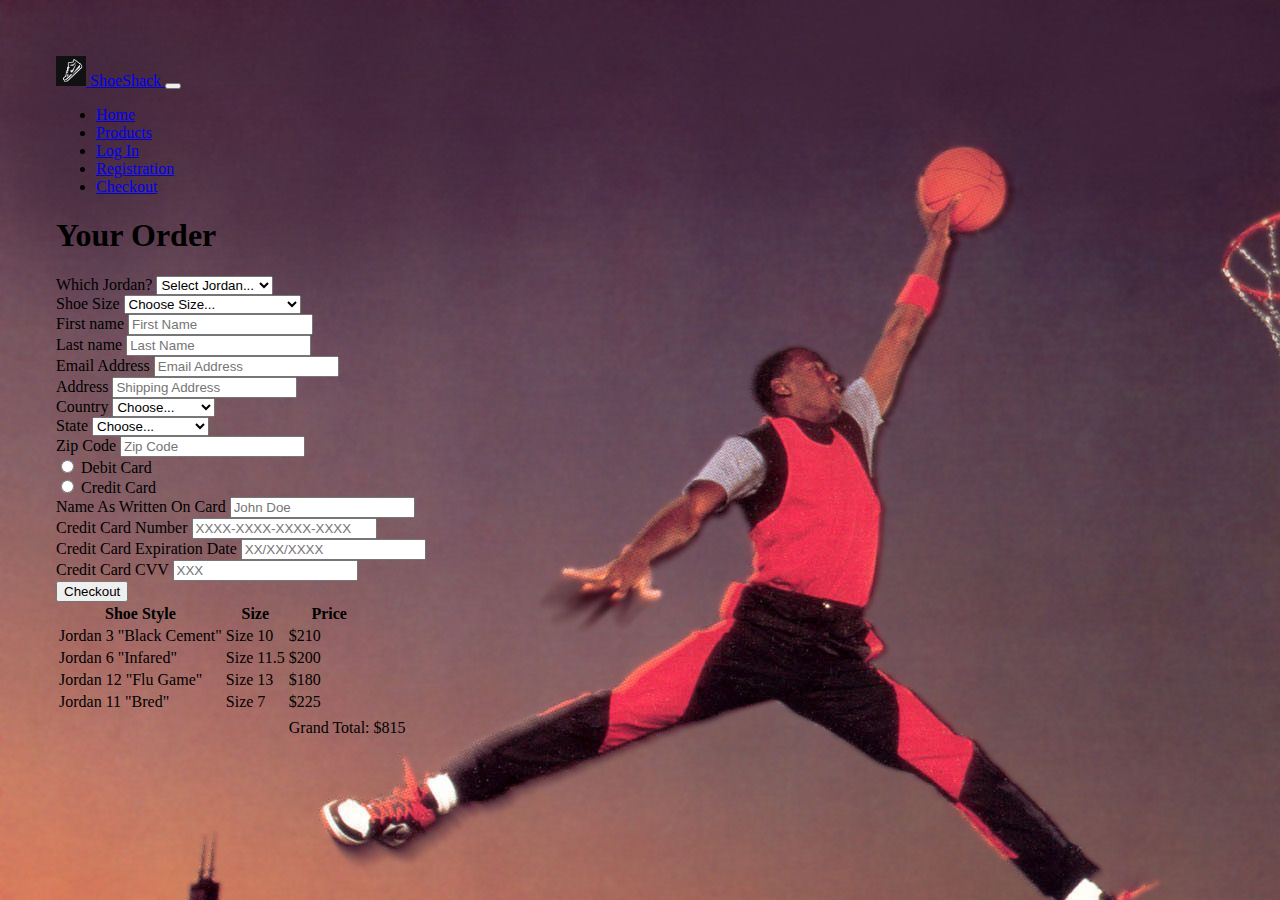
<file: checkout/checkout.html>
<!DOCTYPE html>

<html>

<head>
   <meta charset="utf-8">
   <title>ShoeShack - Checkout</title>
   <meta name="viewport" content="width=device-width, initial-scale=1">

   <link href="https://cdn.jsdelivr.net/npm/bootstrap@5.3.0-alpha3/dist/css/bootstrap.min.css" 
   rel="stylesheet" integrity="sha384-KK94CHFLLe+nY2dmCWGMq91rCGa5gtU4mk92HdvYe+M/SXH301p5ILy+dN9+nJOZ" crossorigin="anonymous">

   <link rel="stylesheet" href="../css/custom.css">
   <link rel="stylesheet" href="../css/checkout.css">

</head>
<body>
<header>
    <nav class="navbar navbar-expand-lg navbar-dark fixed-top bg-dark">
        <div class="container">
            <a class="navbar-brand" href="../shoeshackhome/homepage.html">
                <img src="../shoeshackhome/websitelogo.jpg" width="30" height="30" class="d-inline-block align-top"
                    alt="ShoeShack Logo">
                ShoeShack
            </a>

            <button class="navbar-toggler" type="button" data-bs-toggle="collapse" data-bs-target="#navbarCollapse"
                aria-controls="navbarCollapse" aria-expanded="false" aria-label="Toggle navigation">
                <span class="navbar-toggler-icon"></span>
            </button>

            <div class="collapse navbar-collapse" id="navbarCollapse">
                <ul class="nav navbar-nav mr-auto">
                    <li class="nav-item active">
                        <a class="nav-link" href="../shoeshackhome/homepage.html">Home</a>
                    </li>
                    <li class="nav-item">
                        <a class="nav-link" href="../products/products.html">Products</a>
                    </li>
                    <li class="nav-item">
                        <a class="nav-link" href="../login/login.html">Log In</a>
                    </li>
                    <li class="nav-item">
                        <a class="nav-link" href="../registration/registration.html">Registration</a>
                    </li>
                    <li class="nav-item">
                        <a class="nav-link" href="../checkout/checkout.html">Checkout</a>
                    </li>
                </ul>
            </div>
        </div>
    </nav>
</header>

<main role="main">
        <div class="p-2 text-center">
            <h1 class="display-1 mt-4 text-white">Your Order</h1>
        </div>

            <div class="col">
                <form action="../checkout/ordered.html" method="get">
                    <div class="row g-2">
                        <div class="col-md-6 mb-3">
                            <label for="product" class="form-label text-white">Which Jordan?</label>
                            <select class="form-select" id="product" >
                                <option value="">Select Jordan...</option>
                                <option>Bred 1</option>
                                <option>Black Cement 3</option>
                                <option>Bred 4</option>
                                <option>Infared 6</option>
                                <option>Bred 11</option>
                                <option>Flu Game 12</option>
                            </select>
                        </div>

                        <div class="col-md-6 mb-3">
                            <label for="size" class="form-label text-white">Shoe Size</label>
                            <select class="form-select" id="size" >
                                <option value="">Choose Size...</option>
                                <option>US 7 / UK 6 / EU 41</option>
                                <option>US 7.5 / UK 6.5 / EU 41</option>
                                <option>US 8 / UK 7 / EU 42</option>
                                <option>US 8.5 / UK 7.5 / EU 42</option>
                                <option>US 9 / UK 8 / EU 43</option>
                                <option>US 9.5 / UK 8.5 / EU 43</option>
                                <option>US 10 / UK 9 / EU 44</option>
                                <option>US 10.5 / UK 9.5 / EU 44</option>
                                <option>US 11 / UK 10 / EU 45</option>
                                <option>US 11.5 / UK 10.5 / EU 45</option>
                                <option>US 12 / UK 11 / EU 46</option>
                                <option>US 13 / UK 12 / EU 47</option>
                            </select>
                        </div>
                    </div>
                        </div>
                    </div>

                    <div class="row g-3">
                        <div class="col-sm-3">
                            <label for="firstName" class="form-label text-white">First name</label>
                            <input type="text" class="form-control" id="firstName" placeholder="First Name" value="" >
                        </div>
                        
                        <div class="col-sm-3">
                            <label for="lastName" class="form-label text-white">Last name</label>
                            <input type="text" class="form-control" id="lastName" placeholder="Last Name" value="" >
                        </div>      
                        <div class="col-6">
                            <label for="email" class="form-label text-white">Email Address</label>
                            <input type="text" class="form-control" id="emailaddress" placeholder="Email Address">
                        </div>
                        
                        <div class="col-12">
                            <label for="address" class="form-label text-white">Address</label>
                            <input type="text" class="form-control" id="address" placeholder="Shipping Address">
                        </div>
                        
                        <div class="col-md-5">
                            <label for="country" class="form-label text-white">Country</label>
                            <select class="form-select" id="country" >
                                <option value="">Choose...</option>
                                <option>England</option>
                                <option>France</option>
                                <option>Italy</option>
                                <option>Japan</option>
                                <option>United States</option>
                            </select>
                        </div>
                        
                        <div class="col-md-4">
                            <label for="state" class="form-label text-white">State</label>
                            <select class="form-select" id="state">
                                <option value="">Choose...</option>
                                <option>Not applicable</option>
                                <option>Alabama</option>
                                <option>Alaska</option>
                                <option>Arizona</option>
                                <option>Arkansas</option>
                                <option>California</option>
                                <option>Colorado</option>
                                <option>Connecticut</option>
                                <option>Delaware</option>
                                <option>Florida</option>
                                <option>Georgia</option>
                                <option>Hawaii</option>
                                <option>Idaho</option>
                                <option>Illinois</option>
                                <option>Indiana</option>
                                <option>Iowa</option>
                                <option>Kansas</option>
                                <option>Kentucky</option>
                                <option>Louisiana</option>
                                <option>Maine</option>
                                <option>Massachusetts</option>
                                <option>Michigan</option>
                                <option>Minnesota</option>
                                <option>Mississippi</option>
                                <option>Missouri</option>
                                <option>Montana</option>
                                <option>Nebraska</option>
                                <option>Nevada</option>
                                <option>New Hampshire</option>
                                <option>New Jersey</option>
                                <option>New Mexico</option>
                                <option>New York</option>
                                <option>North Carolina</option>
                                <option>North Dakota</option>
                                <option>Ohio</option>
                                <option>Oklahoma</option>
                                <option>Oregon</option>
                                <option>Pennsylvania</option>
                                <option>Rhode Island</option>
                                <option>South Carolina</option>
                                <option>South Dakota</option>
                                <option>Tennessee</option>
                                <option>Texas</option>
                                <option>Utah</option>
                                <option>Vermont</option>
                                <option>Virginia</option>
                                <option>Washington</option>
                                <option>West Virginia</option>
                                <option>Wisconsin</option>
                            </select>
                        </div>
                        
                        <div class="col-md-3">
                            <label for="zip" class="form-label text-white">Zip Code</label>
                            <input type="text" class="form-control" id="zip" placeholder="Zip Code" >
                        </div>

                        <div class="form-check">
                            <input id="paypal" name="paymentMethod" type="radio" class="form-check-input">
                            <label class="form-check-label text-white" for="debit">Debit Card</label>
                        </div>
                        <div class="form-check">
                            <input id="paypal" name="paymentMethod" type="radio" class="form-check-input">
                            <label class="form-check-label text-white" for="credit">Credit Card</label>
                        </div>

                        <div class="col-md-6">
                            <label for="cc-name" class="form-label text-white">Name As Written On Card</label>
                            <input type="text" class="form-control" id="cc-name" placeholder="John Doe" >
                        </div>

                        <div class="col-md-6">
                            <label for="cc-number" class="form-label text-white">Credit Card Number</label>
                            <input type="text" class="form-control" id="cc-number" placeholder="XXXX-XXXX-XXXX-XXXX" >
                        </div>

                        <div class="col-md-6">
                            <label for="cc-expiration" class="form-label text-white">Credit Card Expiration Date</label>
                            <input type="text" class="form-control" id="cc-expiration" placeholder="XX/XX/XXXX" >
                        </div>

                        <div class="col-md-6">
                            <label for="cc-cvv" class="form-label text-white">Credit Card CVV</label>
                            <input type="text" class="form-control" id="cc-cvv" placeholder="XXX" >
                        </div>

                        <div>
                            <table class="col-12"> 
                                <tr>
                                    <div class="text-center">
                                        <th class="text-white py-4">Shoe Style</th>
                                        <th class="text-white">Size</th>
                                        <th class="text-white">Price</th>
                                        <th></th>
                                    </div>
                                </tr>
                                <tr>
                                    <td class="text-white">Jordan 3 "Black Cement"</td>
                                    <td class="text-white">Size 10</td>
                                    <td class="text-white">$210</td>
                                    <td> </td>
                                </tr>
                                <tr>
                                    <td class="text-white">Jordan 6 "Infared"</td>
                                    <td class="text-white">Size 11.5</td>
                                    <td class="text-white">$200</td>
                                    <td> </td>
                                </tr>
                                <tr>
                                    <td class="text-white">Jordan 12 "Flu Game"</td>
                                    <td class="text-white">Size 13</td>
                                    <td class="text-white">$180</td>
                                    <td> </td>
                                </tr>
                                <tr>
                                    <td class="text-white">Jordan 11 "Bred"</td>
                                    <td class="text-white">Size 7</td>
                                    <td class="text-white">$225</td>
                                    <td> </td>
                                </tr>
                                <tr>
                                    <td></td>
                                </tr>
                                <tr>
                                    <td></td>
                                    <td></td>
                                    <td class="text-white fw-bolder">Grand Total:</td>
                                    <td class="text-white fw-bolder">$815</td>
                                </tr>
                        </div>

                    </div>
                    
                    <button class="w-100 btn btn-success btn-md mt-4" type="submit">Checkout</button>

                </form>
            </div>
</main>

<script src="https://cdn.jsdelivr.net/npm/bootstrap@5.3.0-alpha3/dist/js/bootstrap.bundle.min.js" 
integrity="sha384-ENjdO4Dr2bkBIFxQpeoTz1HIcje39Wm4jDKdf19U8gI4ddQ3GYNS7NTKfAdVQSZe" crossorigin="anonymous"></script>

</body>
</html>
</file>
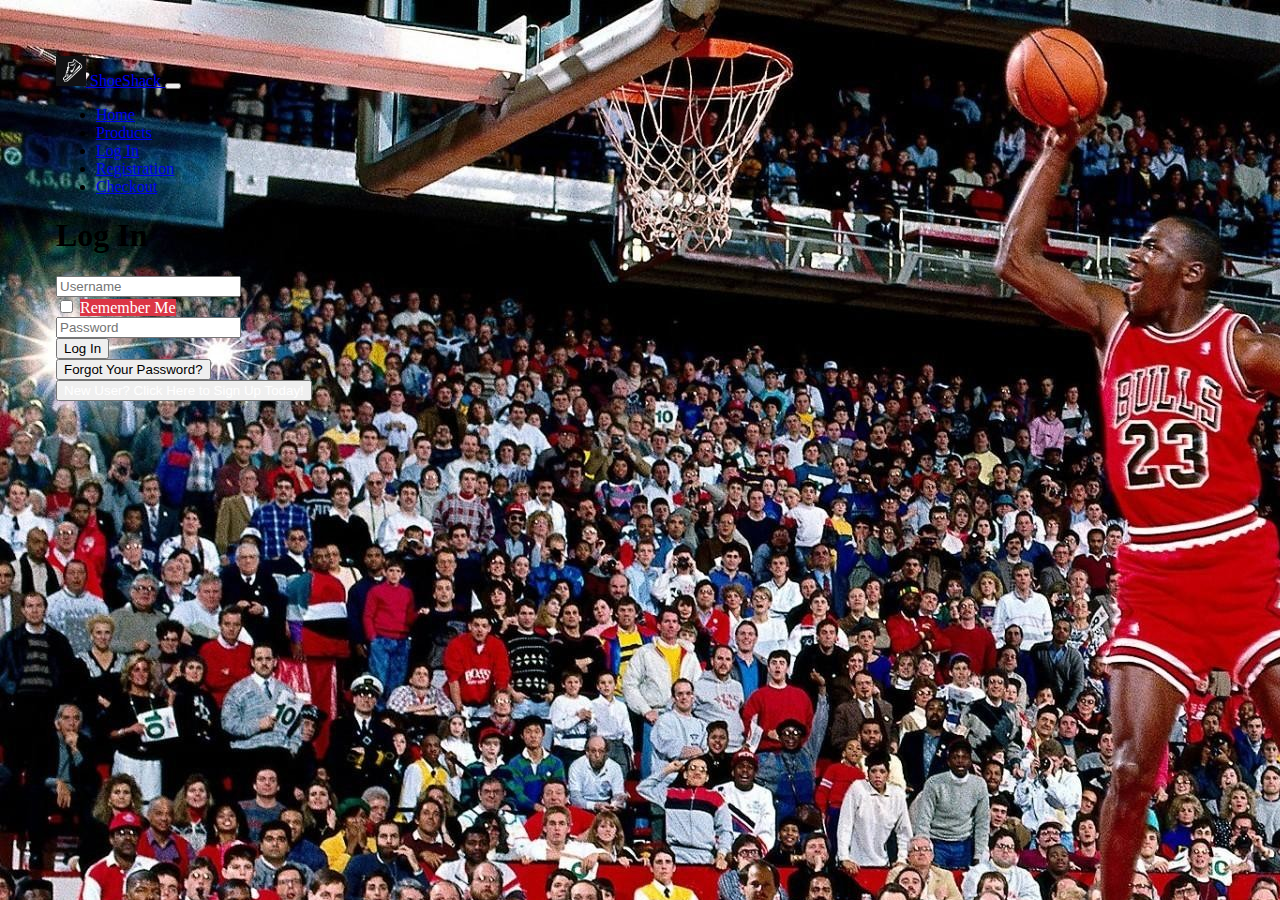
<file: login/login.html>
<!DOCTYPE html>

<html>

<head>
    <meta charset="utf-8">
    <title>ShoeShack - Login</title>
    <meta name="viewport" content="width=device-width, initial-scale=1">

    <link href="https://cdn.jsdelivr.net/npm/bootstrap@5.3.0-alpha3/dist/css/bootstrap.min.css" 
    rel="stylesheet" integrity="sha384-KK94CHFLLe+nY2dmCWGMq91rCGa5gtU4mk92HdvYe+M/SXH301p5ILy+dN9+nJOZ" crossorigin="anonymous">

    <link rel="stylesheet" href="../css/login.css">
    <link rel="stylesheet" href="../css/remembermenewuser.css">
    <link rel="stylesheet" href="../css/custom.css">

</head>

<header>
    <nav class="navbar navbar-expand-lg navbar-dark fixed-top bg-dark">
        <div class="container">
            <a class="navbar-brand" href="../shoeshackhome/homepage.html">
                <img src="../shoeshackhome/websitelogo.jpg" width="30" height="30" class="d-inline-block align-top"
                    alt="ShoeShack Logo">
                ShoeShack
            </a>

            <button class="navbar-toggler" type="button" data-bs-toggle="collapse" data-bs-target="#navbarCollapse"
                aria-controls="navbarCollapse" aria-expanded="false" aria-label="Toggle navigation">
                <span class="navbar-toggler-icon"></span>
            </button>

            <div class="collapse navbar-collapse" id="navbarCollapse">
                <ul class="nav navbar-nav mr-auto">
                    <li class="nav-item active">
                        <a class="nav-link" href="../shoeshackhome/homepage.html">Home</a>
                    </li>
                    <li class="nav-item">
                        <a class="nav-link" href="../products/products.html">Products</a>
                    </li>
                    <li class="nav-item">
                        <a class="nav-link" href="../login/login.html">Log In</a>
                    </li>
                    <li class="nav-item">
                        <a class="nav-link" href="../registration/registration.html">Registration</a>
                    </li>
                    <li class="nav-item">
                        <a class="nav-link" href="../checkout/checkout.html">Checkout</a>
                    </li>
                </ul>
            </div>
        </div>
    </nav>
</header>

<body>

<main role="main">
    <div class="container">
            <h1 class="py-5 display-1 text-center text-white">Log In</h1>

        <form class="row g-4 py-1">
	        <div class="row text-center">
	            <div class="col-md-6">
		            <input type="email" class="form-control" id="emailInput" placeholder="Username">
                    <div class="col-md-6 form-check bg-gradient-danger text-white">
                        <input type="checkbox" class="form-check-input mt-4" id="rememberMeCheck">
                        <label class="form-check-label py-4" for="rememberMeCheck"><mark>Remember Me</mark></label>
                    </div>
		        </div>
   
		        <div class="col-md-6">
			        <input type="password" class="form-control" id="passwordInput" placeholder="Password">
		        </div>
                
                <div>
                    <div>
                            <button type="submit" class="btn btn-danger g-3 py-1 mb-3 mt-4">Log In</button>
                    </div>
                </div>

                <div>
                    <button type="submit" class="btn btn-danger g-3 py-1 mt-3 mb-3">Forgot Your Password?</button>
                </div>

                <div>
                    <button type="submit" class="btn btn-danger g-3 py-1 mt-3 mb-3">
                    <a href="../registration/registration.html" style="text-decoration: none;color:white">New User? Click Here to Sign Up Today!</a></button>
                </div>

                </div>
        </form>
    </div>
</main>
    <script src="https://cdn.jsdelivr.net/npm/bootstrap@5.3.0-alpha3/dist/js/bootstrap.bundle.min.js" 
     integrity="sha384-ENjdO4Dr2bkBIFxQpeoTz1HIcje39Wm4jDKdf19U8gI4ddQ3GYNS7NTKfAdVQSZe" crossorigin="anonymous"></script>
</body>
</html>
</file>
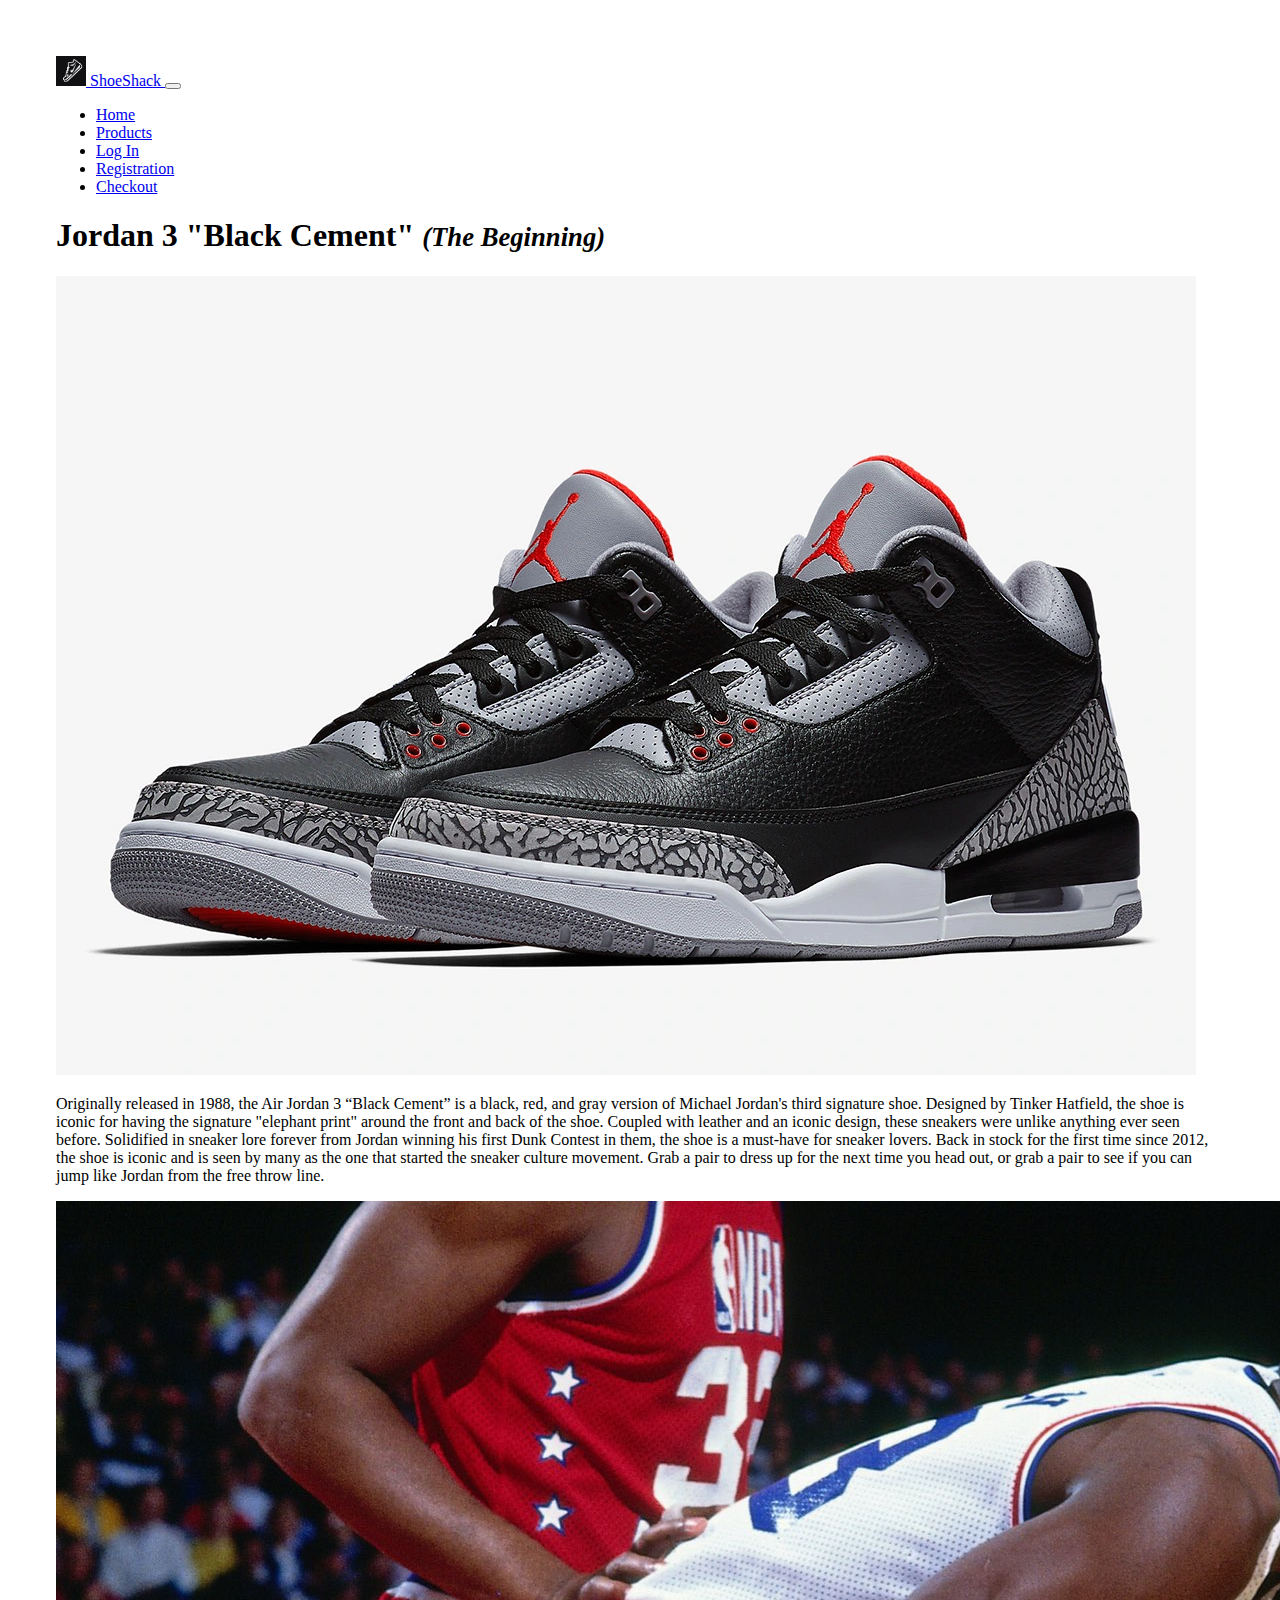
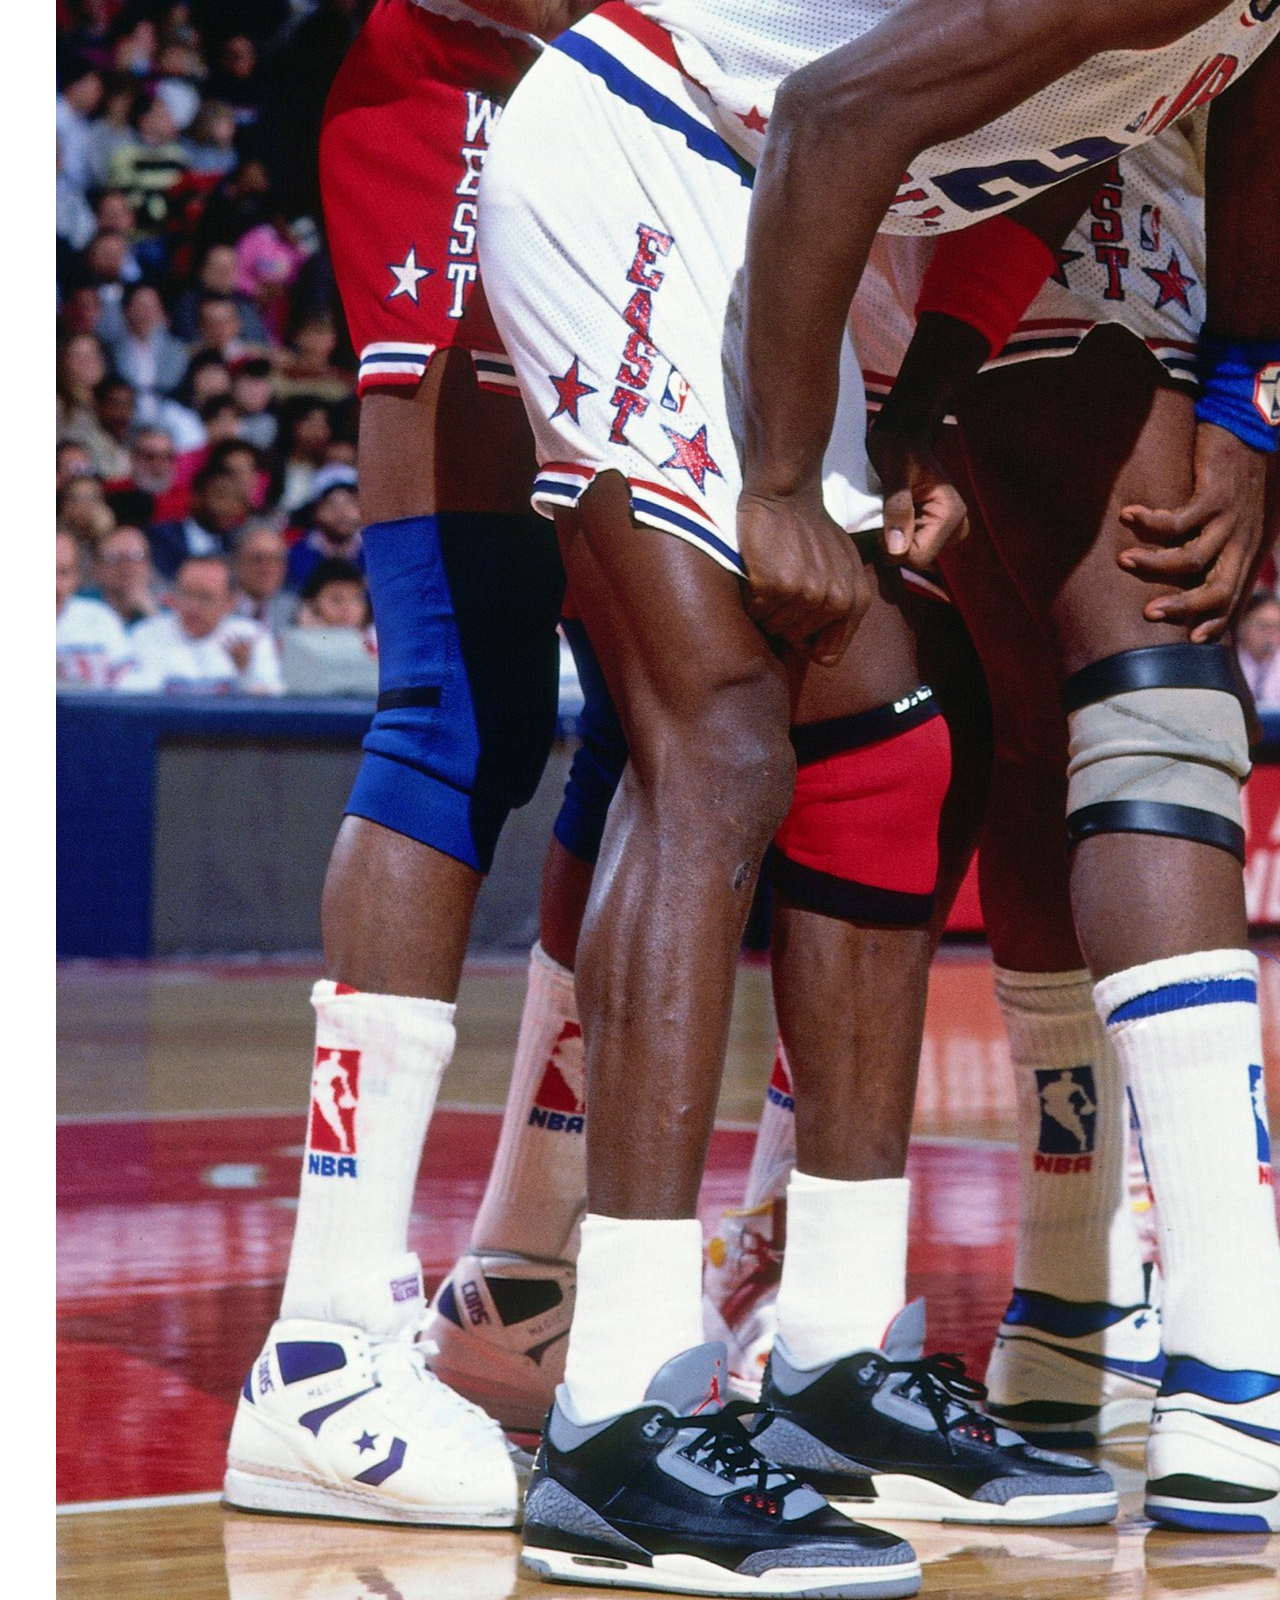
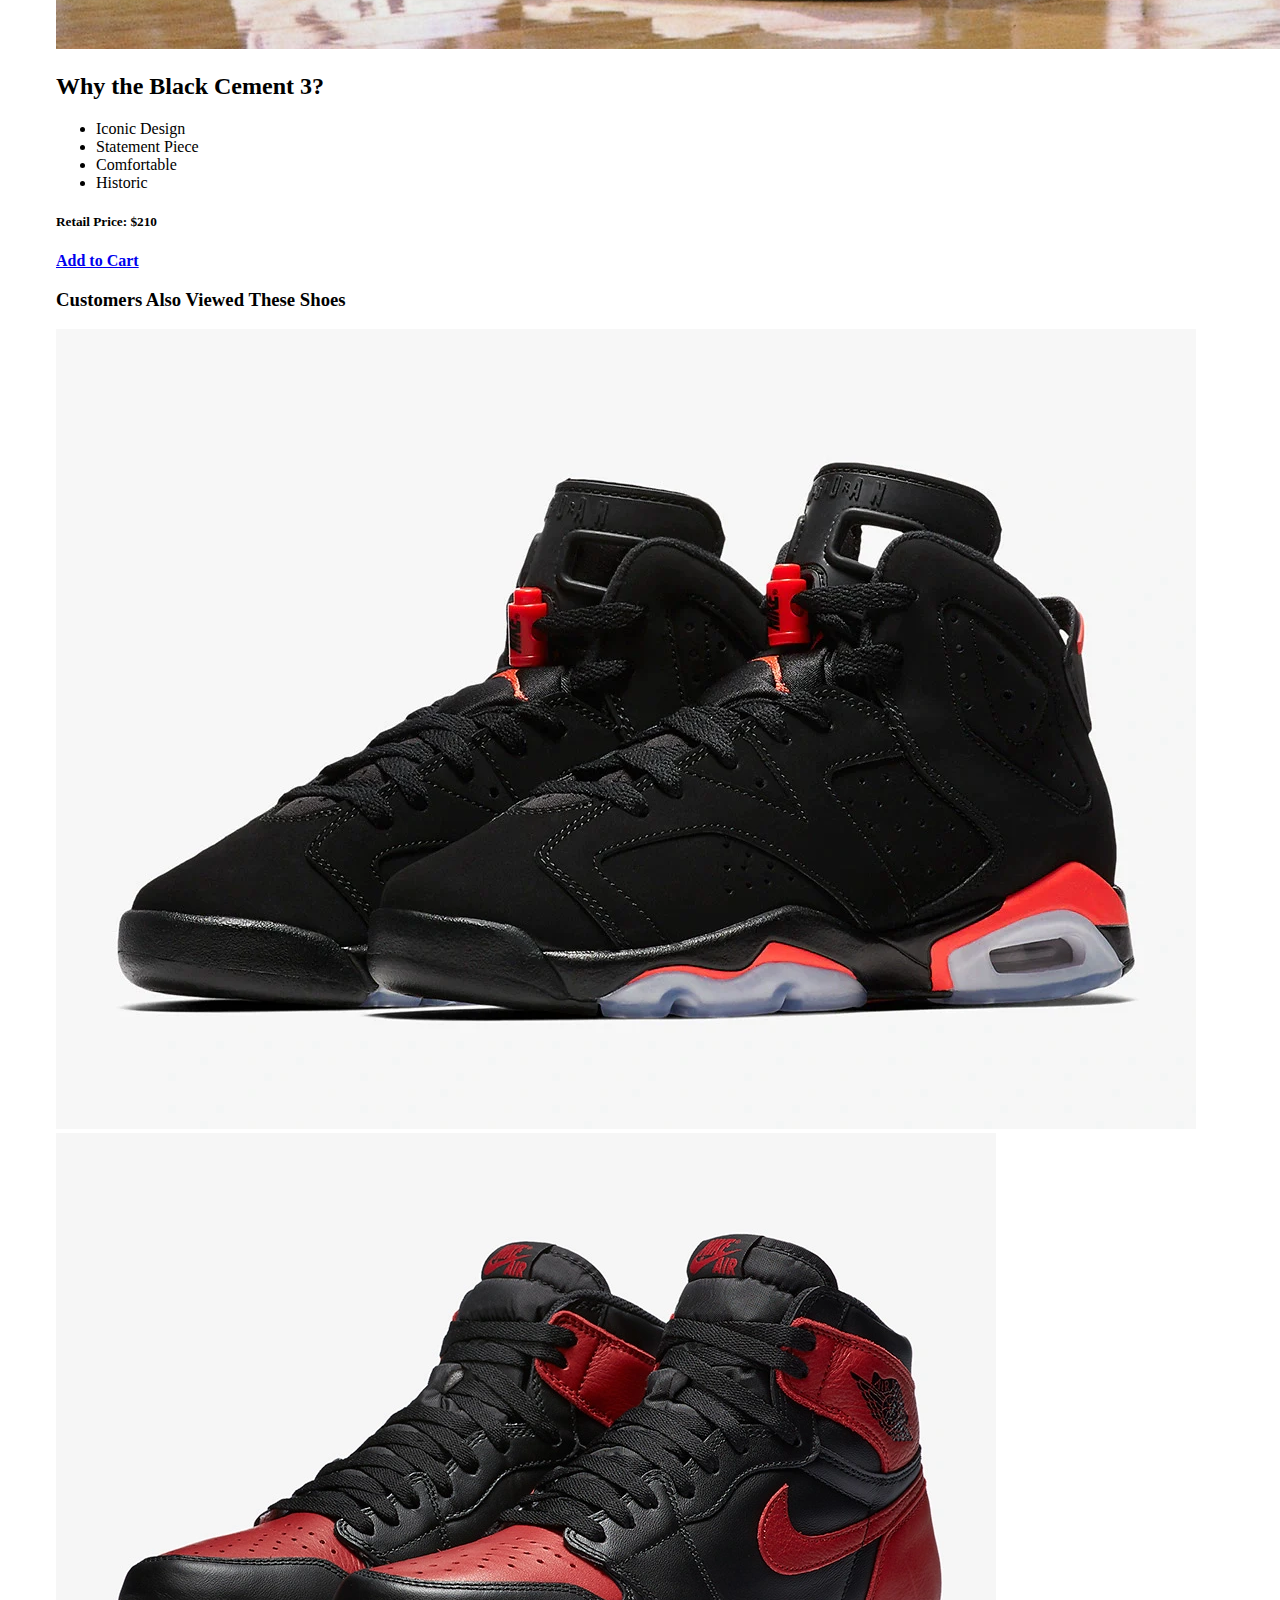
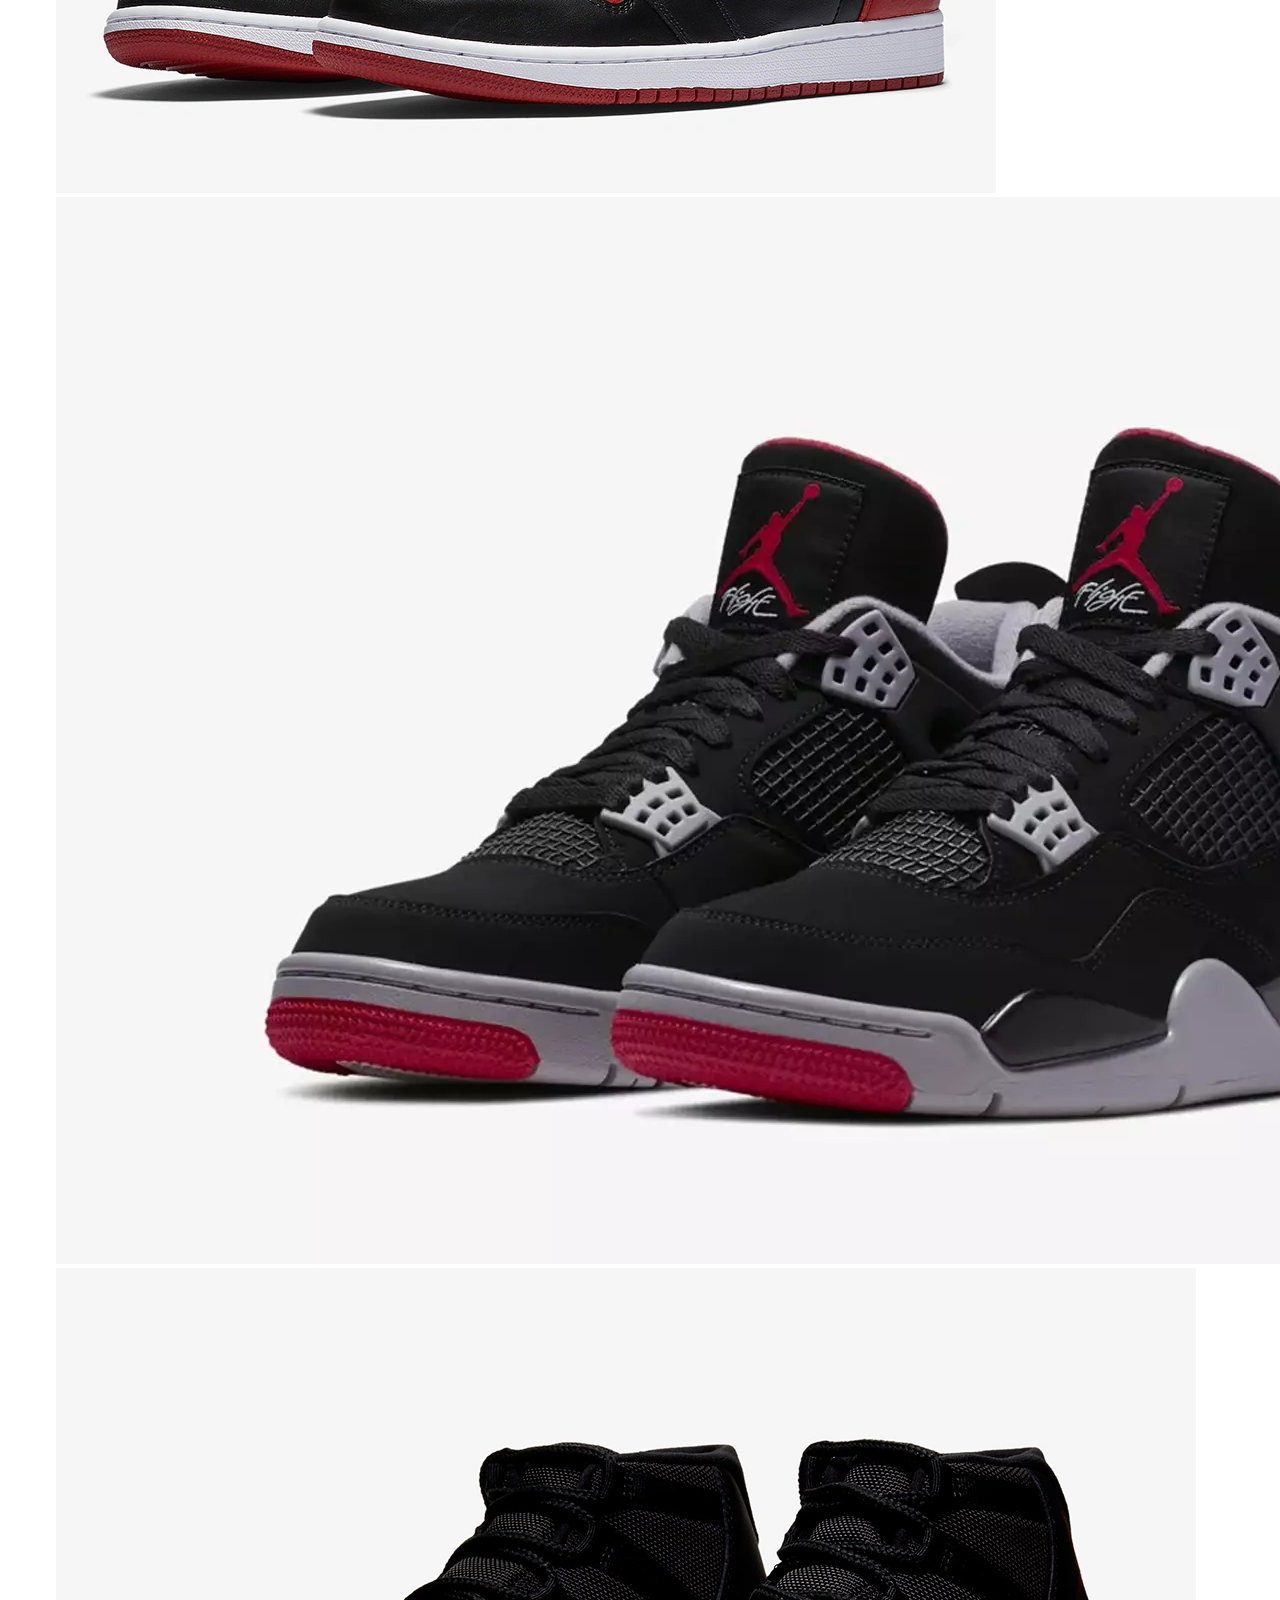
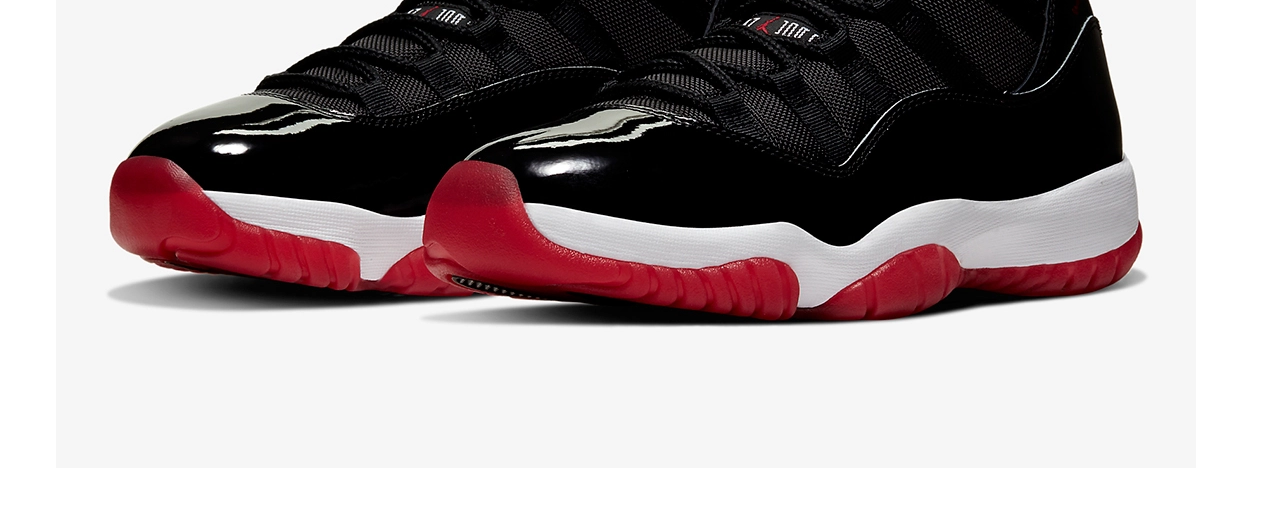
<file: products/blackcement3page.html>
<!DOCTYPE html>

<html>

<head>
   <meta charset="utf-8">
   <title>ShoeShack - Black Cement 3</title>
   <meta name="viewport" content="width=device-width, initial-scale=1">

   <link href="https://cdn.jsdelivr.net/npm/bootstrap@5.3.0-alpha3/dist/css/bootstrap.min.css" 
   rel="stylesheet" integrity="sha384-KK94CHFLLe+nY2dmCWGMq91rCGa5gtU4mk92HdvYe+M/SXH301p5ILy+dN9+nJOZ" crossorigin="anonymous">

   <link rel="stylesheet" href="../css/products.css">
   <link rel="stylesheet" href="../css/custom.css">

</head>

<header>
   <nav class="navbar navbar-expand-lg navbar-dark fixed-top bg-dark">
       <div class="container">
           <a class="navbar-brand" href="../shoeshackhome/homepage.html">
               <img src="../shoeshackhome/websitelogo.jpg" width="30" height="30" class="d-inline-block align-top"
                   alt="ShoeShack Logo">
               ShoeShack
           </a>

           <button class="navbar-toggler" type="button" data-bs-toggle="collapse" data-bs-target="#navbarCollapse"
               aria-controls="navbarCollapse" aria-expanded="false" aria-label="Toggle navigation">
               <span class="navbar-toggler-icon"></span>
            </button>

           <div class="collapse navbar-collapse" id="navbarCollapse">
               <ul class="nav navbar-nav mr-auto">
                   <li class="nav-item active">
                       <a class="nav-link" href="../shoeshackhome/homepage.html">Home</a>
                   </li>
                   <li class="nav-item">
                       <a class="nav-link" href="../products/products.html">Products</a>
                   </li>
                   <li class="nav-item">
                       <a class="nav-link" href="../login/login.html">Log In</a>
                   </li>
                   <li class="nav-item">
                       <a class="nav-link" href="../registration/registration.html">Registration</a>
                   </li>
                   <li class="nav-item">
                       <a class="nav-link" href="../checkout/checkout.html">Checkout</a>
                   </li>
               </ul>
           </div>
       </div>
   </nav>
</header>

<body>

   <main role="main">
      <div class="container">
         <h1 class="fw-bolder py-5 text-center"> Jordan 3 "Black Cement"
            <small class="fw-normal fst=italic"><em>(The Beginning)</em></small>
         </h1>
        
         <div class="row">
            <div class="col-xs-6 text-center">
               <img src="../products/blackcement3.webp" alt="Jordan 3 Black Cement" class="rounded-5 img-fluid shadow-lg">
            </div> 

            <div class="col-xs-6 py-3">
               <p class="lead">Originally released in 1988, the Air Jordan 3 “Black Cement” is a black, red, and gray version of Michael Jordan's                         
                  third signature shoe. Designed by Tinker Hatfield, the shoe is iconic for having the signature "elephant print" around the front 
                  and back of the shoe. Coupled with leather and an iconic design, these sneakers were unlike anything ever seen before. Solidified in 
                  sneaker lore forever from Jordan winning his first Dunk Contest in them, the shoe is a must-have for sneaker lovers.  Back in stock for the 
                  first time since 2012, the shoe is iconic and is seen by many as the one that started the sneaker culture movement. Grab a pair to dress up
                  for the next time you head out, or grab a pair to see if you can jump like Jordan from the free throw line.</p>
            </div>
            <div class="row">
                <div class="col-xs-6 text-center">
                   <img src="../products/jordan3allstar.jpg" alt="Michael Jordan Wearing the Black Cement 3 in the 1989 NBA All-Star Game" class="rounded-5 img-fluid shadow-lg">
                </div>         
               
                <div class="col-xs-6 py-3">
                    <h2 class="text-center">Why the Black Cement 3?</h2>
                        <ul class="lead">
                            <li>Iconic Design</li> 
                            <li>Statement Piece</li>
                            <li>Comfortable</li>
                            <li>Historic</li>
                        </ul>
                  <div class="row py-2">
                     <div class="col-sm-6">             
                        <h5><strong>Retail Price: $210</strong></h5>
                        </div>
                     <div class="col-sm-6">                              
                        <a type="button" href="yourcart.html" class="btn btn-success float-end">
                        <strong>Add to Cart</strong>
                        </a>
                     </div>
                  </div>
               </div>
            </div>                     
         </div>  
      </div>
    </div>

      <div class="container"> 
         <h3 class="display-6 mb-3">Customers Also Viewed These Shoes</h3>       
            <div class="row mb-3">
	            <div class="col-md-3 col-sm-6">
		            <a href="infared6page.html">
			            <img class="rounded-5 img-fluid shadow-lg" src="../products/infared6.webp" alt="Infared 6">
		            </a>
	            </div>

	            <div class="col-md-3 col-sm-6">
		            <a href="bred1page.html">
			            <img class="rounded-5 img-fluid shadow-lg" src="../products/bred1.webp" alt="Bred 1">
		            </a>
	            </div>

	            <div class="col-md-3 col-sm-6">
		            <a href="bred4page.html">
			            <img class="rounded-5 img-fluid shadow-lg" src="../products/bred4.webp" alt="Bred 4">
		            </a>
	            </div>

	            <div class="col-md-3 col-sm-6">
		            <a href="bred11page.html">
			            <img class="rounded-5 img-fluid shadow-lg" src="../products/bred11.webp" alt="Bred 11">
		            </a>
	            </div>
            </div>
      </div>      
   </main>
   <script src="https://cdn.jsdelivr.net/npm/bootstrap@5.3.0-alpha3/dist/js/bootstrap.bundle.min.js" 
   integrity="sha384-ENjdO4Dr2bkBIFxQpeoTz1HIcje39Wm4jDKdf19U8gI4ddQ3GYNS7NTKfAdVQSZe" crossorigin="anonymous"></script>
</body>

</html>
</file>
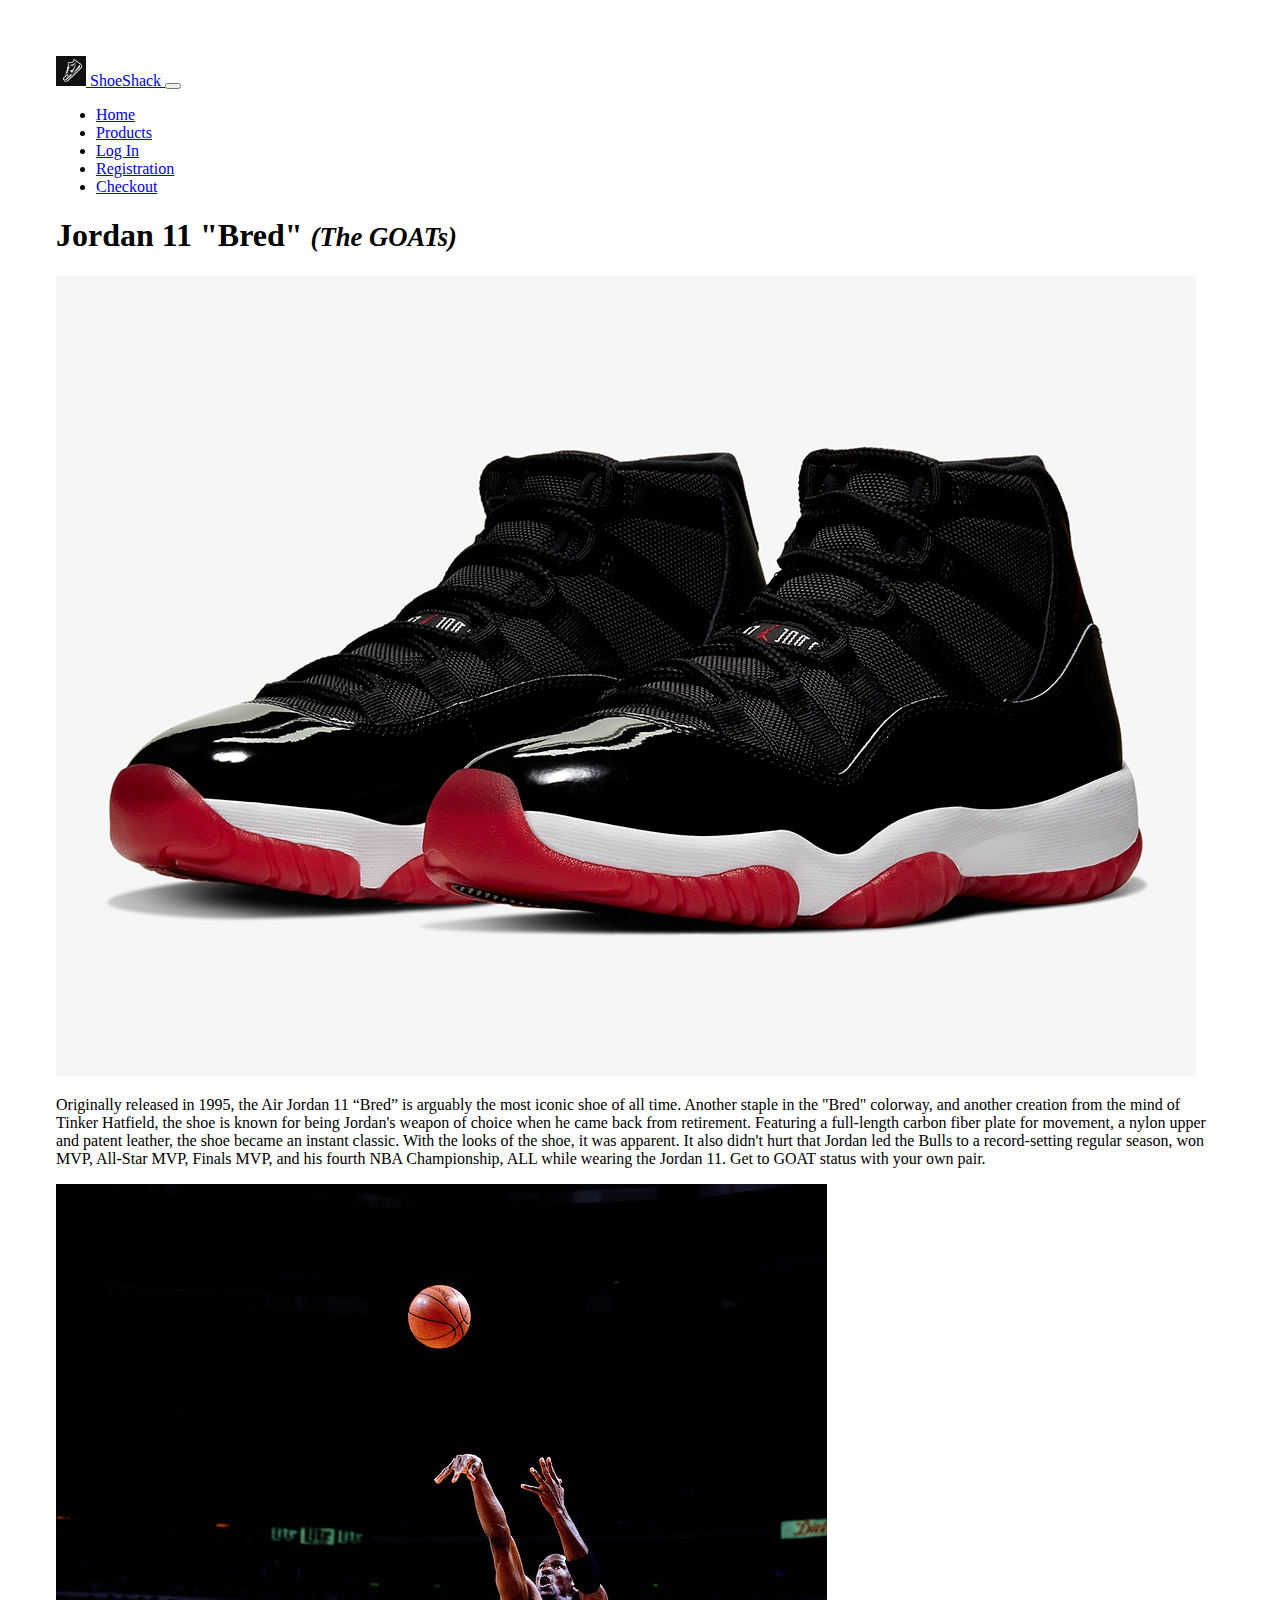
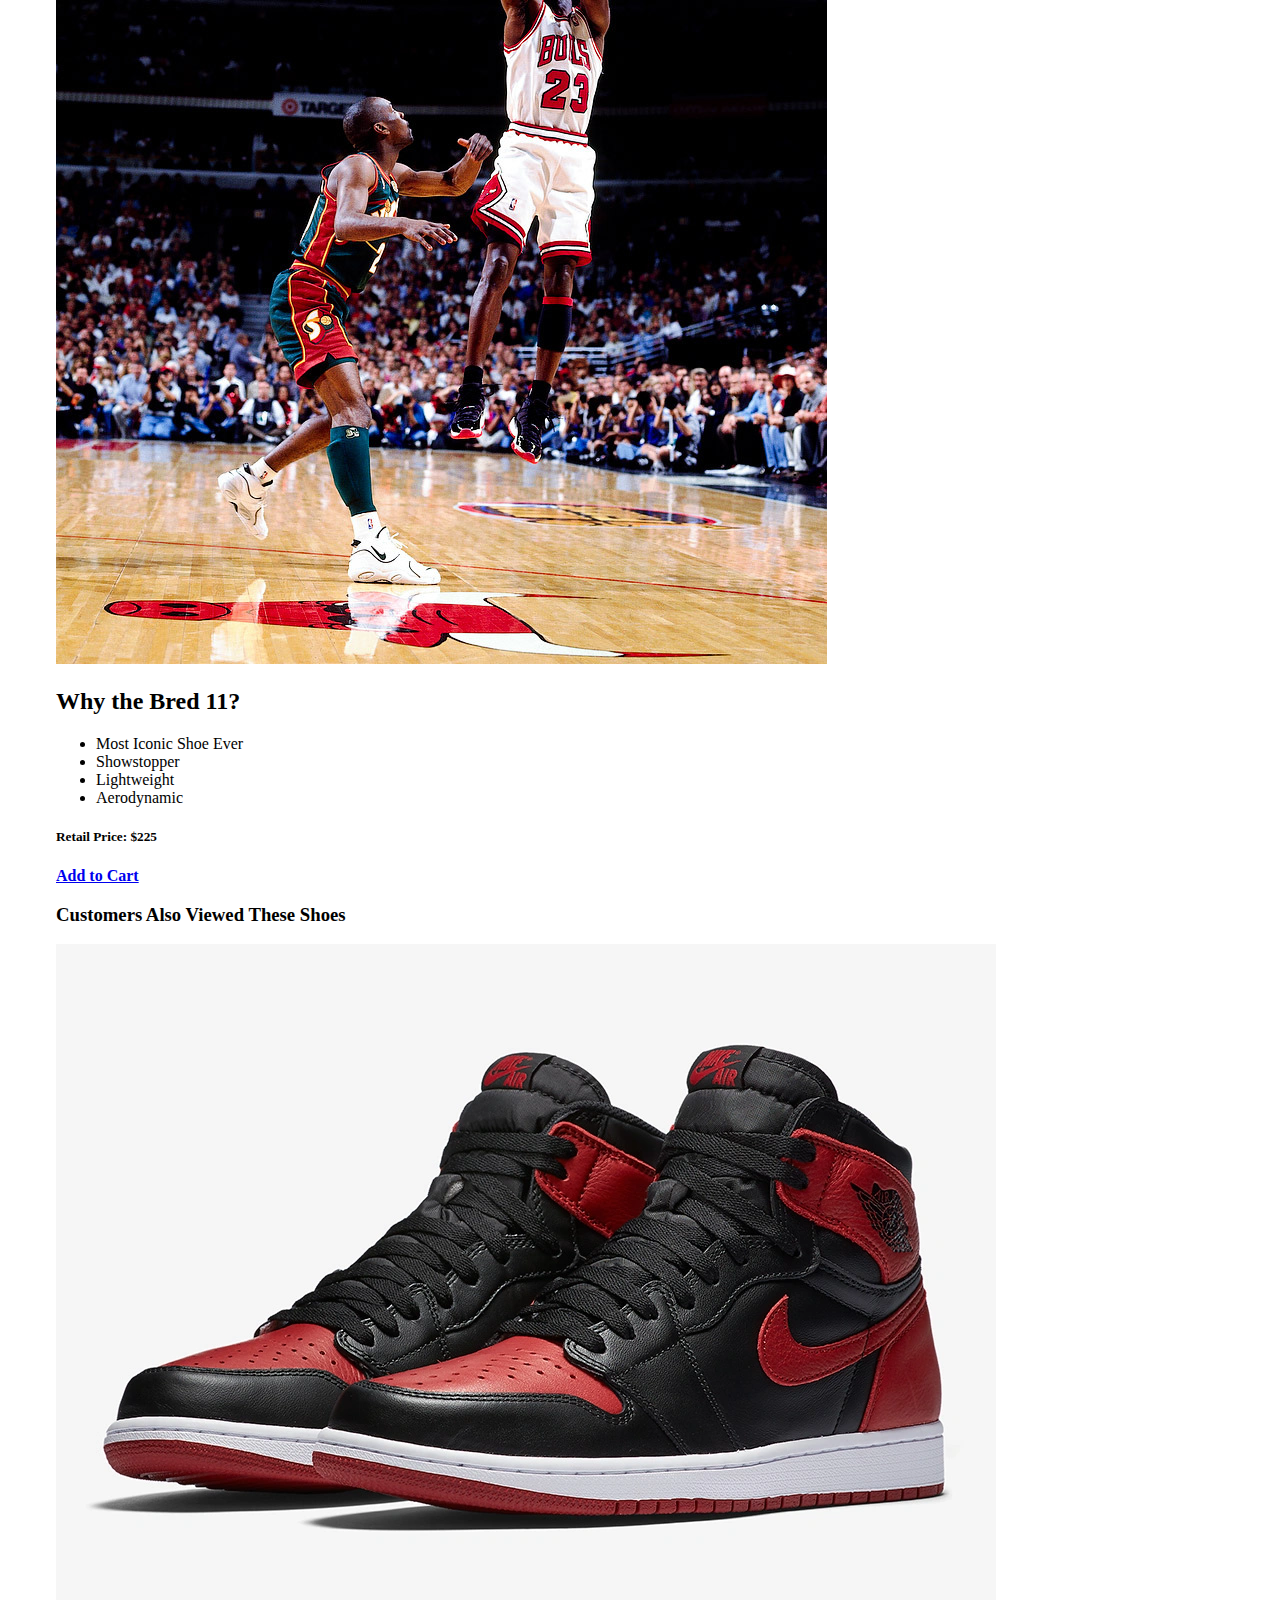
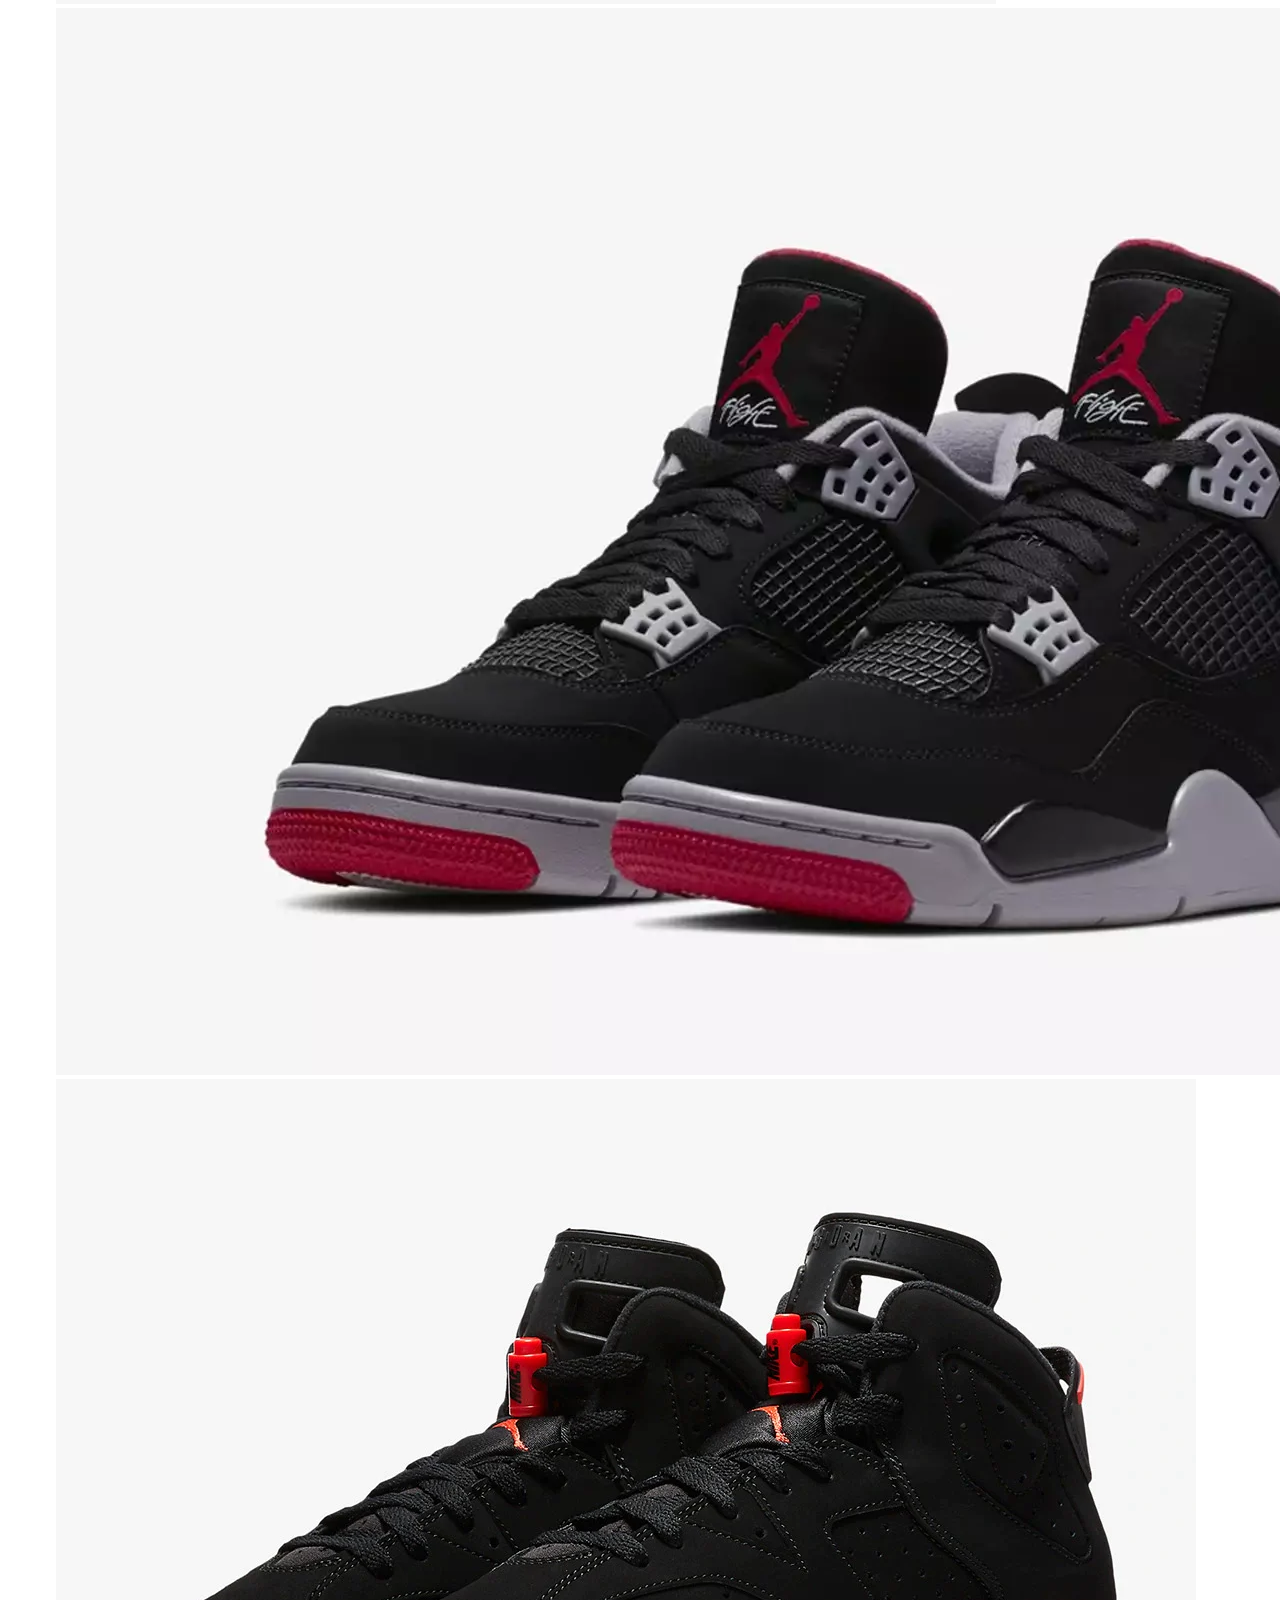
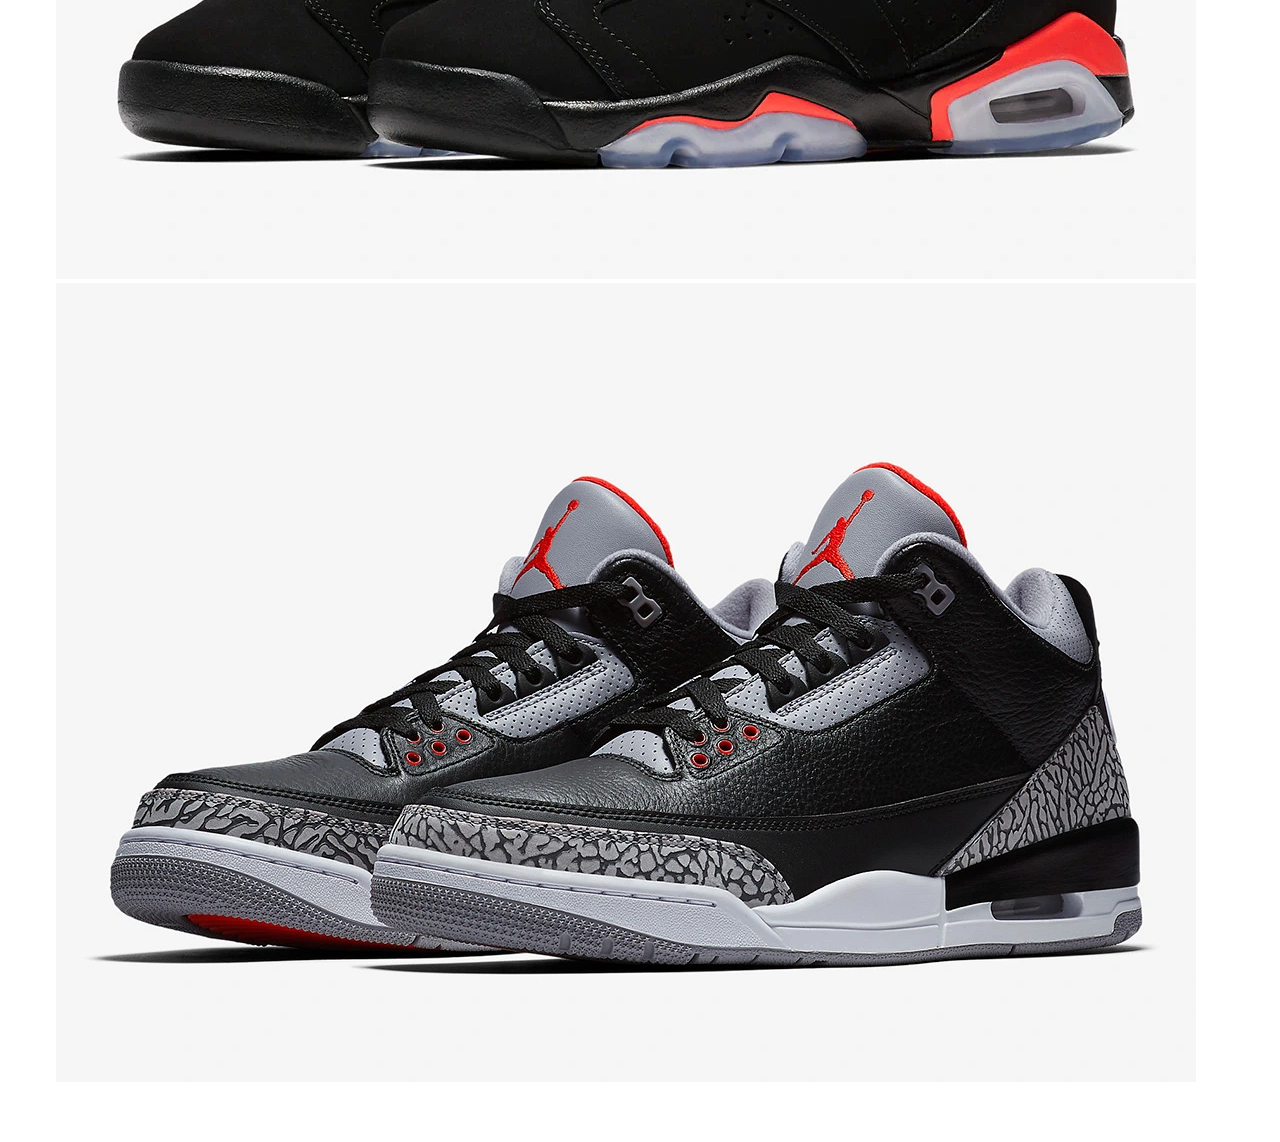
<file: products/bred11page.html>
<!DOCTYPE html>

<html>

<head>
   <meta charset="utf-8">
   <title>ShoeShack - Bred 11</title>
   <meta name="viewport" content="width=device-width, initial-scale=1">

   <link href="https://cdn.jsdelivr.net/npm/bootstrap@5.3.0-alpha3/dist/css/bootstrap.min.css" 
   rel="stylesheet" integrity="sha384-KK94CHFLLe+nY2dmCWGMq91rCGa5gtU4mk92HdvYe+M/SXH301p5ILy+dN9+nJOZ" crossorigin="anonymous">

   <link rel="stylesheet" href="../css/products.css">
   <link rel="stylesheet" href="../css/custom.css">

</head>

<header>
   <nav class="navbar navbar-expand-lg navbar-dark fixed-top bg-dark">
       <div class="container">
           <a class="navbar-brand" href="../shoeshackhome/homepage.html">
               <img src="../shoeshackhome/websitelogo.jpg" width="30" height="30" class="d-inline-block align-top"
                   alt="ShoeShack Logo">
               ShoeShack
           </a>

         <button class="navbar-toggler" type="button" data-bs-toggle="collapse" data-bs-target="#navbarCollapse"
            aria-controls="navbarCollapse" aria-expanded="false" aria-label="Toggle navigation">
            <span class="navbar-toggler-icon"></span>
         </button>

           <div class="collapse navbar-collapse" id="navbarCollapse">
               <ul class="nav navbar-nav mr-auto">
                   <li class="nav-item active">
                       <a class="nav-link" href="../shoeshackhome/homepage.html">Home</a>
                   </li>
                   <li class="nav-item">
                       <a class="nav-link" href="../products/products.html">Products</a>
                   </li>
                   <li class="nav-item">
                       <a class="nav-link" href="../login/login.html">Log In</a>
                   </li>
                   <li class="nav-item">
                       <a class="nav-link" href="../registration/registration.html">Registration</a>
                   </li>
                   <li class="nav-item">
                       <a class="nav-link" href="../checkout/checkout.html">Checkout</a>
                   </li>
               </ul>
           </div>
       </div>
   </nav>
</header>

<body>

   <main role="main">
      <div class="container">
         <h1 class="fw-bolder py-5 text-center"> Jordan 11 "Bred"
            <small class="fw-normal fst=italic"><em>(The GOATs)</em></small>
         </h1>
        
         <div class="row">
            <div class="col-xs-6 text-center">
               <img src="../products/bred11.webp" alt="Jordan 11 Bred" class="rounded-5 img-fluid shadow-lg">
            </div>         
           
            <div class="col-xs-6 py-3">
               <p class="lead">Originally released in 1995, the Air Jordan 11 “Bred” is arguably the most iconic shoe of all time.                          
                  Another staple in the "Bred" colorway, and another creation from the mind of Tinker Hatfield, the shoe is known for 
                  being Jordan's weapon of choice when he came back from retirement. Featuring a full-length carbon fiber plate for movement, 
                  a nylon upper and patent leather, the shoe became an instant classic. With the looks of the shoe, it was apparent. It also didn't 
                  hurt that Jordan led the Bulls to a record-setting regular season, won MVP, All-Star MVP, Finals MVP, and his fourth 
                  NBA Championship, ALL while wearing the Jordan 11. Get to GOAT status with your own pair.</p>   
            </div>

            <div class="row">
               <div class="col-xs-6 text-center">
                  <img src="../products/jordan11shot.jpg" alt="Michael Jordan Hitting a Shot Over Gary Payton in the Bred 11" class="rounded-5 img-fluid shadow-lg">
               </div>         
               
               <div class="col-xs-6 py-3">
                  <h2 class="text-center">Why the Bred 11?</h2>
                     <ul class="lead">
                     <li>Most Iconic Shoe Ever</li> 
                     <li>Showstopper</li>
                     <li>Lightweight</li>
                     <li>Aerodynamic</li>
                  </ul>
                  <div class="row py-2">
                     <div class="col-sm-6">             
                        <h5><strong>Retail Price: $225</strong></h5>
                        </div>
                     <div class="col-sm-6">                              
                        <a type="button" href="yourcart.html" class="btn btn-success float-end">
                        <strong>Add to Cart</strong>
                        </a>
                     </div>
                  </div>
               </div>
            </div>                     
         </div>  
      </div>

      <div class="container"> 
         <h3 class="display-6 mb-3">Customers Also Viewed These Shoes</h3>       
            <div class="row mb-3">
	            <div class="col-md-3 col-sm-6">
		            <a href="bred1page.html">
			            <img class="rounded-5 img-fluid shadow-lg" src="../products/bred1.webp" alt="Bred 1">
		            </a>
	            </div>

	            <div class="col-md-3 col-sm-6">
		            <a href="bred4page.html">
			            <img class="rounded-5 img-fluid shadow-lg" src="../products/bred4.webp" alt="Bred 4">
		            </a>
	            </div>

	            <div class="col-md-3 col-sm-6">
		            <a href="infared6page.html">
			            <img class="rounded-5 img-fluid shadow-lg" src="../products/infared6.webp" alt="Infared 6">
		            </a>
	            </div>

	            <div class="col-md-3 col-sm-6">
		            <a href="blackcement3page.html">
			            <img class="rounded-5 img-fluid shadow-lg" src="../products/blackcement3.webp" alt="White Cement 3">
		            </a>
	            </div>
            </div>
      </div>      
   </main>
   <script src="https://cdn.jsdelivr.net/npm/bootstrap@5.3.0-alpha3/dist/js/bootstrap.bundle.min.js" 
   integrity="sha384-ENjdO4Dr2bkBIFxQpeoTz1HIcje39Wm4jDKdf19U8gI4ddQ3GYNS7NTKfAdVQSZe" crossorigin="anonymous"></script>
</body>

</html>
</file>
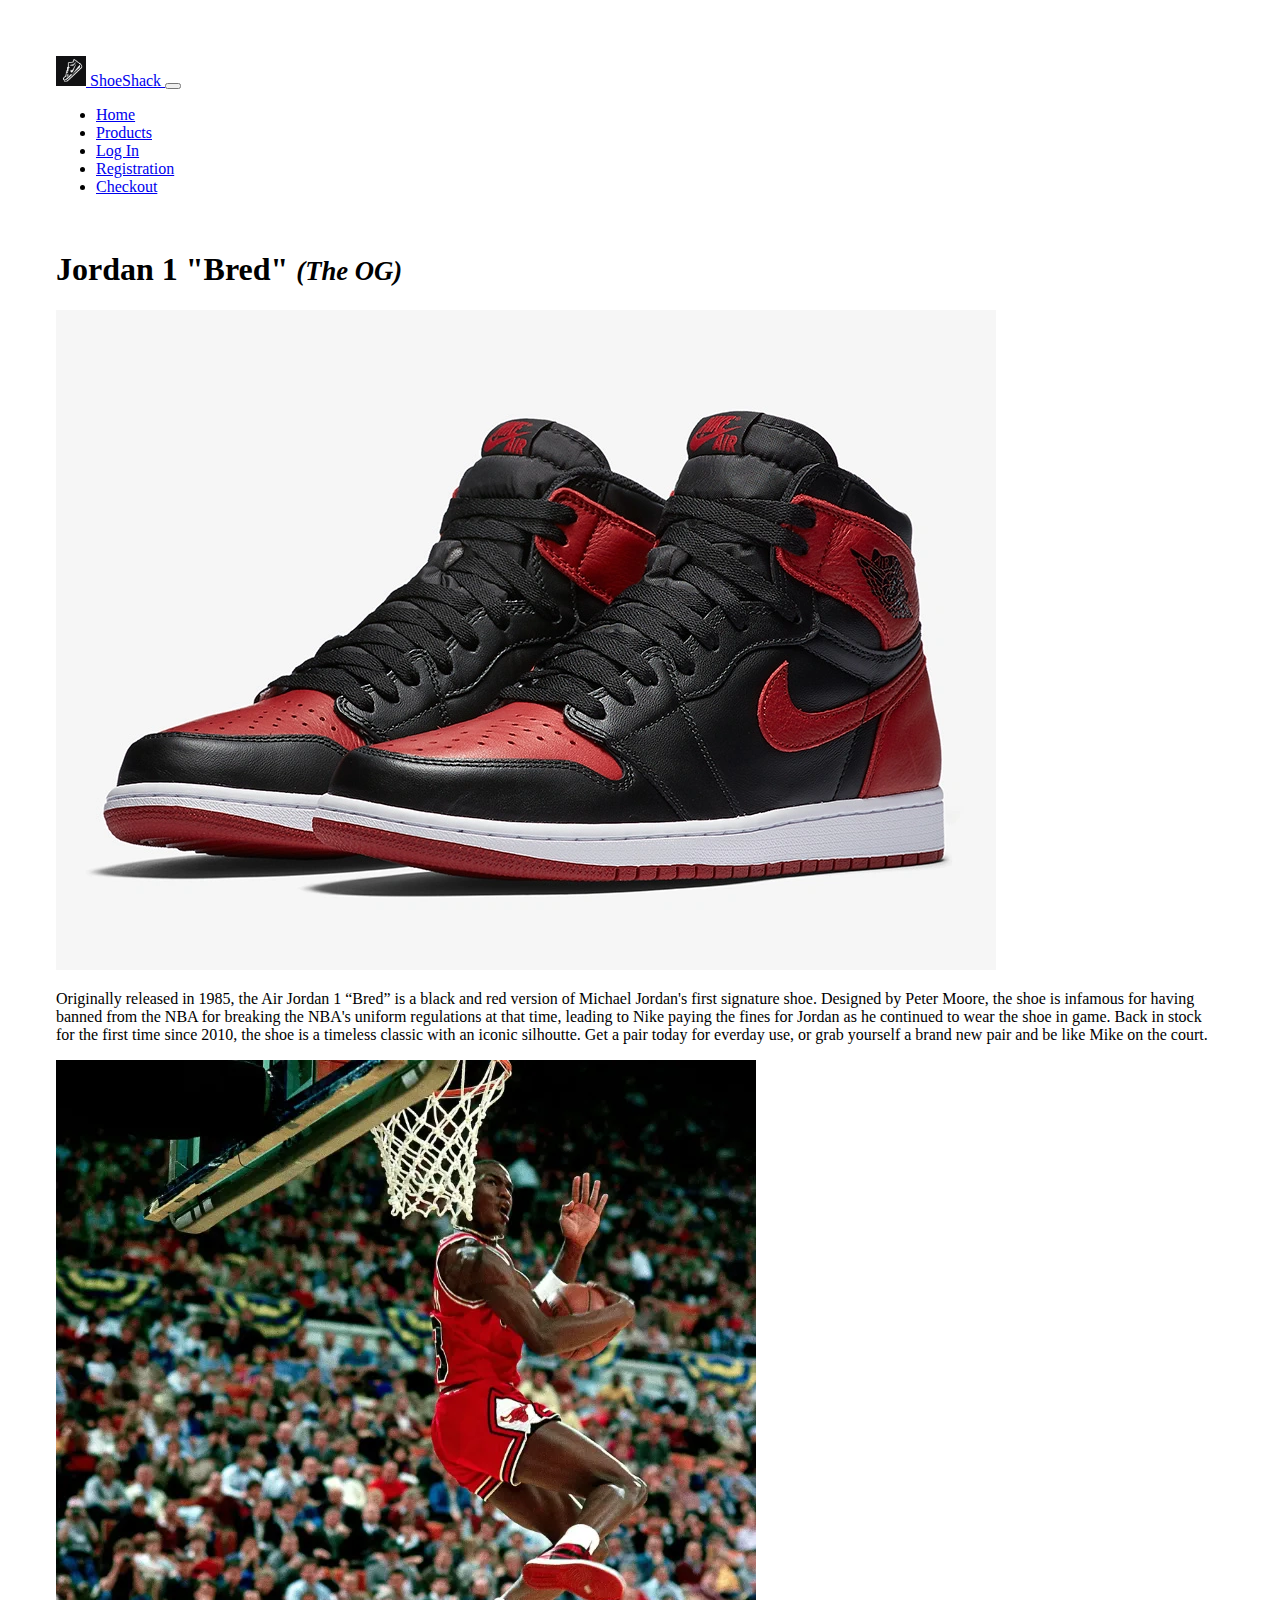
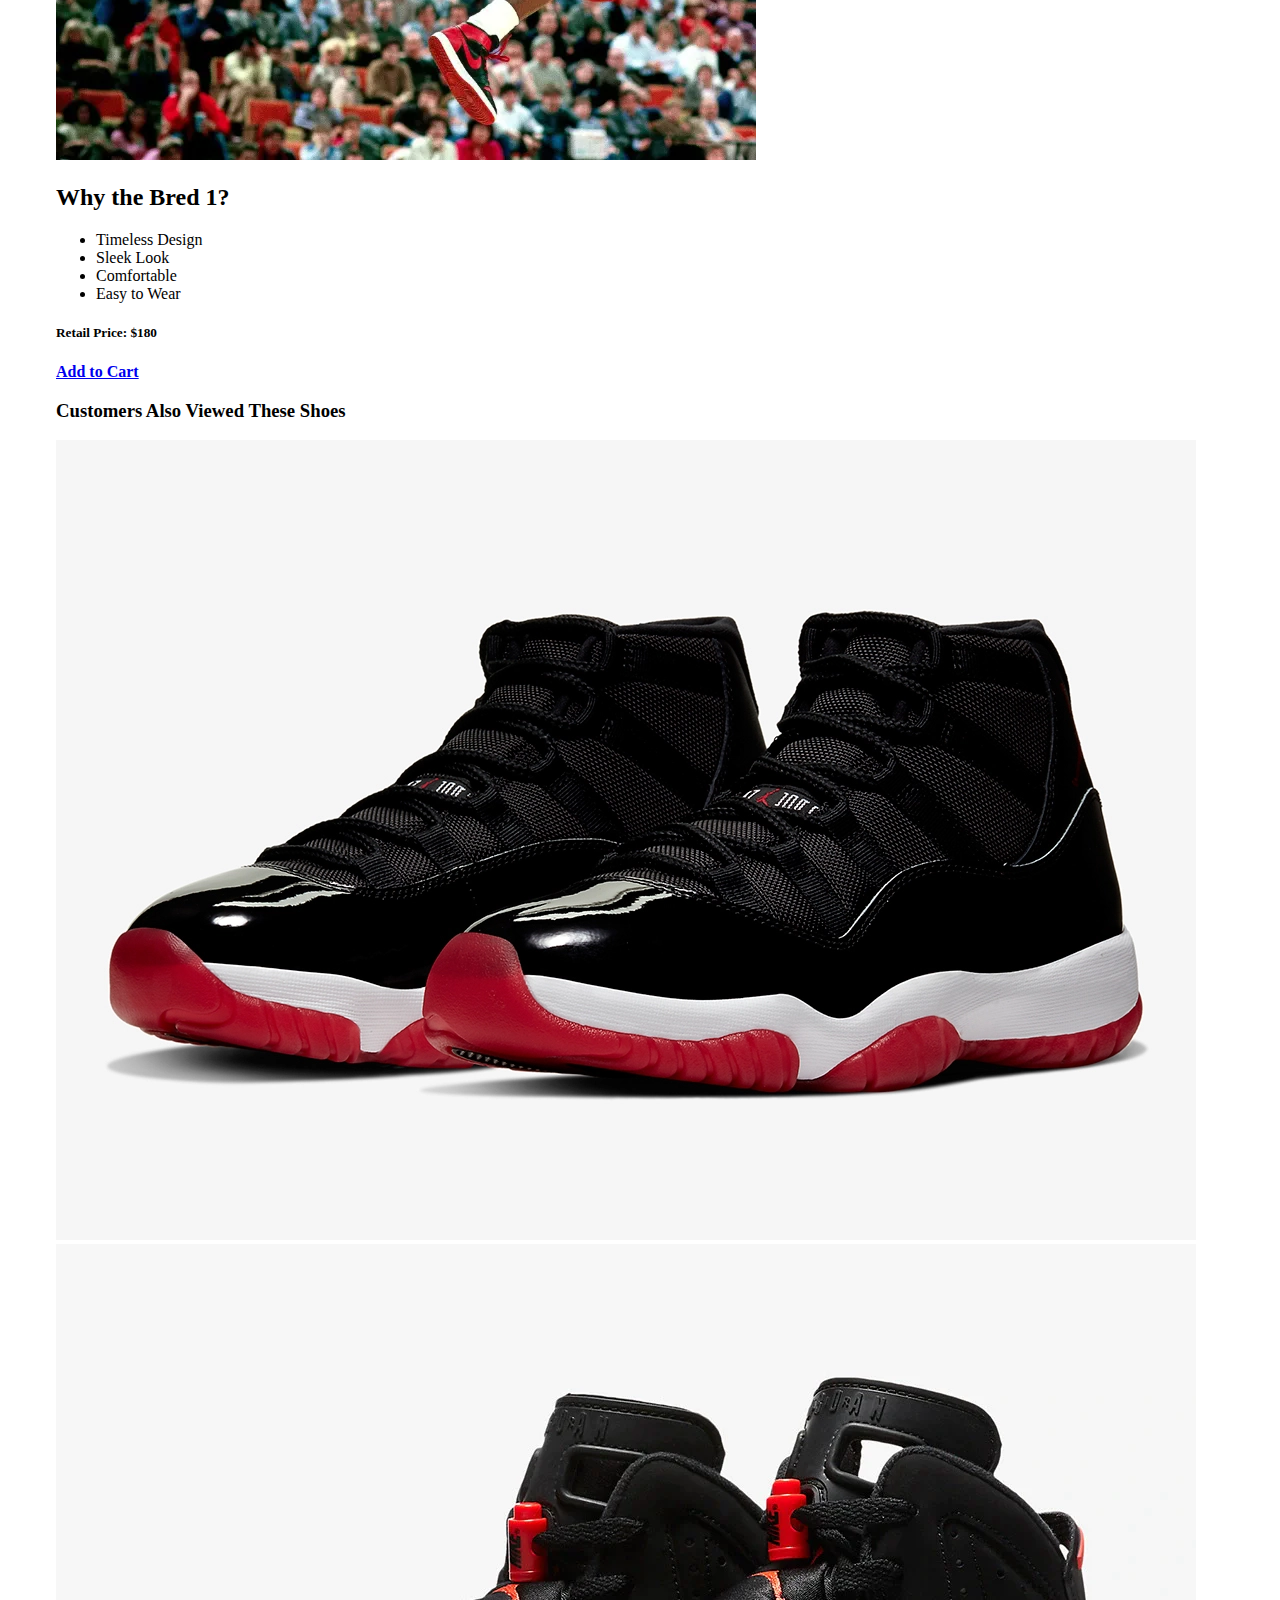
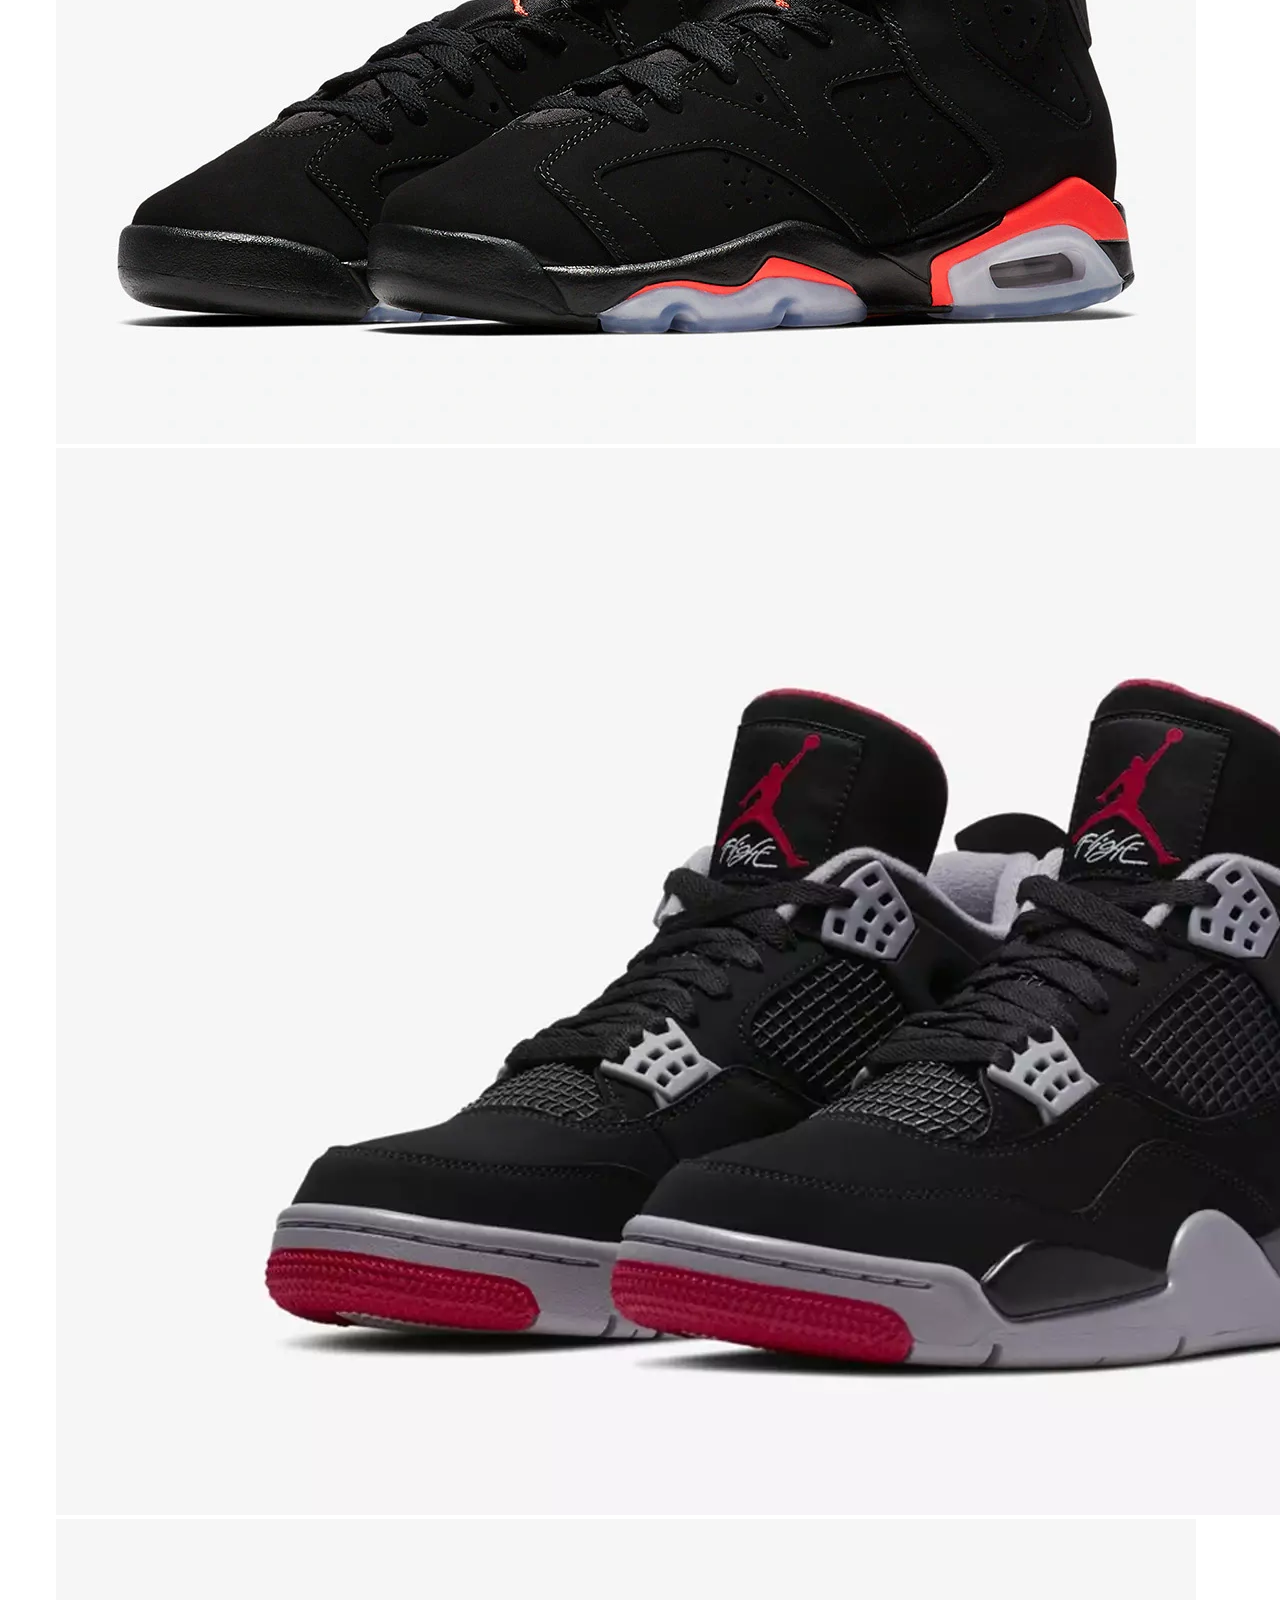
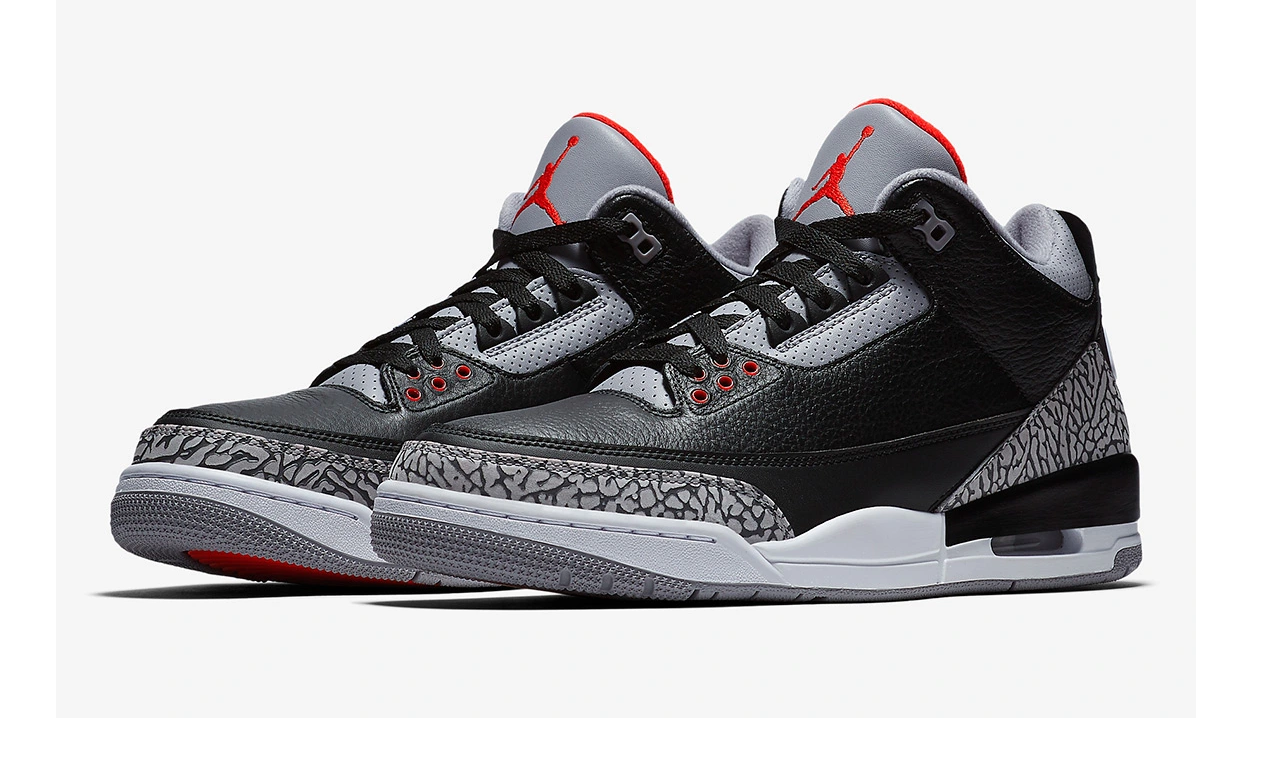
<file: products/bred1page.html>
<!DOCTYPE html>

<html>

<head>
   <meta charset="utf-8">
   <title>ShoeShack - Bred 1</title>
   <meta name="viewport" content="width=device-width, initial-scale=1">

   <link href="https://cdn.jsdelivr.net/npm/bootstrap@5.3.0-alpha3/dist/css/bootstrap.min.css" 
   rel="stylesheet" integrity="sha384-KK94CHFLLe+nY2dmCWGMq91rCGa5gtU4mk92HdvYe+M/SXH301p5ILy+dN9+nJOZ" crossorigin="anonymous">

   <link rel="stylesheet" href="../css/products.css">
   <link rel="stylesheet" href="../css/custom.css">

</head>

<header>
   <nav class="navbar navbar-expand-lg navbar-dark fixed-top bg-dark">
       <div class="container">
           <a class="navbar-brand" href="../shoeshackhome/homepage.html">
               <img src="../shoeshackhome/websitelogo.jpg" width="30" height="30" class="d-inline-block align-top"
                   alt="ShoeShack Logo">
               ShoeShack
           </a>

      <button class="navbar-toggler" type="button" data-bs-toggle="collapse" data-bs-target="#navbarCollapse"
         aria-controls="navbarCollapse" aria-expanded="false" aria-label="Toggle navigation">
         <span class="navbar-toggler-icon"></span>
      </button>

           <div class="collapse navbar-collapse" id="navbarCollapse">
               <ul class="nav navbar-nav mr-auto">
                   <li class="nav-item active">
                       <a class="nav-link" href="../shoeshackhome/homepage.html">Home</a>
                   </li>
                   <li class="nav-item">
                       <a class="nav-link" href="../products/products.html">Products</a>
                   </li>
                   <li class="nav-item">
                       <a class="nav-link" href="../login/login.html">Log In</a>
                   </li>
                   <li class="nav-item">
                       <a class="nav-link" href="../registration/registration.html">Registration</a>
                   </li>
                   <li class="nav-item">
                       <a class="nav-link" href="../checkout/checkout.html">Checkout</a>
                   </li>
               </ul>
           </div>
       </div>
   </nav>
</header>

<body>
<br>
   <main role="main">
      <div class="container">
         <h1 class="fw-bolder py-5 text-center"> Jordan 1 "Bred"
            <small class="fw-normal fst=italic"><em>(The OG)</em></small>
         </h1>
        
         <div class="row">
            <div class="col-xs-6 text-center">
               <img src="../products/bred1.webp" alt="Jordan 1 Bred" class="rounded-5 img-fluid shadow-lg">
            </div>         
           
            <div class="col-xs-6 py-3">
               <p class="lead">Originally released in 1985, the Air Jordan 1 “Bred” is a black and red version of Michael Jordan's                         
                  first signature shoe. Designed by Peter Moore, the shoe is infamous for having banned from the NBA for 
                  breaking the NBA's uniform regulations at that time, leading to Nike paying the fines for Jordan as he 
                  continued to wear the shoe in game. Back in stock for the first time since 2010, the shoe is a timeless classic with   
                  an iconic silhoutte. Get a pair today for everday use, or grab yourself a brand new pair and be like Mike on the court. </p>   
            </div>

            <div class="row">
               <div class="col-xs-6 text-center">
                  <img src="../products/jordan1dunk.webp" alt="Michael Jordan in the Bred 1" class="rounded-5 img-fluid shadow-lg">
               </div>         
               
               <div class="col-xs-6 py-3">
                  <h2 class="text-center">Why the Bred 1?</h2>
                     <ul class="lead">
                     <li>Timeless Design</li> 
                     <li>Sleek Look</li>
                     <li>Comfortable</li>
                     <li>Easy to Wear</li>
                  </ul>
                  <div class="row py-2">
                     <div class="col-sm-6">             
                        <h5><strong>Retail Price: $180</strong></h5>
                        </div>
                     <div class="col-sm-6">                              
                        <a type="button" href="yourcart.html" class="btn btn-success float-end">
                        <strong>Add to Cart</strong>
                        </a>
                     </div>
                  </div>
               </div>
            </div>                     
         </div>  
      </div>

      <div class="container"> 
         <h3 class="display-6 mb-3">Customers Also Viewed These Shoes</h3>       
            <div class="row mb-3">
	            <div class="col-md-3 col-sm-6">
		            <a href="bred11page.html">
			            <img class="rounded-5 img-fluid shadow-lg" src="../products/bred11.webp" alt="Bred 11">
		            </a>
	            </div>

	            <div class="col-md-3 col-sm-6">
		            <a href="infared6page.html">
			            <img class="rounded-5 img-fluid shadow-lg" src="../products/infared6.webp" alt="Infared 6">
		            </a>
	            </div>

	            <div class="col-md-3 col-sm-6">
		            <a href="bred4page.html">
			            <img class="rounded-5 img-fluid shadow-lg" src="../products/bred4.webp" alt="Bred 4">
		            </a>
	            </div>

	            <div class="col-md-3 col-sm-6">
		            <a href="blackcement3page.html">
			            <img class="rounded-5 img-fluid shadow-lg" src="../products/blackcement3.webp" alt="Black Cement 3">
		            </a>
	            </div>
            </div>
      </div>      
   </main>
   <script src="https://cdn.jsdelivr.net/npm/bootstrap@5.3.0-alpha3/dist/js/bootstrap.bundle.min.js" 
   integrity="sha384-ENjdO4Dr2bkBIFxQpeoTz1HIcje39Wm4jDKdf19U8gI4ddQ3GYNS7NTKfAdVQSZe" crossorigin="anonymous"></script>
</body>

</html>
</file>
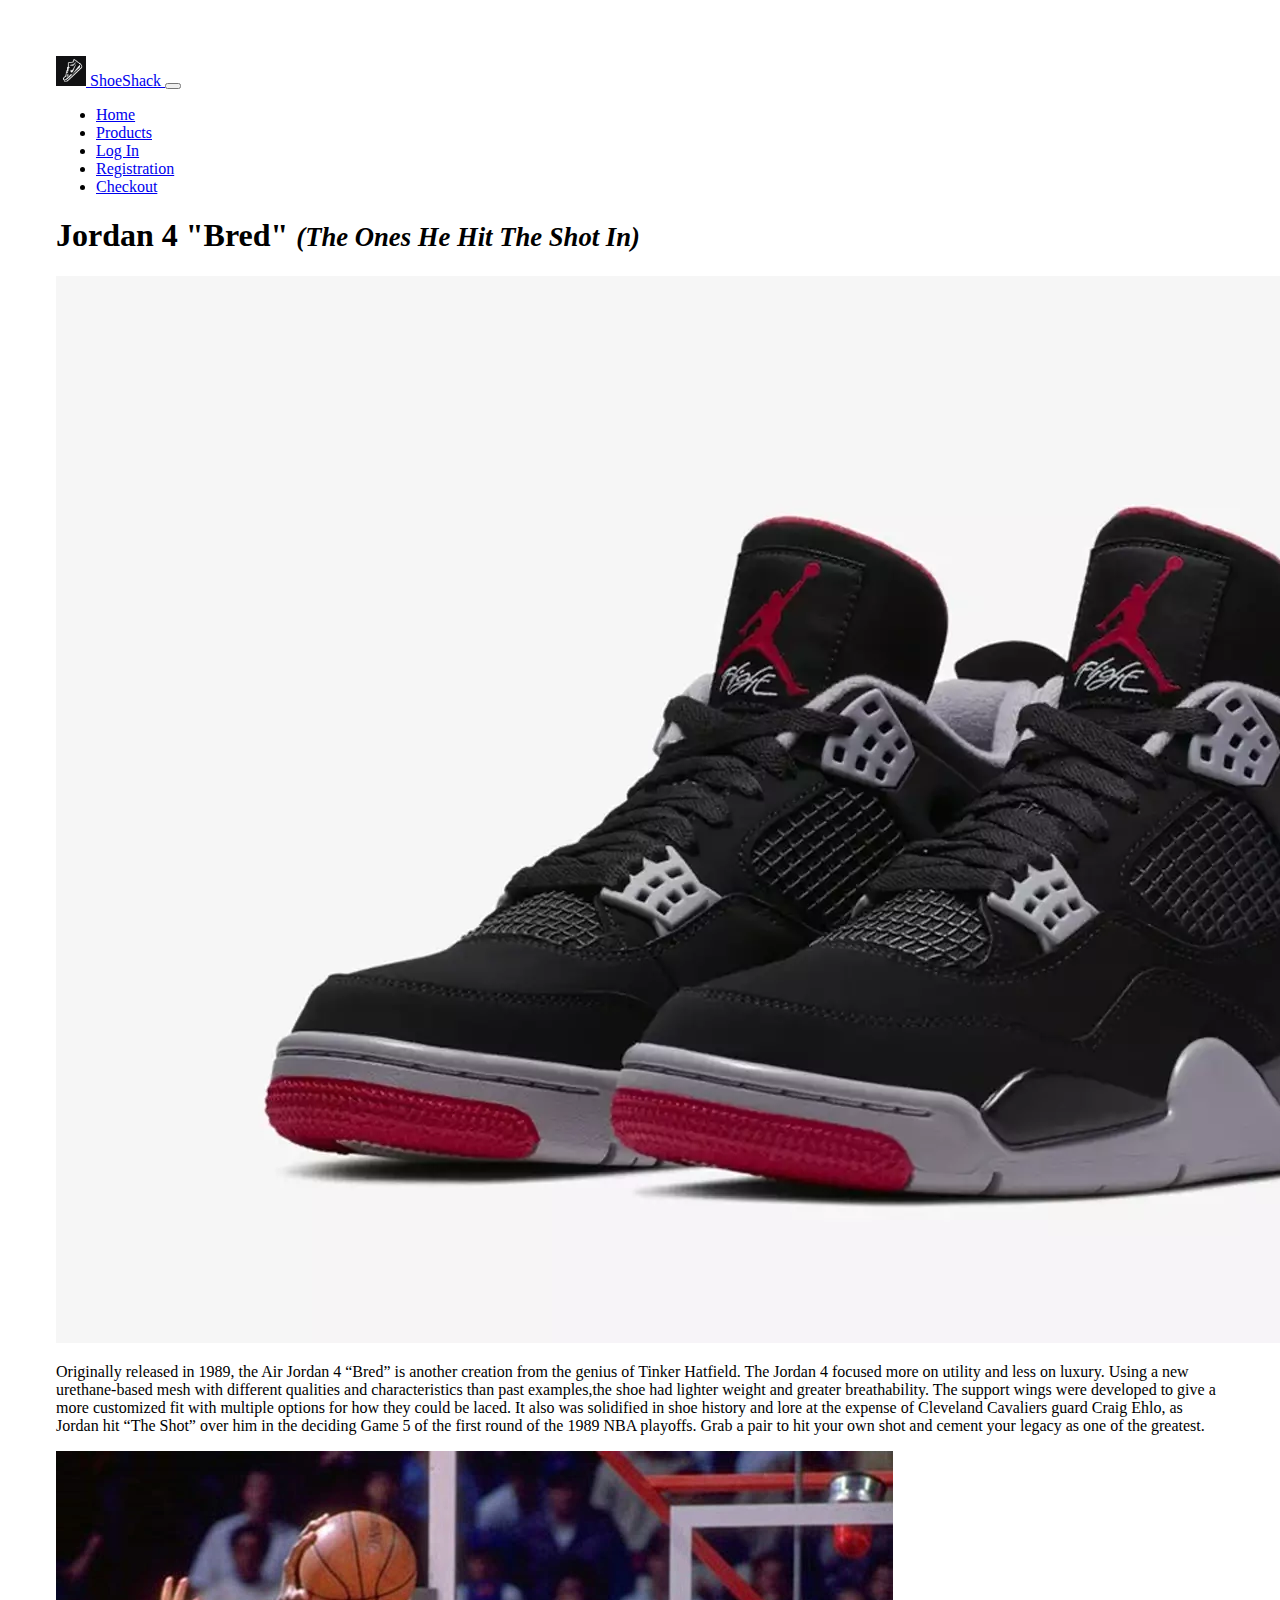
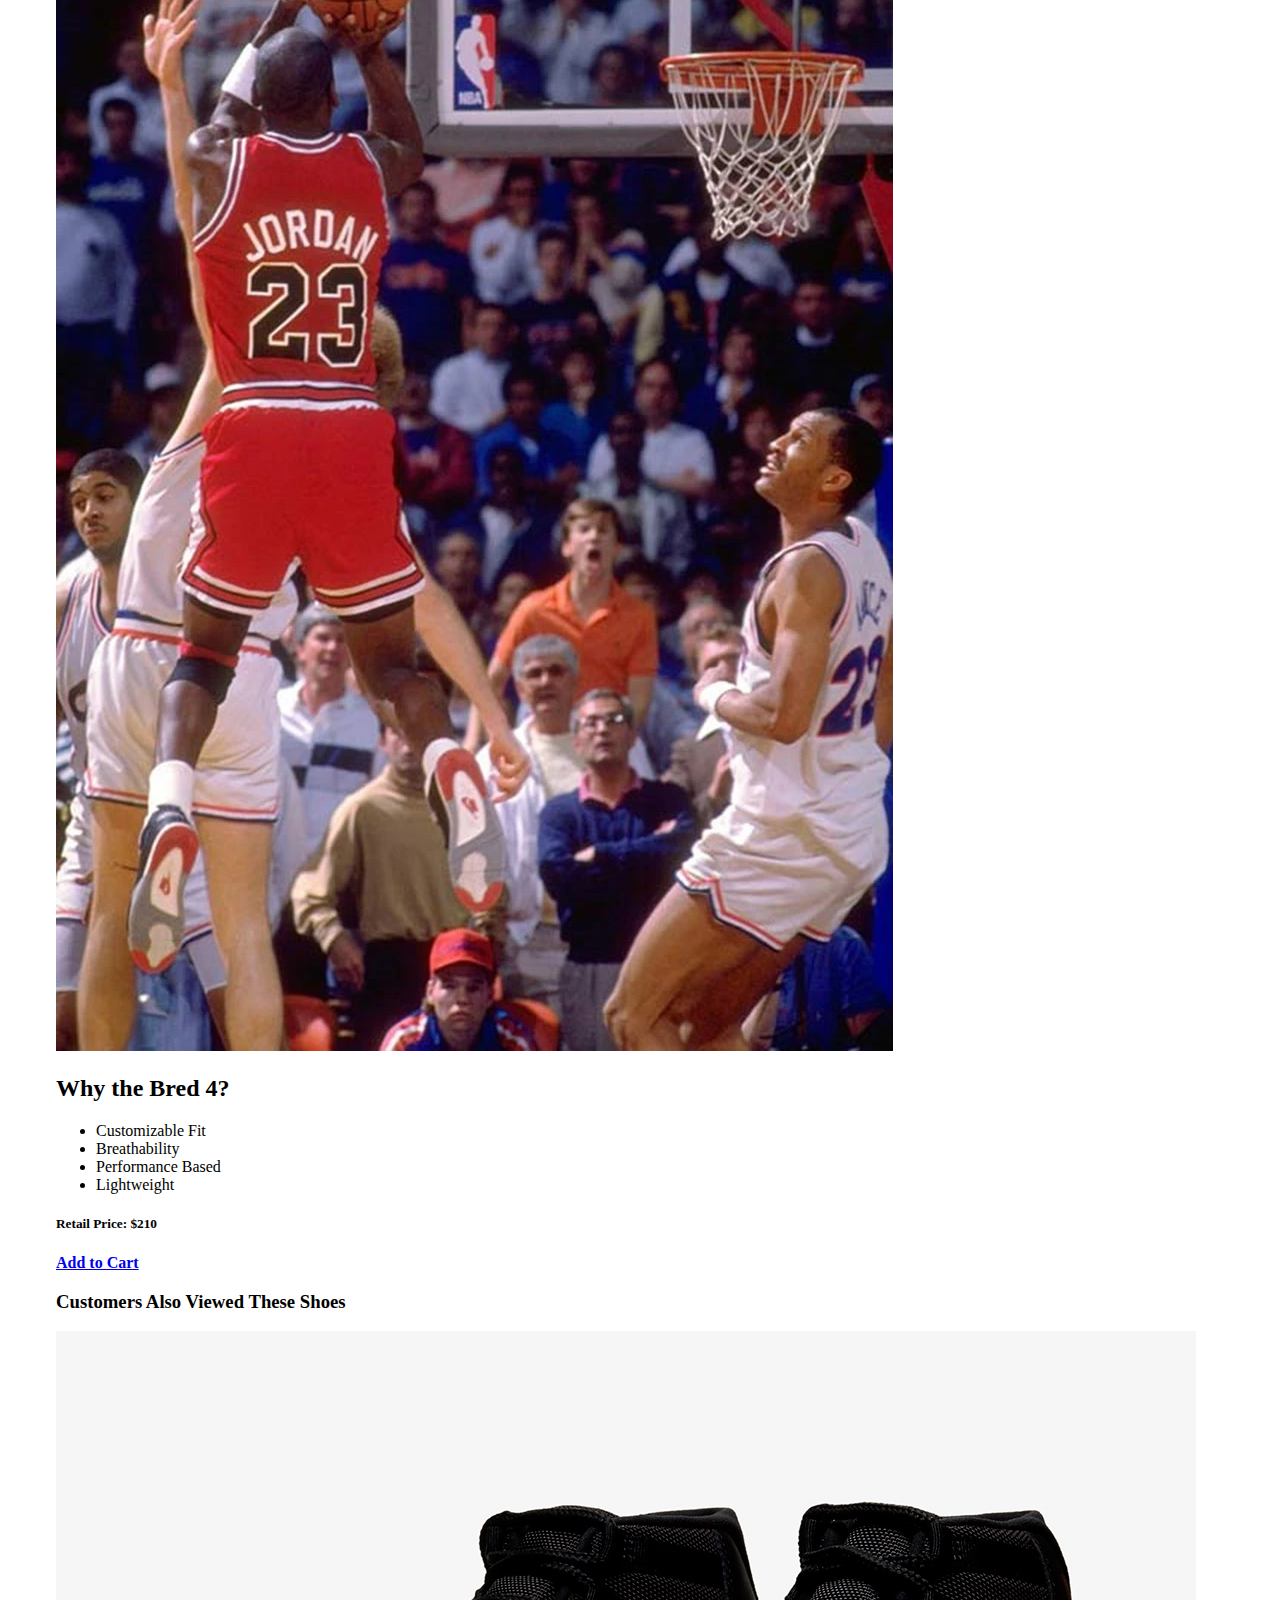
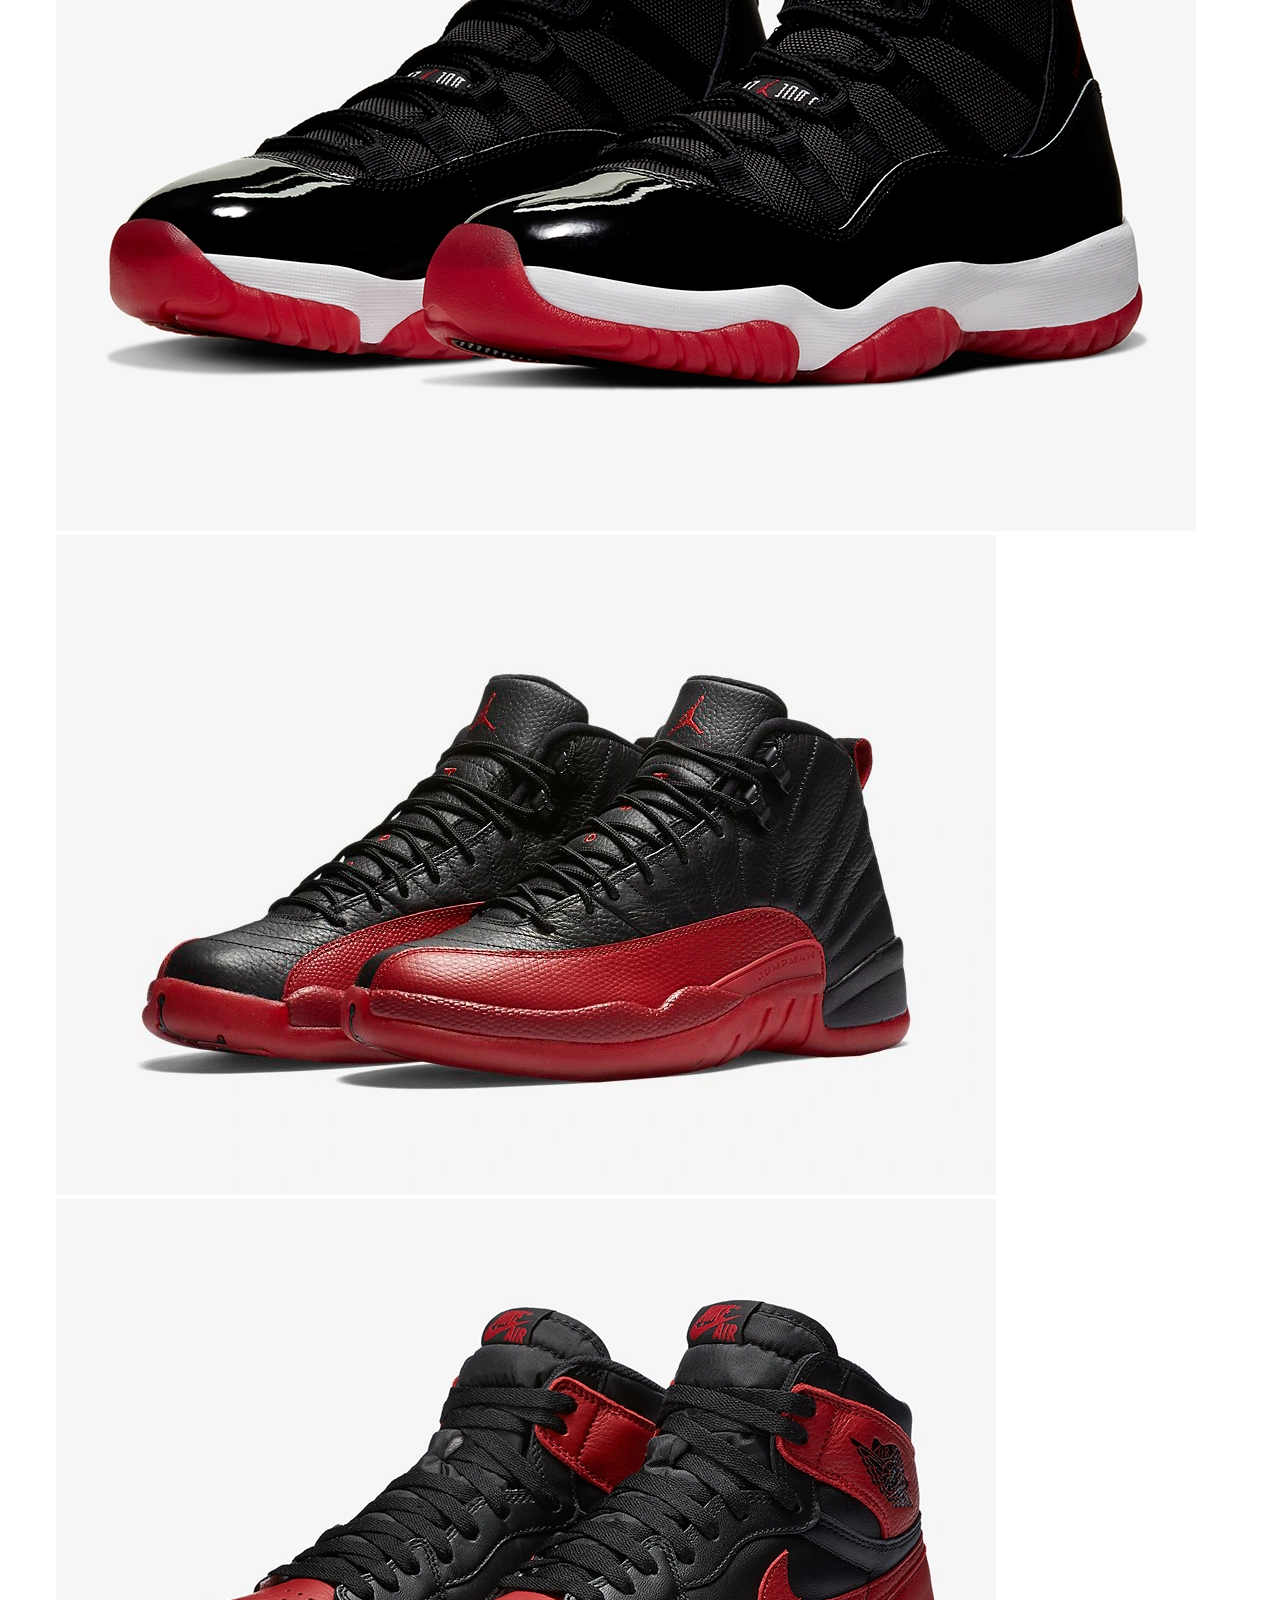
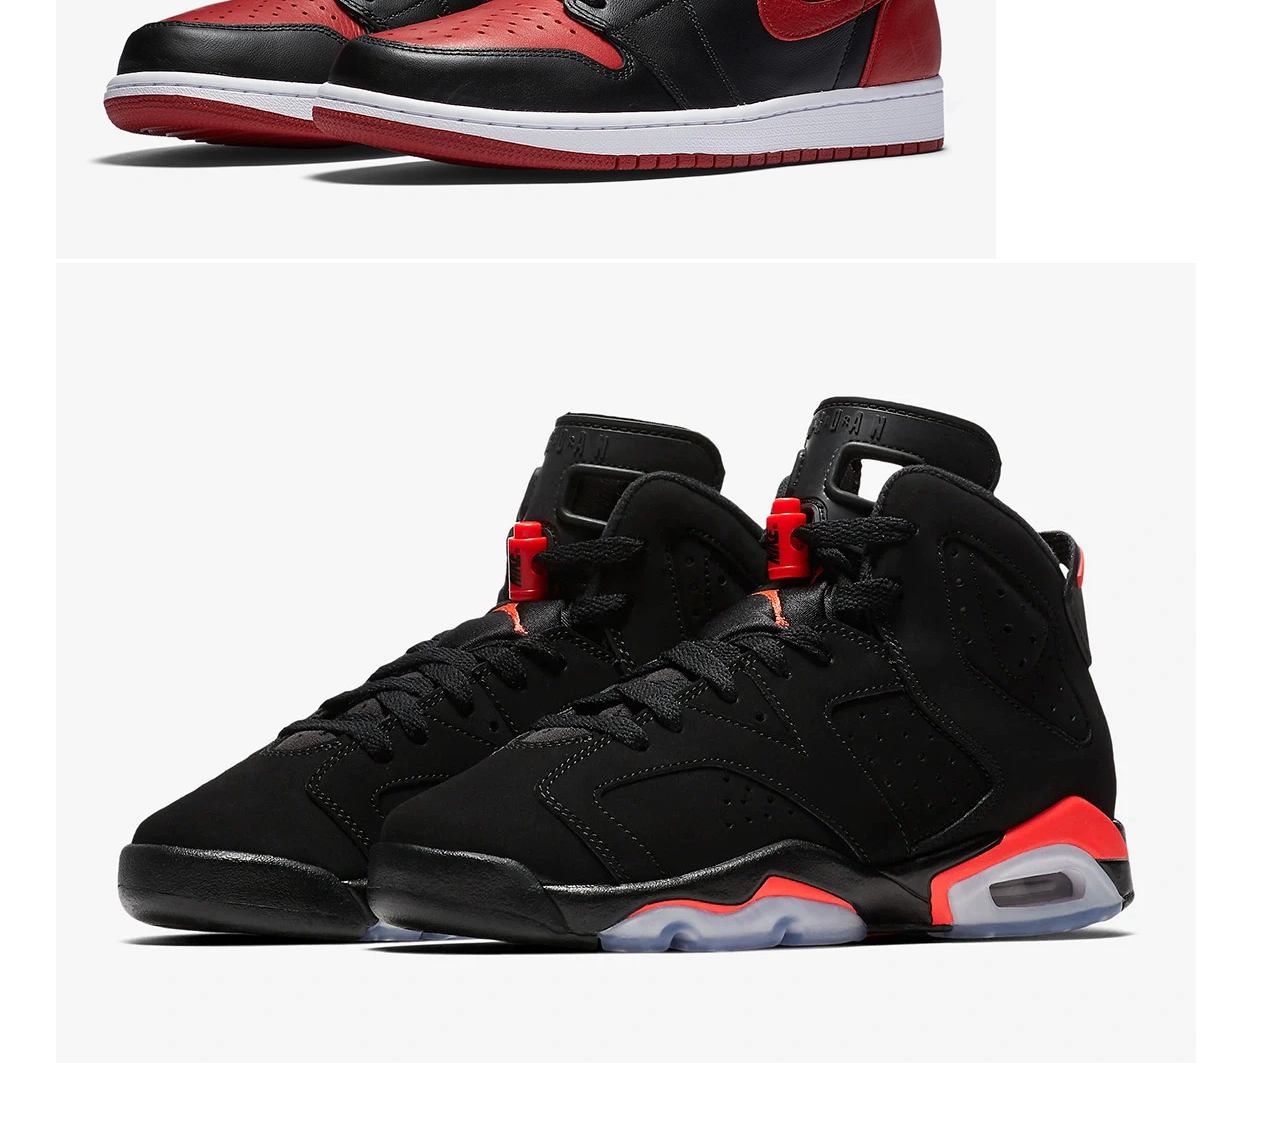
<file: products/bred4page.html>
<!DOCTYPE html>

<html>

<head>
   <meta charset="utf-8">
   <title>ShoeShack - Bred 4</title>
   <meta name="viewport" content="width=device-width, initial-scale=1">

   <link href="https://cdn.jsdelivr.net/npm/bootstrap@5.3.0-alpha3/dist/css/bootstrap.min.css" 
   rel="stylesheet" integrity="sha384-KK94CHFLLe+nY2dmCWGMq91rCGa5gtU4mk92HdvYe+M/SXH301p5ILy+dN9+nJOZ" crossorigin="anonymous">

   <link rel="stylesheet" href="../css/products.css">
   <link rel="stylesheet" href="../css/custom.css">

</head>

<header>
   <nav class="navbar navbar-expand-lg navbar-dark fixed-top bg-dark">
       <div class="container">
           <a class="navbar-brand" href="../shoeshackhome/homepage.html">
               <img src="../shoeshackhome/websitelogo.jpg" width="30" height="30" class="d-inline-block align-top"
                   alt="ShoeShack Logo">
               ShoeShack
           </a>

      <button class="navbar-toggler" type="button" data-bs-toggle="collapse" data-bs-target="#navbarCollapse"
           aria-controls="navbarCollapse" aria-expanded="false" aria-label="Toggle navigation">
           <span class="navbar-toggler-icon"></span>
      </button>

           <div class="collapse navbar-collapse" id="navbarCollapse">
               <ul class="nav navbar-nav mr-auto">
                   <li class="nav-item active">
                       <a class="nav-link" href="../shoeshackhome/homepage.html">Home</a>
                   </li>
                   <li class="nav-item">
                       <a class="nav-link" href="../products/products.html">Products</a>
                   </li>
                   <li class="nav-item">
                       <a class="nav-link" href="../login/login.html">Log In</a>
                   </li>
                   <li class="nav-item">
                       <a class="nav-link" href="../registration/registration.html">Registration</a>
                   </li>
                   <li class="nav-item">
                       <a class="nav-link" href="../checkout/checkout.html">Checkout</a>
                   </li>
               </ul>
           </div>
       </div>
   </nav>
</header>

<body>

   <main role="main">
      <div class="container">
         <h1 class="fw-bolder py-5 text-center"> Jordan 4 "Bred"
            <small class="fw-normal fst=italic"><em>(The Ones He Hit The Shot In)</em></small>
         </h1>
        
         <div class="row">
            <div class="col-xs-6 text-center">
               <img src="../products/bred4.webp" alt="Jordan 4 Bred" class="rounded-5 img-fluid shadow-lg">
            </div>         
           
            <div class="col-xs-6 py-3">
               <p class="lead">Originally released in 1989, the Air Jordan 4 “Bred” is another creation from the genius of Tinker Hatfield.
                The Jordan 4 focused more on utility and less on luxury. Using a new urethane-based mesh with different qualities and 
                characteristics than past examples,the shoe had lighter weight and greater breathability. The support wings were developed 
                to give a more customized fit with multiple options for how they could be laced. It also was solidified in shoe history and lore 
                at the expense of Cleveland Cavaliers guard Craig Ehlo, as Jordan hit “The Shot” over him in the deciding Game 5 of the first round 
                of the 1989 NBA playoffs. Grab a pair to hit your own shot and cement your legacy as one of the greatest.</p>   
            </div>

            <div class="row">
               <div class="col-xs-6 text-center">
                  <img src="../products/jordan4shot.webp" alt="Michael Jordan in the Bred 4" class="rounded-5 img-fluid shadow-lg">
               </div>         
               
               <div class="col-xs-6 py-3">
                  <h2 class="text-center">Why the Bred 4?</h2>
                     <ul class="lead">
                     <li>Customizable Fit</li> 
                     <li>Breathability</li>
                     <li>Performance Based</li>
                     <li>Lightweight</li>
                  </ul>
                  <div class="row py-2">
                     <div class="col-sm-6">             
                        <h5><strong>Retail Price: $210</strong></h5>
                        </div>
                     <div class="col-sm-6">                              
                        <a type="button" href="yourcart.html" class="btn btn-success float-end">
                        <strong>Add to Cart</strong>
                        </a>
                     </div>
                  </div>
               </div>
            </div>                     
         </div>  
      </div>

      <div class="container"> 
         <h3 class="display-6 mb-3">Customers Also Viewed These Shoes</h3>       
            <div class="row mb-3">
	            <div class="col-md-3 col-sm-6">
		            <a href="bred11page.html">
			            <img class="rounded-5 img-fluid shadow-lg" src="../products/bred11.webp" alt="Bred 11">
		            </a>
	            </div>

	            <div class="col-md-3 col-sm-6">
		            <a href="flugame12page.html">
			            <img class="rounded-5 img-fluid shadow-lg" src="../products/flugame12.webp" alt="Flu Game 12">
		            </a>
	            </div>

	            <div class="col-md-3 col-sm-6">
		            <a href="bred1page.html">
			            <img class="rounded-5 img-fluid shadow-lg" src="../products/bred1.webp" alt="Bred 1">
		            </a>
	            </div>

	            <div class="col-md-3 col-sm-6">
		            <a href="infared6page.html">
			            <img class="rounded-5 img-fluid shadow-lg" src="../products/infared6.webp" alt="Infared 6">
		            </a>
	            </div>
            </div>
      </div>      
   </main>
   <script src="https://cdn.jsdelivr.net/npm/bootstrap@5.3.0-alpha3/dist/js/bootstrap.bundle.min.js" 
   integrity="sha384-ENjdO4Dr2bkBIFxQpeoTz1HIcje39Wm4jDKdf19U8gI4ddQ3GYNS7NTKfAdVQSZe" crossorigin="anonymous"></script>
</body>

</html>
</file>
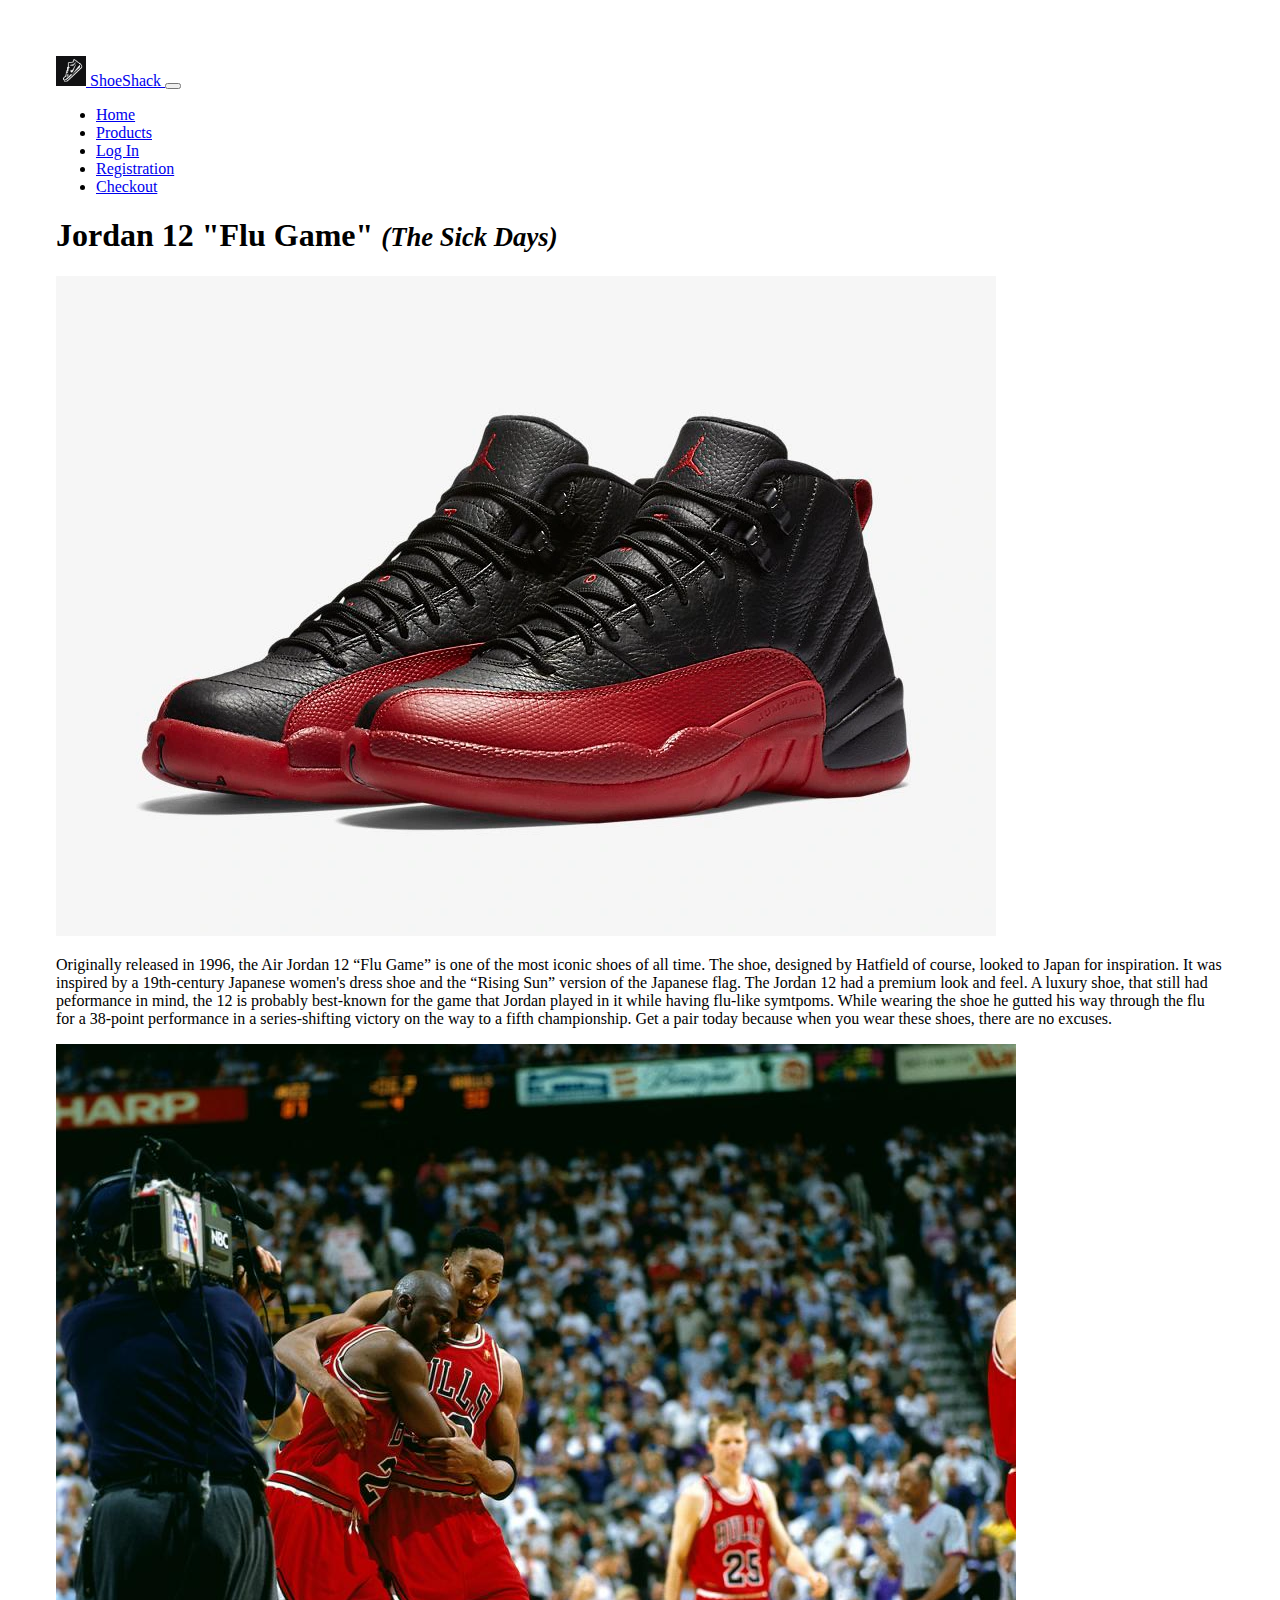
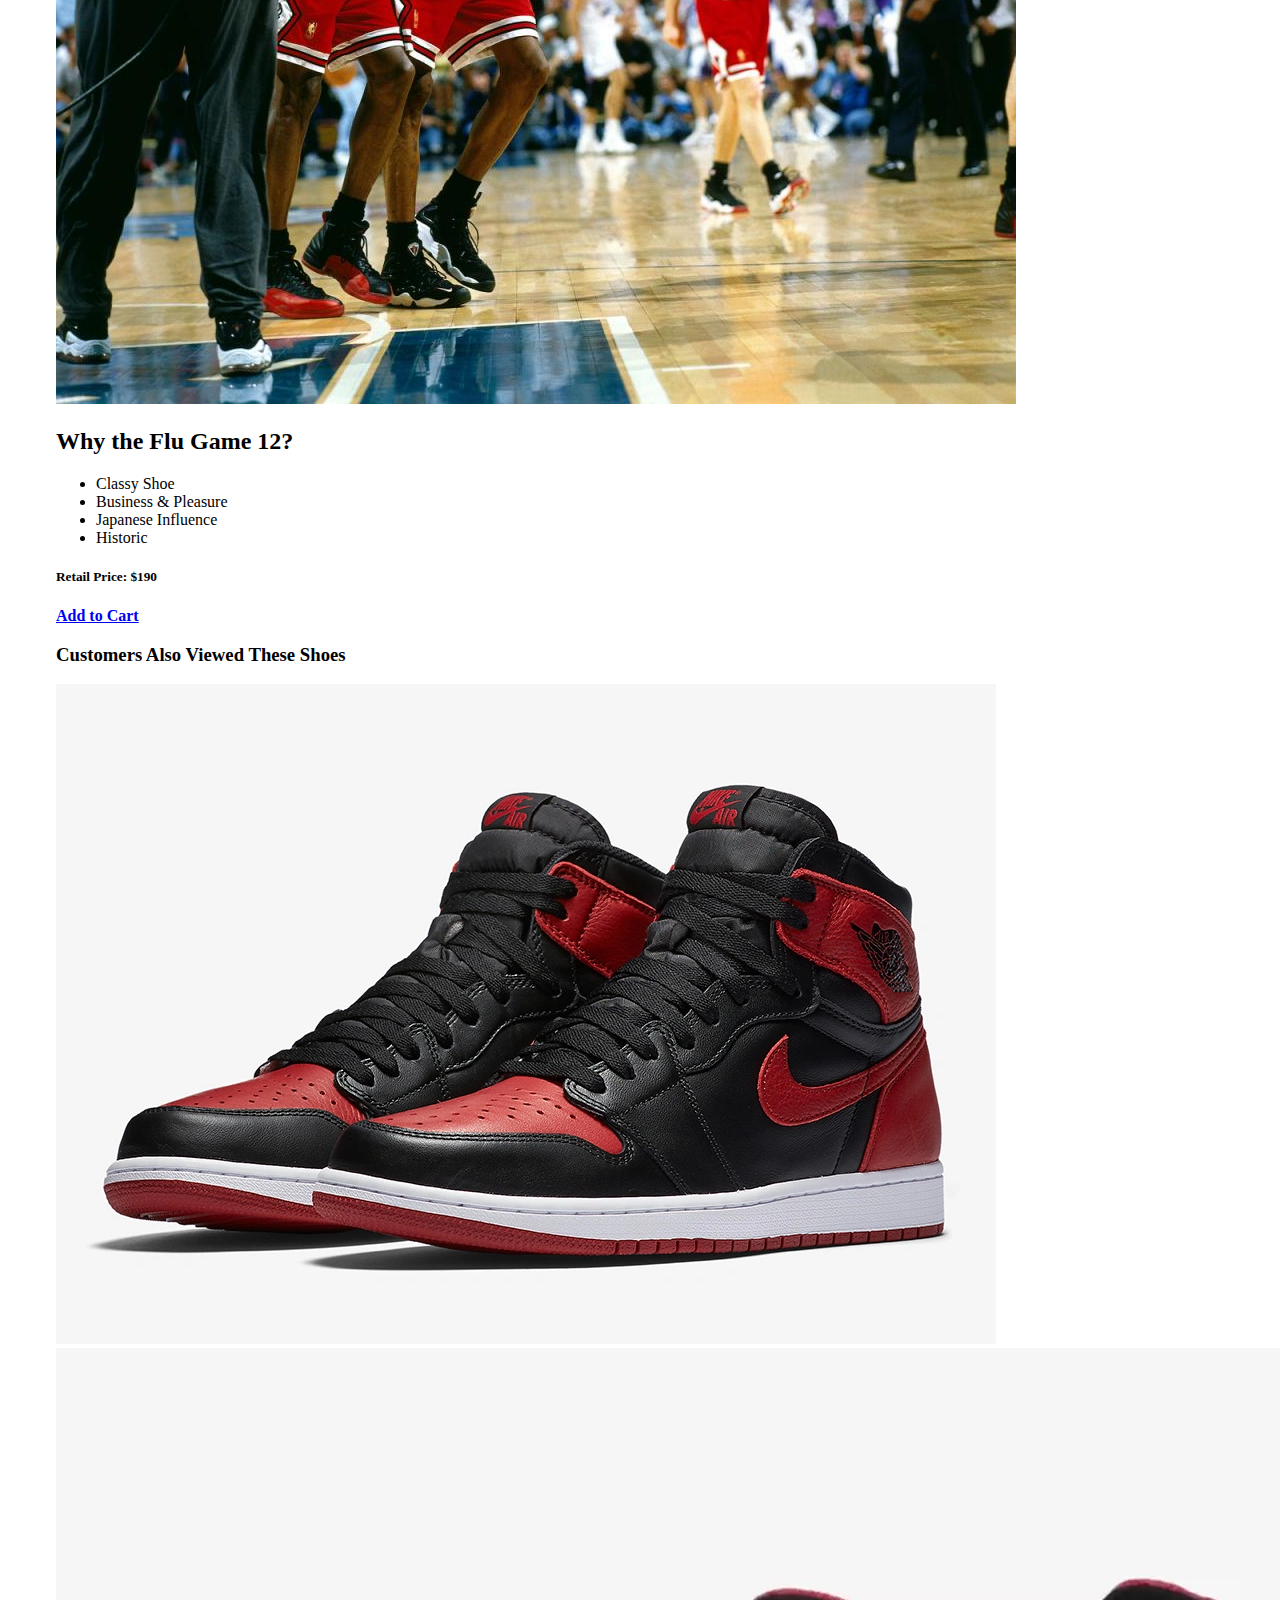
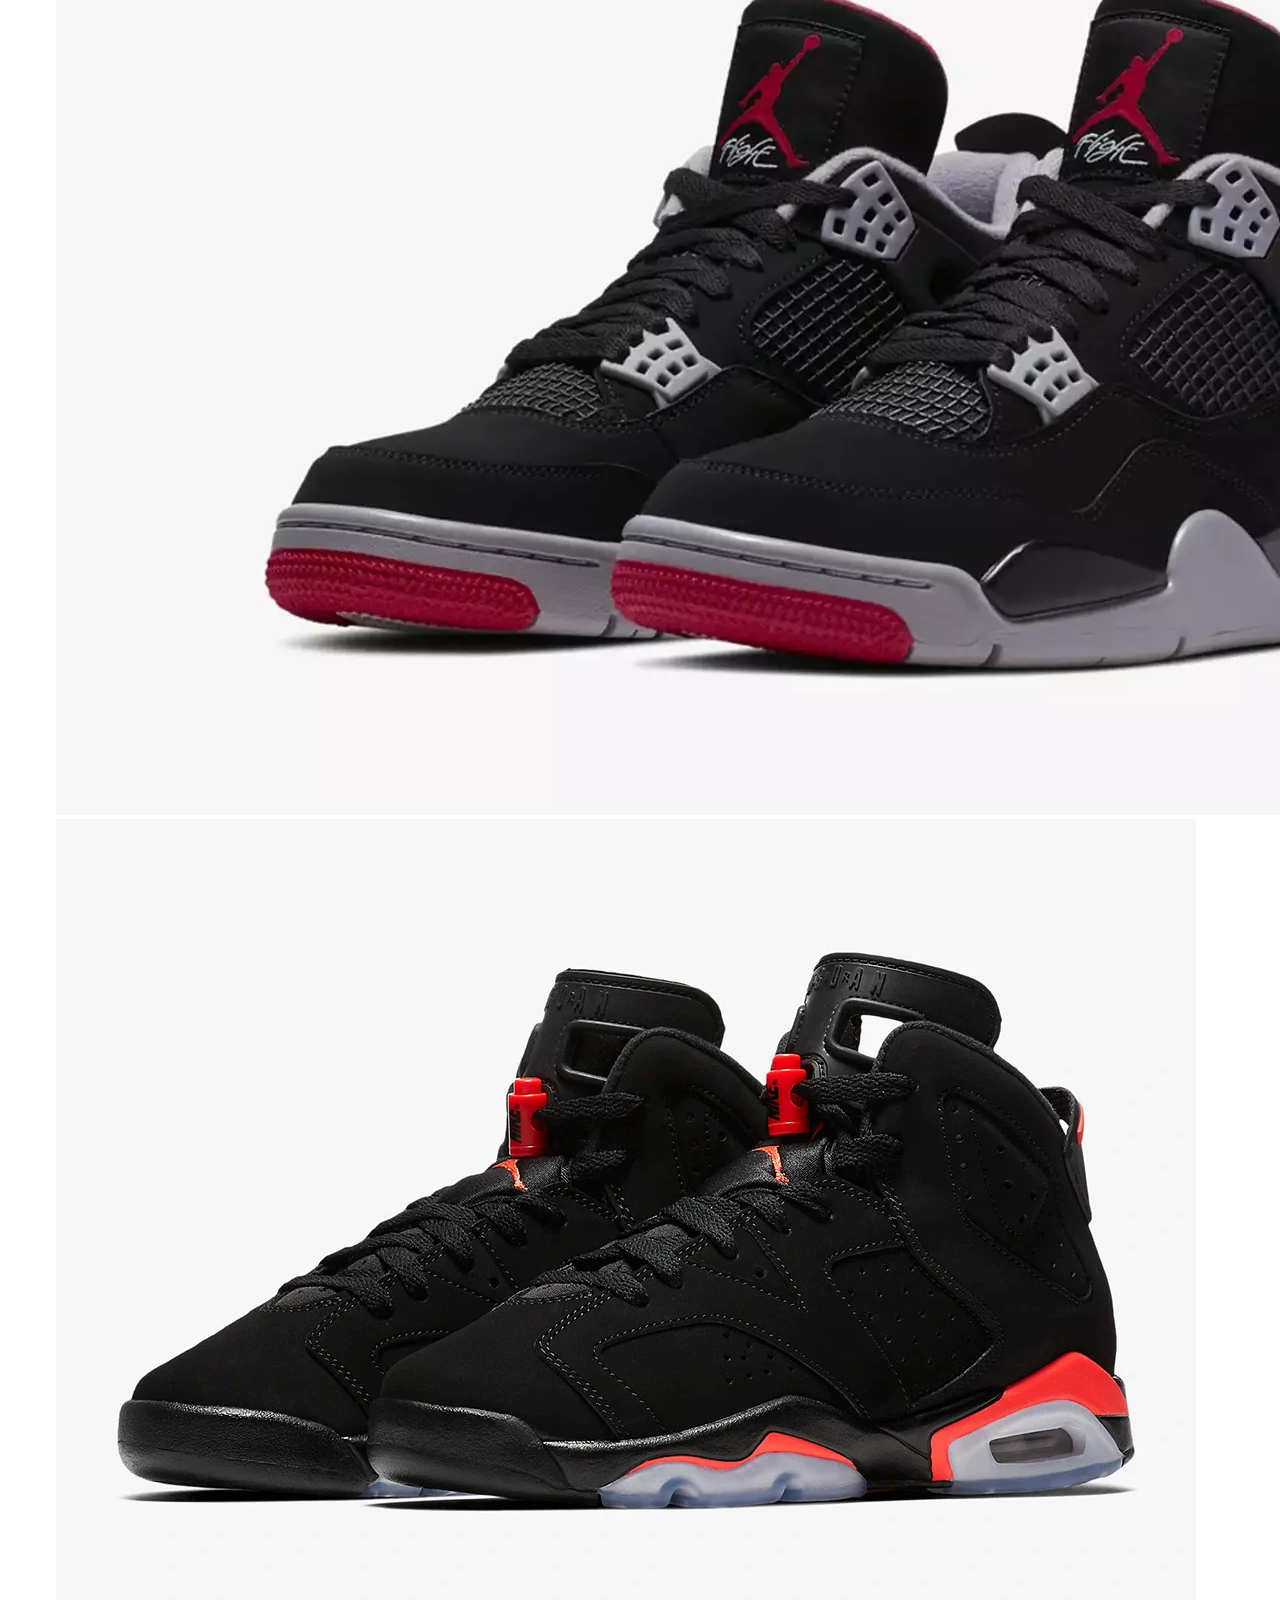
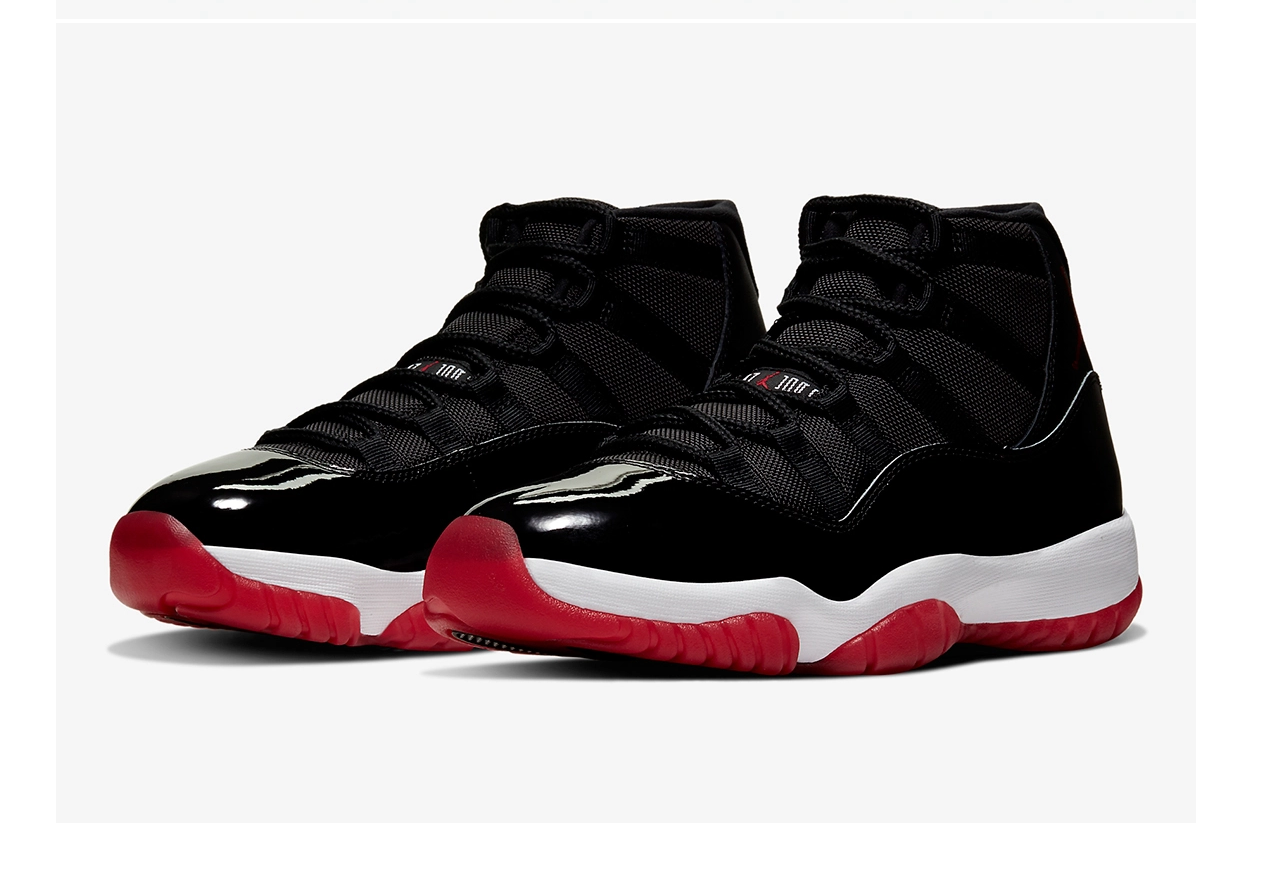
<file: products/flugame12page.html>
<!DOCTYPE html>

<html>

<head>
   <meta charset="utf-8">
   <title>ShoeShack - Flu Game 12</title>
   <meta name="viewport" content="width=device-width, initial-scale=1">

   <link href="https://cdn.jsdelivr.net/npm/bootstrap@5.3.0-alpha3/dist/css/bootstrap.min.css" 
   rel="stylesheet" integrity="sha384-KK94CHFLLe+nY2dmCWGMq91rCGa5gtU4mk92HdvYe+M/SXH301p5ILy+dN9+nJOZ" crossorigin="anonymous">

   <link rel="stylesheet" href="../css/products.css">
   <link rel="stylesheet" href="../css/custom.css">
   
</head>

<header>
   <nav class="navbar navbar-expand-lg navbar-dark fixed-top bg-dark">
       <div class="container">
           <a class="navbar-brand" href="../shoeshackhome/homepage.html">
               <img src="../shoeshackhome/websitelogo.jpg" width="30" height="30" class="d-inline-block align-top"
                   alt="ShoeShack Logo">
               ShoeShack
           </a>

         <button class="navbar-toggler" type="button" data-bs-toggle="collapse" data-bs-target="#navbarCollapse"
            aria-controls="navbarCollapse" aria-expanded="false" aria-label="Toggle navigation">
            <span class="navbar-toggler-icon"></span>
         </button>

           <div class="collapse navbar-collapse" id="navbarCollapse">
               <ul class="nav navbar-nav mr-auto">
                   <li class="nav-item active">
                       <a class="nav-link" href="../shoeshackhome/homepage.html">Home</a>
                   </li>
                   <li class="nav-item">
                       <a class="nav-link" href="../products/products.html">Products</a>
                   </li>
                   <li class="nav-item">
                       <a class="nav-link" href="../login/login.html">Log In</a>
                   </li>
                   <li class="nav-item">
                       <a class="nav-link" href="../registration/registration.html">Registration</a>
                   </li>
                   <li class="nav-item">
                       <a class="nav-link" href="../checkout/checkout.html">Checkout</a>
                   </li>
               </ul>
           </div>
       </div>
   </nav>
</header>

<body>

   <main role="main">
      <div class="container">
         <h1 class="fw-bolder py-5 text-center"> Jordan 12 "Flu Game"
            <small class="fw-normal fst=italic"><em>(The Sick Days)</em></small>
         </h1>
        
         <div class="row">
            <div class="col-xs-6 text-center">
               <img src="../products/flugame12.webp" alt="Jordan 12 Flu Game" class="rounded-5 img-fluid shadow-lg">
            </div>         
           
            <div class="col-xs-6 py-3">
               <p class="lead">Originally released in 1996, the Air Jordan 12 “Flu Game” is one of the most iconic shoes of all time.                           
                The shoe, designed by Hatfield of course, looked to Japan for inspiration. It was inspired by a 19th-century Japanese women's 
                dress shoe and the “Rising Sun” version of the Japanese flag. The Jordan 12 had a premium look and feel. A luxury shoe, that 
                still had peformance in mind, the 12 is probably best-known for the game that Jordan played in it while having flu-like symtpoms.
                While wearing the shoe he gutted his way through the flu for a 38-point performance in a series-shifting victory on the way to a fifth 
                championship. Get a pair today because when you wear these shoes, there are no excuses.</p>   
            </div>

            <div class="row">
               <div class="col-xs-6 text-center">
                  <img src="../products/jordan12flugame.jpg" alt="Michael Jordan Being Helped Off The Court By Scottie Pippen While Wearing The Flu Games" class="rounded-5 img-fluid shadow-lg">
               </div>         
               
               <div class="col-xs-6 py-3">
                  <h2 class="text-center">Why the Flu Game 12?</h2>
                     <ul class="lead">
                     <li>Classy Shoe</li> 
                     <li>Business & Pleasure</li>
                     <li>Japanese Influence</li>
                     <li>Historic</li>
                  </ul>
                  <div class="row py-2">
                     <div class="col-sm-6">             
                        <h5><strong>Retail Price: $190</strong></h5>
                        </div>
                     <div class="col-sm-6">                              
                        <a type="button" href="yourcart.html" class="btn btn-success float-end">
                        <strong>Add to Cart</strong>
                        </a>
                     </div>
                  </div>
               </div>
            </div>                     
         </div>  
      </div>

      <div class="container"> 
         <h3 class="display-6 mb-3">Customers Also Viewed These Shoes</h3>       
            <div class="row mb-3">
	            <div class="col-md-3 col-sm-6">
		            <a href="bred1page.html">
			            <img class="rounded-5 img-fluid shadow-lg" src="../products/bred1.webp" alt="Bred 1">
		            </a>
	            </div>

	            <div class="col-md-3 col-sm-6">
		            <a href="bred4page.html">
			            <img class="rounded-5 img-fluid shadow-lg" src="../products/bred4.webp" alt="Bred 4">
		            </a>
	            </div>

	            <div class="col-md-3 col-sm-6">
		            <a href="infared6page.html">
			            <img class="rounded-5 img-fluid shadow-lg" src="../products/infared6.webp" alt="Infared 6">
		            </a>
	            </div>

	            <div class="col-md-3 col-sm-6">
		            <a href="bred11page.html">
			            <img class="rounded-5 img-fluid shadow-lg" src="../products/bred11.webp" alt="Bred 11">
		            </a>
	            </div>
            </div>
      </div>      
   </main>
   <script src="https://cdn.jsdelivr.net/npm/bootstrap@5.3.0-alpha3/dist/js/bootstrap.bundle.min.js" 
   integrity="sha384-ENjdO4Dr2bkBIFxQpeoTz1HIcje39Wm4jDKdf19U8gI4ddQ3GYNS7NTKfAdVQSZe" crossorigin="anonymous"></script>
</body>

</html>
</file>
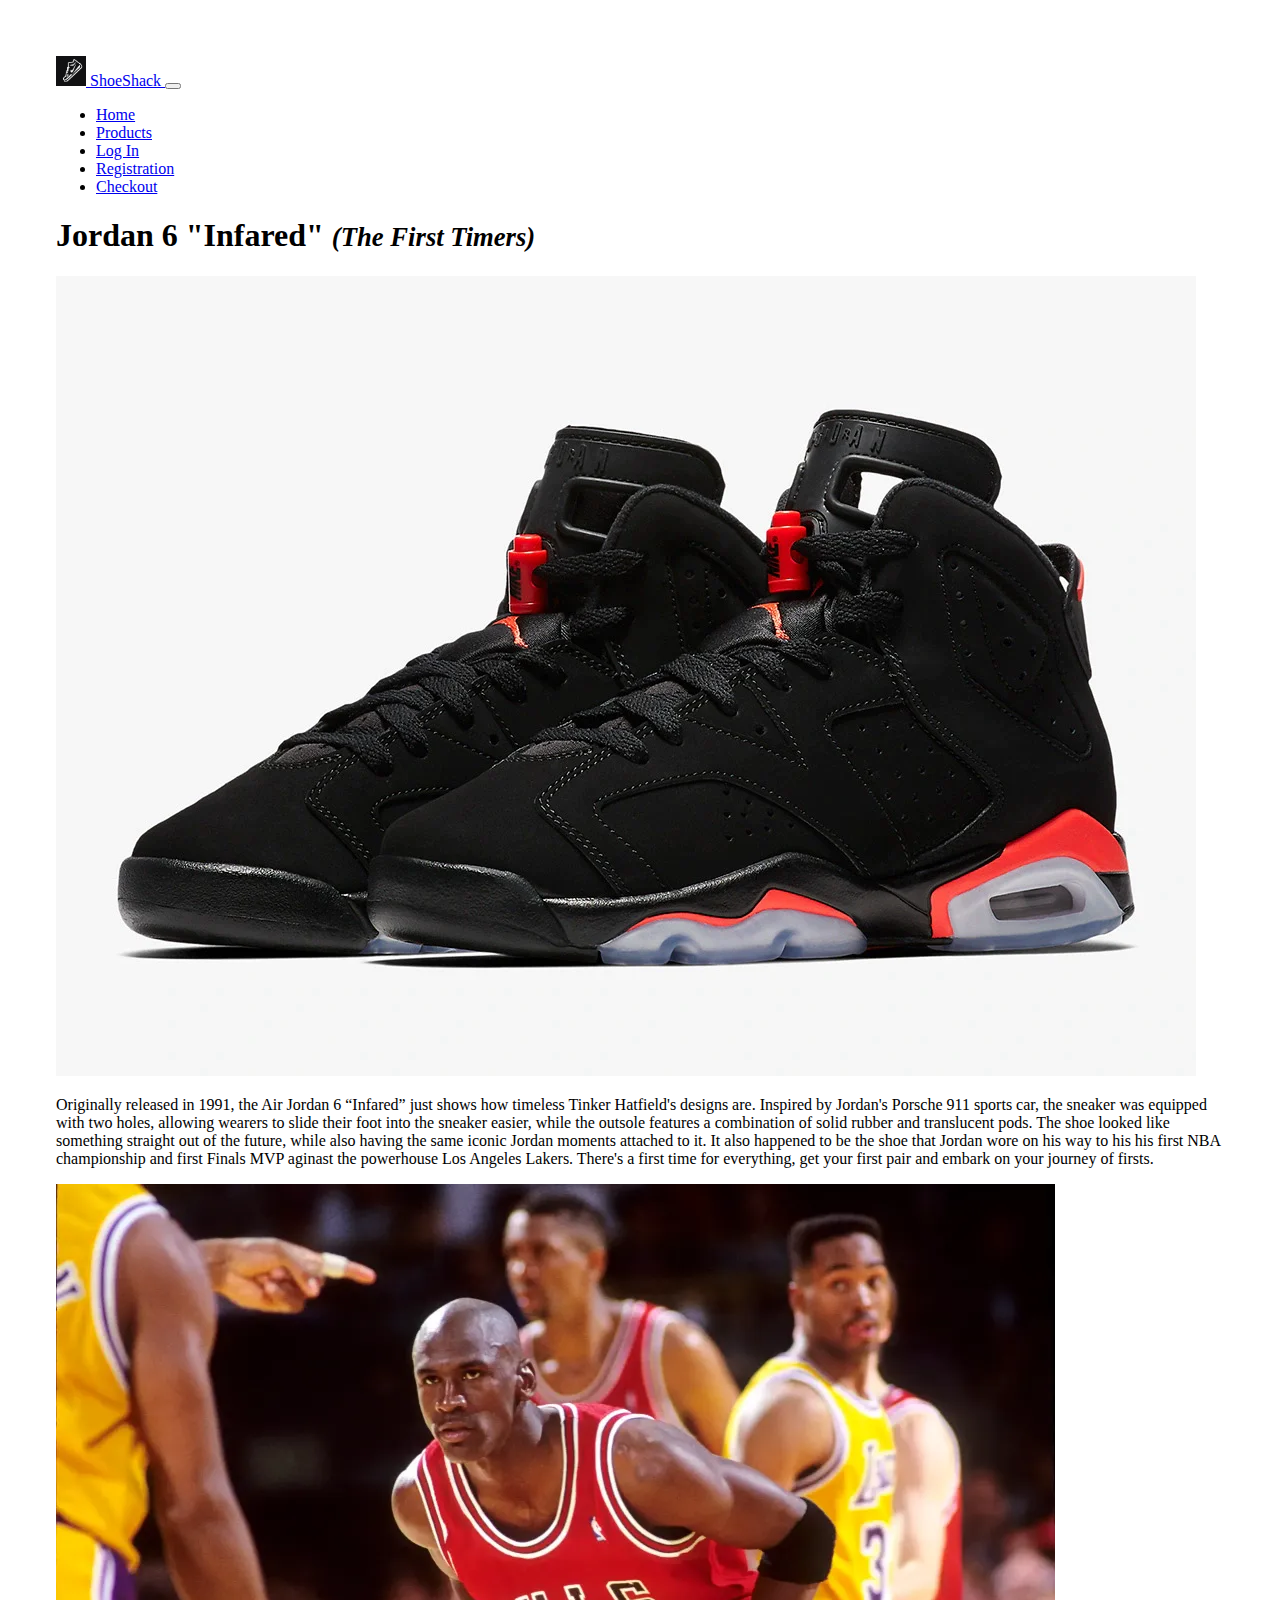
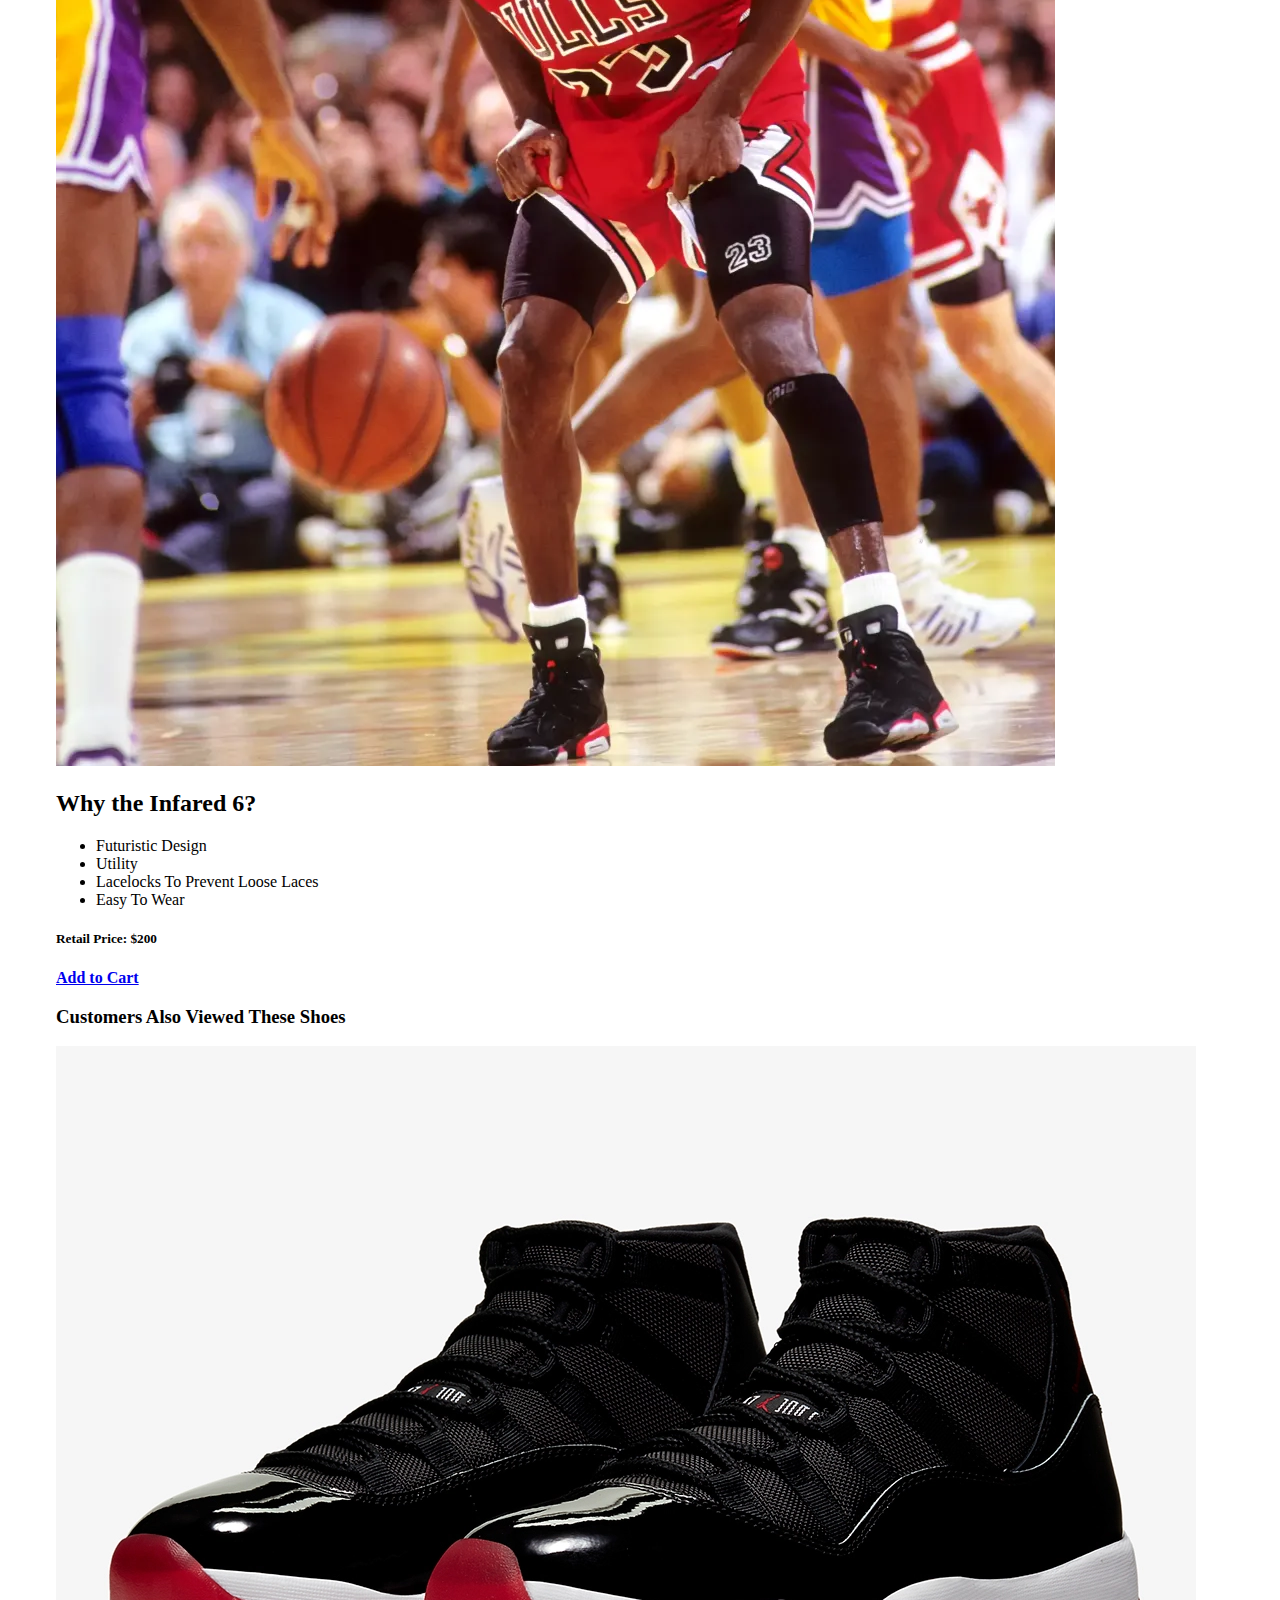
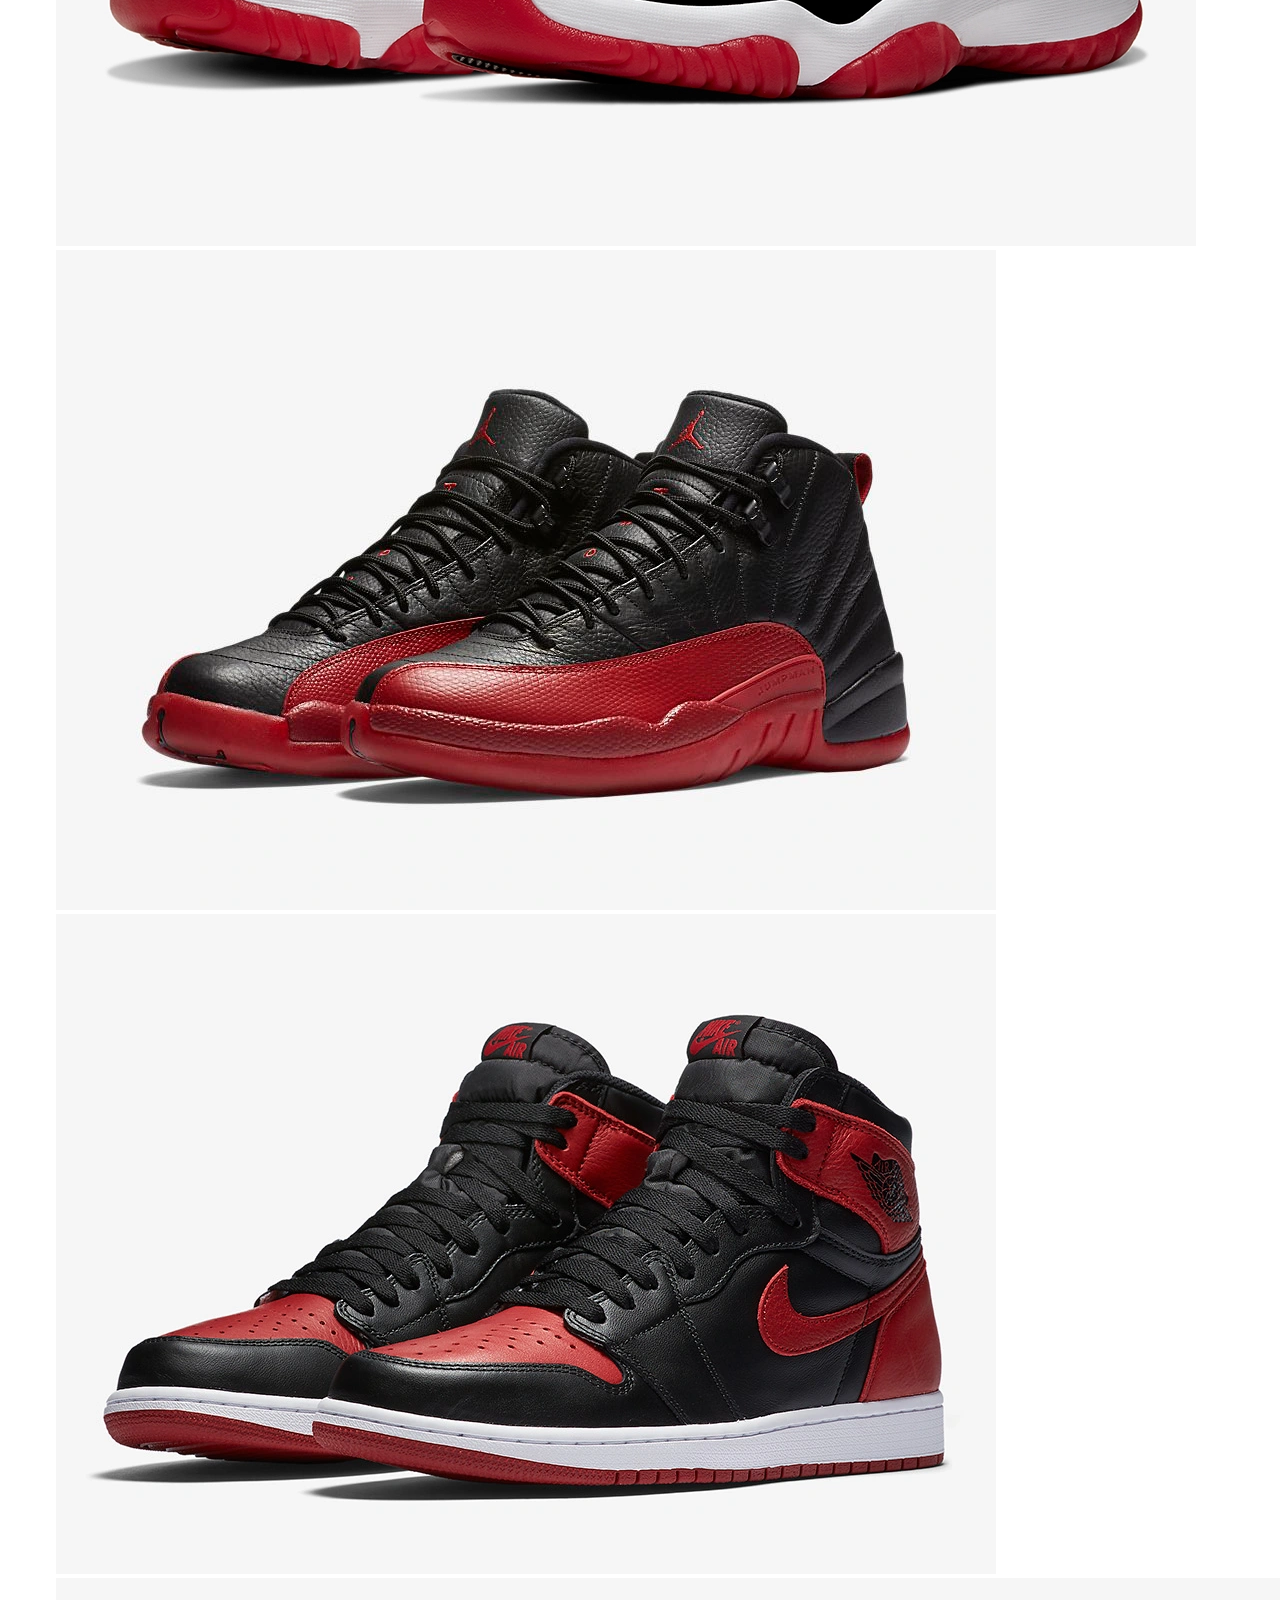
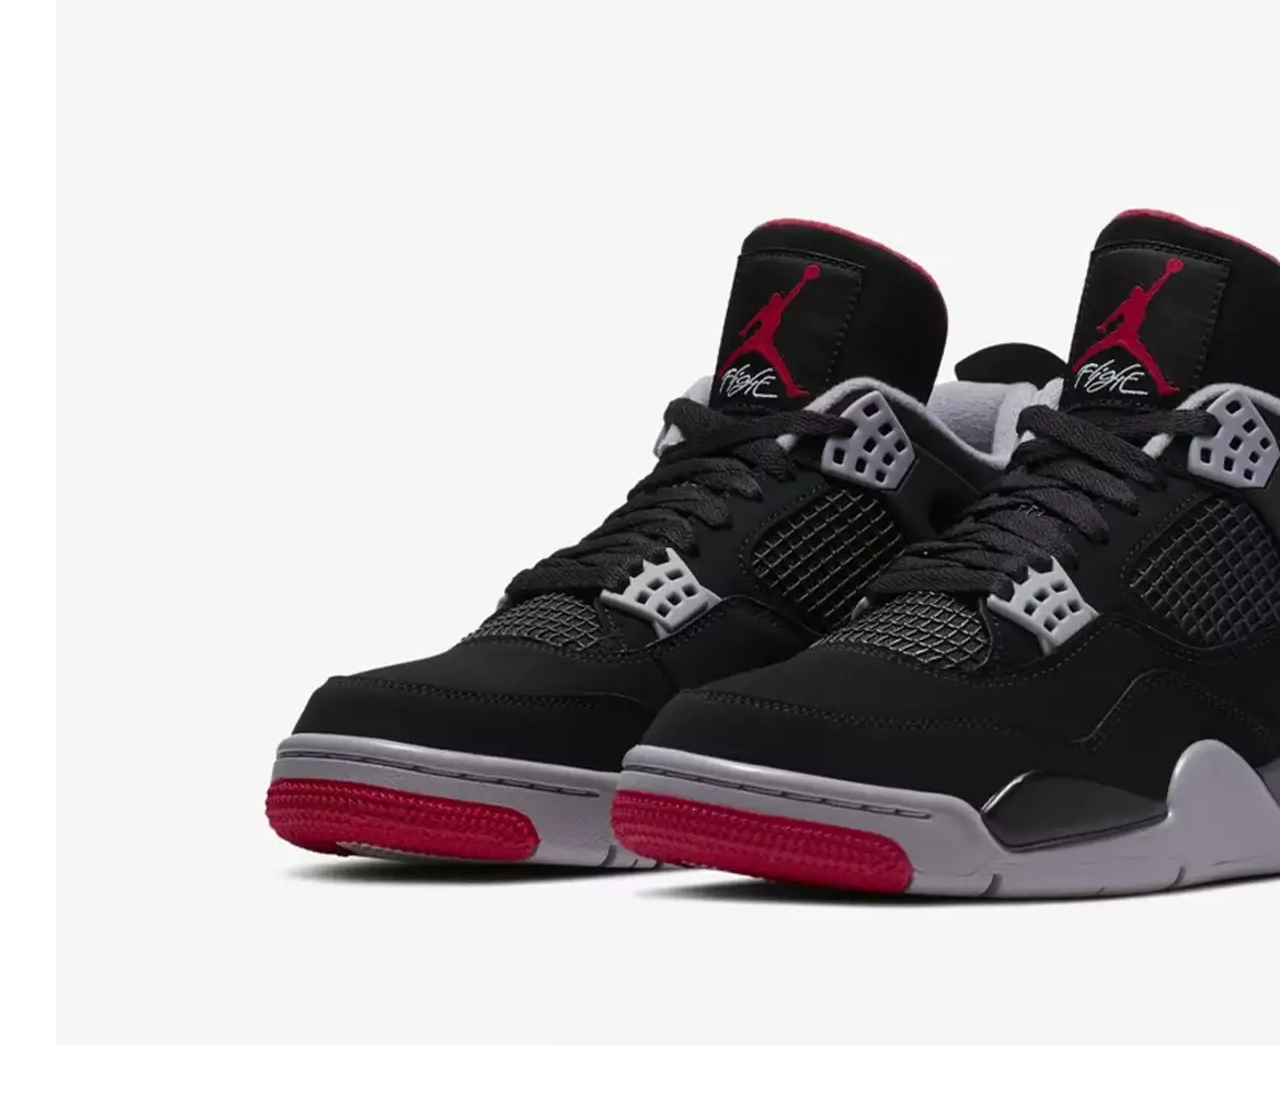
<file: products/infared6page.html>
<!DOCTYPE html>

<html>

<head>
   <meta charset="utf-8">
   <title>ShoeShack - Infared 6</title>
   <meta name="viewport" content="width=device-width, initial-scale=1">

   <link href="https://cdn.jsdelivr.net/npm/bootstrap@5.3.0-alpha3/dist/css/bootstrap.min.css" 
   rel="stylesheet" integrity="sha384-KK94CHFLLe+nY2dmCWGMq91rCGa5gtU4mk92HdvYe+M/SXH301p5ILy+dN9+nJOZ" crossorigin="anonymous">

   <link rel="stylesheet" href="../css/products.css">
   <link rel="stylesheet" href="../css/custom.css">
</head>

<header>
   <nav class="navbar navbar-expand-lg navbar-dark fixed-top bg-dark">
       <div class="container">
           <a class="navbar-brand" href="../shoeshackhome/homepage.html">
               <img src="../shoeshackhome/websitelogo.jpg" width="30" height="30" class="d-inline-block align-top"
                   alt="ShoeShack Logo">
               ShoeShack
           </a>

         <button class="navbar-toggler" type="button" data-bs-toggle="collapse" data-bs-target="#navbarCollapse"
            aria-controls="navbarCollapse" aria-expanded="false" aria-label="Toggle navigation">
            <span class="navbar-toggler-icon"></span>
         </button>

           <div class="collapse navbar-collapse" id="navbarCollapse">
               <ul class="nav navbar-nav mr-auto">
                   <li class="nav-item active">
                       <a class="nav-link" href="../shoeshackhome/homepage.html">Home</a>
                   </li>
                   <li class="nav-item">
                       <a class="nav-link" href="../products/products.html">Products</a>
                   </li>
                   <li class="nav-item">
                       <a class="nav-link" href="../login/login.html">Log In</a>
                   </li>
                   <li class="nav-item">
                       <a class="nav-link" href="../registration/registration.html">Registration</a>
                   </li>
                   <li class="nav-item">
                       <a class="nav-link" href="../checkout/checkout.html">Checkout</a>
                   </li>
               </ul>
           </div>
       </div>
   </nav>
</header>


<body>

   <main role="main">
      <div class="container">
         <h1 class="fw-bolder py-5 text-center"> Jordan 6 "Infared"
            <small class="fw-normal fst=italic"><em>(The First Timers)</em></small>
         </h1>
        
         <div class="row">
            <div class="col-xs-6 text-center">
               <img src="../products/infared6.webp" alt="Jordan 6 Infared" class="rounded-5 img-fluid shadow-lg">
            </div>         
           
            <div class="col-xs-6 py-3">
               <p class="lead">Originally released in 1991, the Air Jordan 6 “Infared” just shows how timeless Tinker Hatfield's designs are.
                Inspired by Jordan's Porsche 911 sports car, the sneaker was equipped with two holes, allowing wearers to slide their foot into the sneaker easier, 
                while the outsole features a combination of solid rubber and translucent pods. The shoe looked like something straight out of the future, 
                while also having the same iconic Jordan moments attached to it. It also happened to be the shoe that Jordan wore on his way to his his first NBA championship 
                and first Finals MVP aginast the powerhouse Los Angeles Lakers. There's a first time for everything, get your first pair and embark on your journey of firsts.</p>   
            </div>

            <div class="row">
               <div class="col-xs-6 text-center">
                  <img src="../products/jordan6finals.webp" alt="Michael Jordan Wearing the Infared 6 in The Finals vs the Los Angeles Lakers" class="rounded-5 img-fluid shadow-lg">
               </div>         
               
               <div class="col-xs-6 py-3">
                  <h2 class="text-center">Why the Infared 6?</h2>
                     <ul class="lead">
                     <li>Futuristic Design</li> 
                     <li>Utility</li>
                     <li>Lacelocks To Prevent Loose Laces</li>
                     <li>Easy To Wear</li>
                  </ul>
                  <div class="row py-2">
                     <div class="col-sm-6">             
                        <h5><strong>Retail Price: $200</strong></h5>
                        </div>
                     <div class="col-sm-6">                              
                        <a type="button" href="yourcart.html" class="btn btn-success float-end">
                        <strong>Add to Cart</strong>
                        </a>
                     </div>
                  </div>
               </div>
            </div>                     
         </div>  
      </div>

      <div class="container"> 
         <h3 class="display-6 mb-3">Customers Also Viewed These Shoes</h3>       
            <div class="row mb-3">
	            <div class="col-md-3 col-sm-6">
		            <a href="bred11page.html">
			            <img class="rounded-5 img-fluid shadow-lg" src="../products/bred11.webp" alt="Bred 11">
		            </a>
	            </div>

	            <div class="col-md-3 col-sm-6">
		            <a href="flugame12page.html">
			            <img class="rounded-5 img-fluid shadow-lg" src="../products/flugame12.webp" alt="White Cement 3">
		            </a>
	            </div>

	            <div class="col-md-3 col-sm-6">
		            <a href="bred1page.html">
			            <img class="rounded-5 img-fluid shadow-lg" src="../products/bred1.webp" alt="Bred 1">
		            </a>
	            </div>

	            <div class="col-md-3 col-sm-6">
		            <a href="bred4page.html">
			            <img class="rounded-5 img-fluid shadow-lg" src="../products/bred4.webp" alt="Bred 4">
		            </a>
	            </div>
            </div>
      </div>      
   </main>
   <script src="https://cdn.jsdelivr.net/npm/bootstrap@5.3.0-alpha3/dist/js/bootstrap.bundle.min.js" 
   integrity="sha384-ENjdO4Dr2bkBIFxQpeoTz1HIcje39Wm4jDKdf19U8gI4ddQ3GYNS7NTKfAdVQSZe" crossorigin="anonymous"></script>
</body>

</html>
</file>
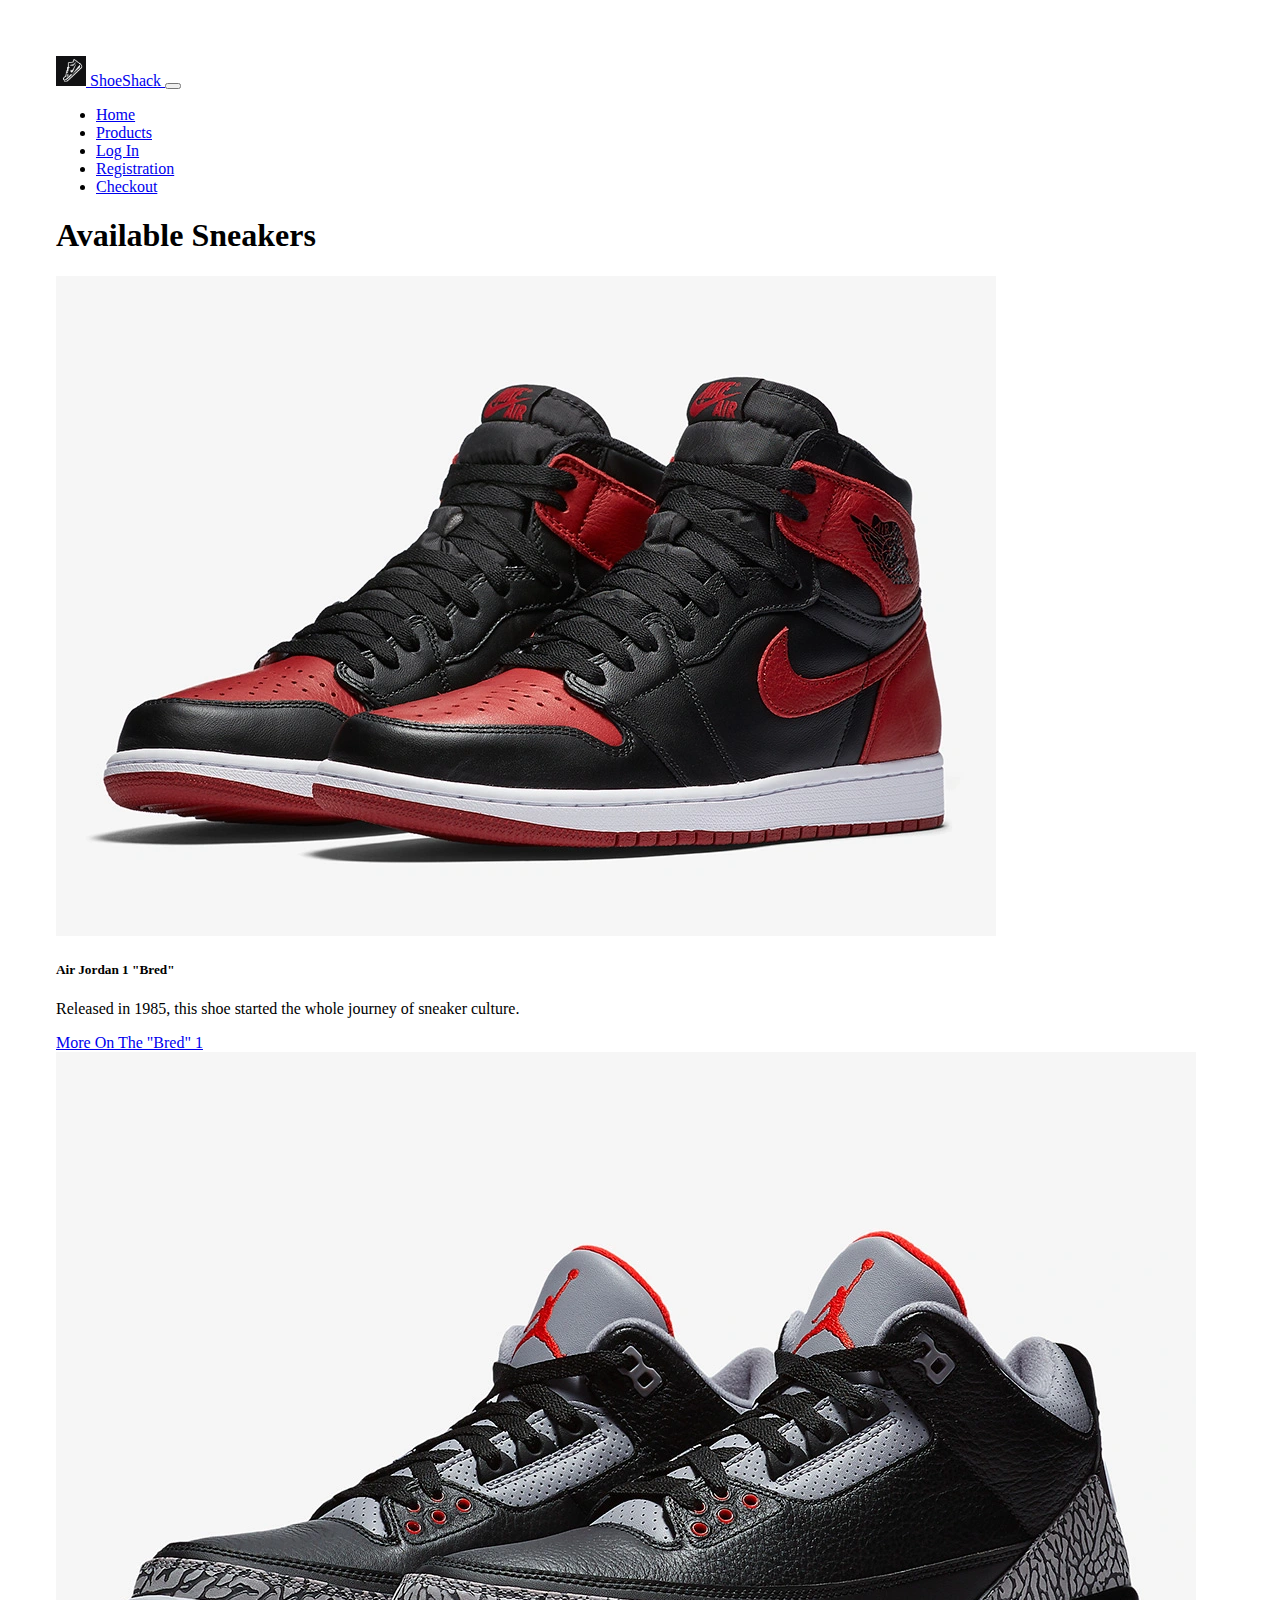
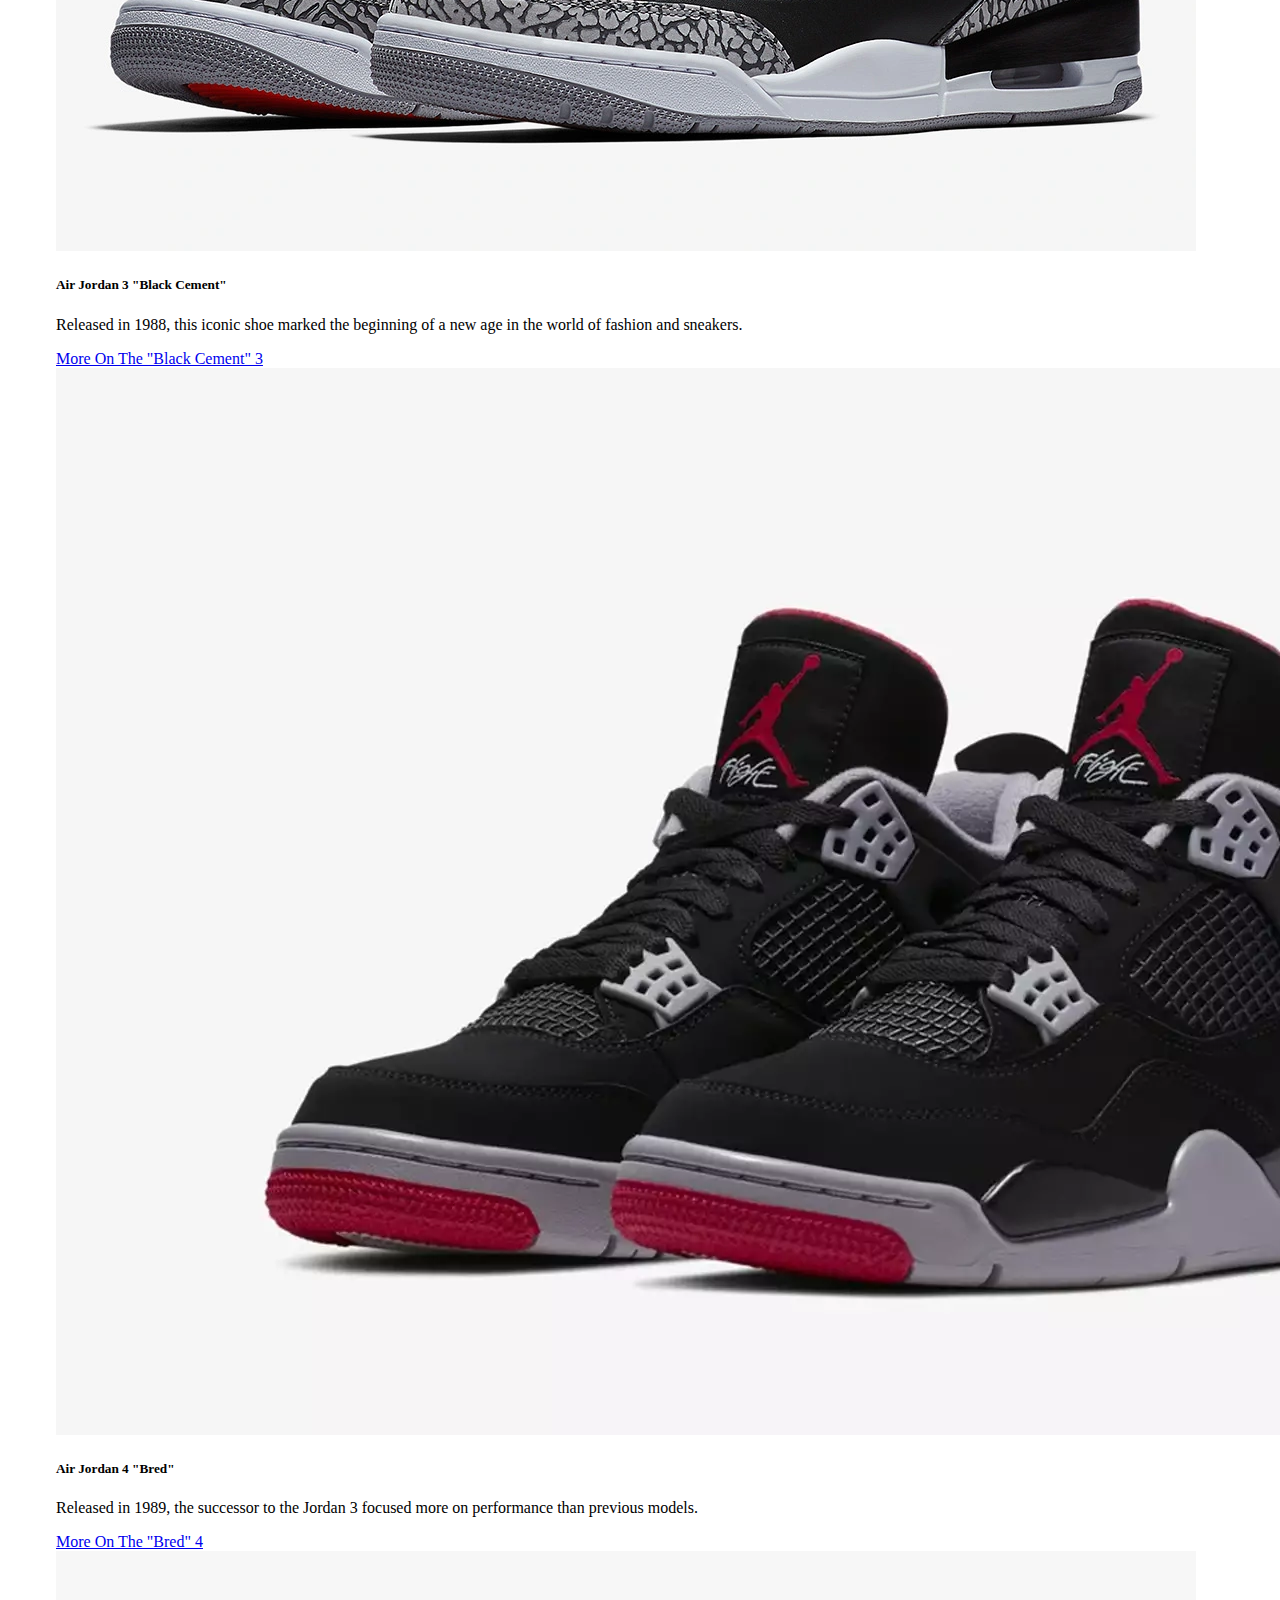
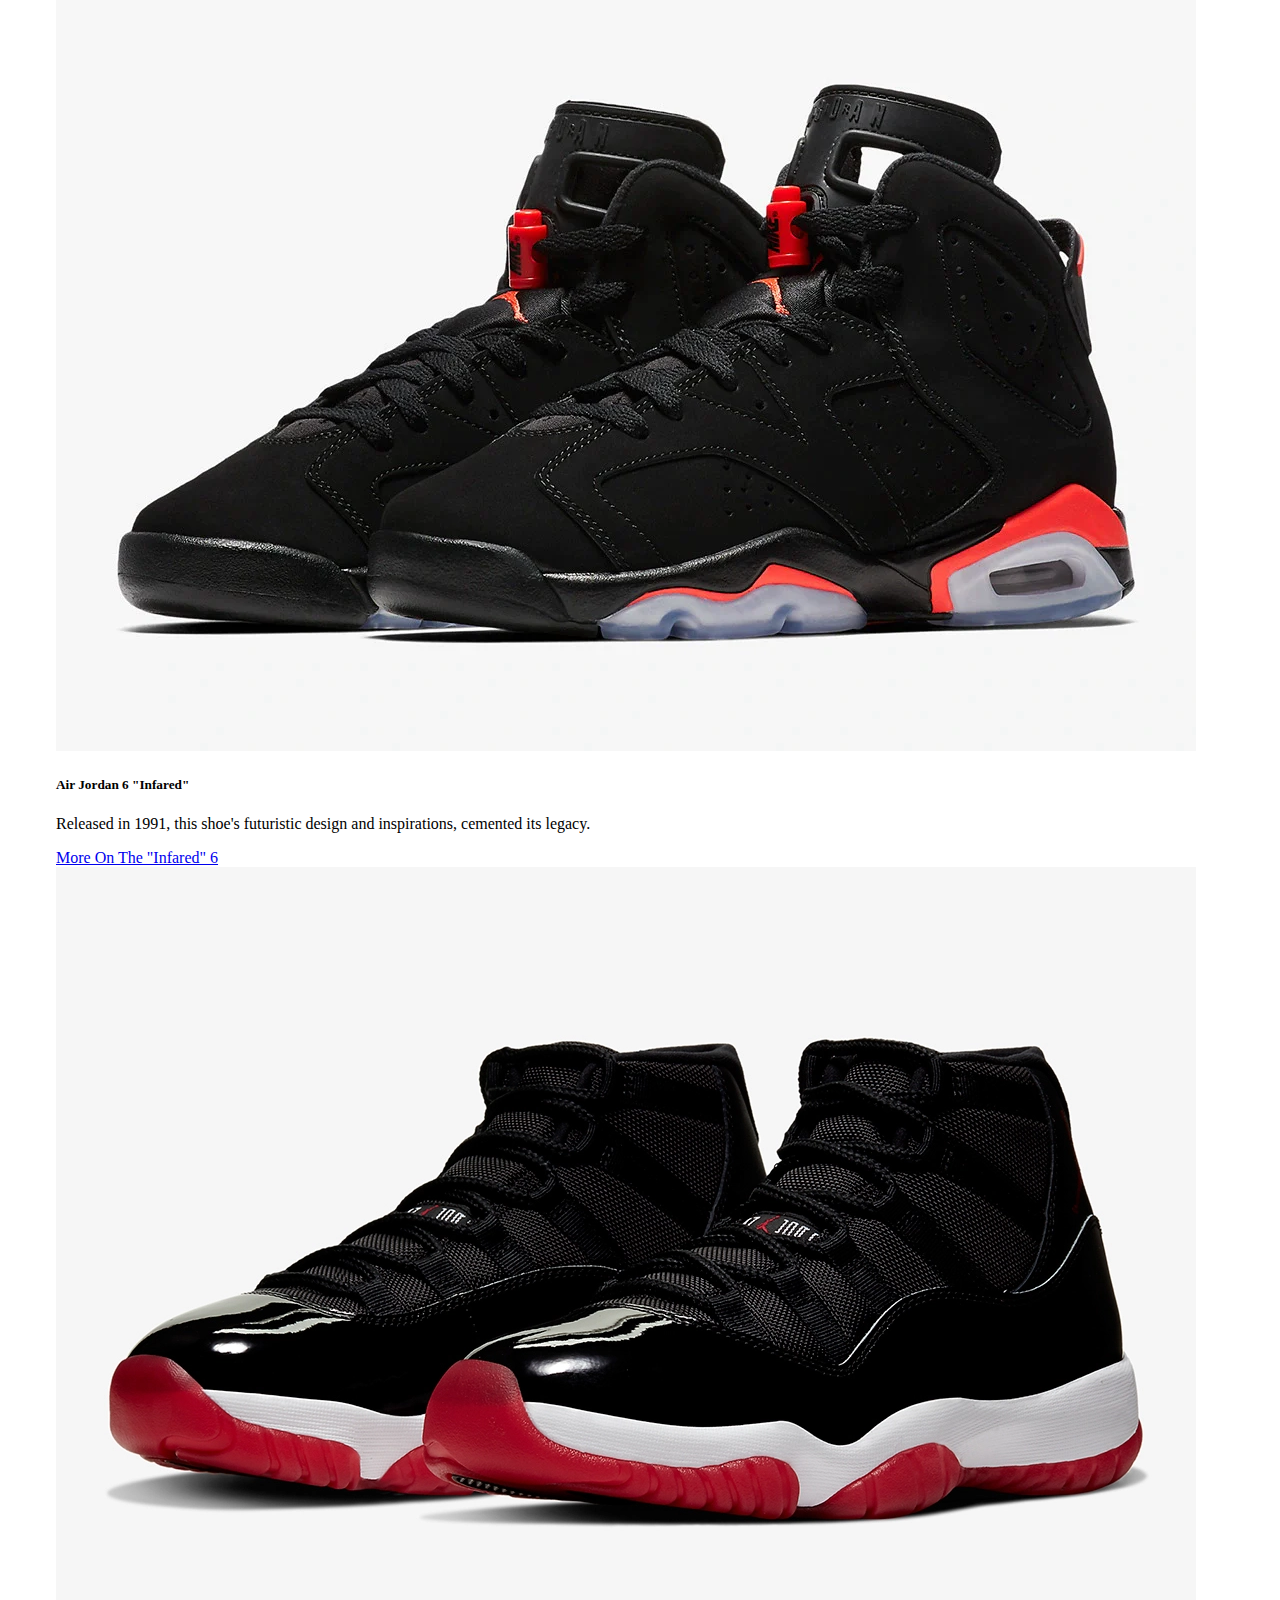
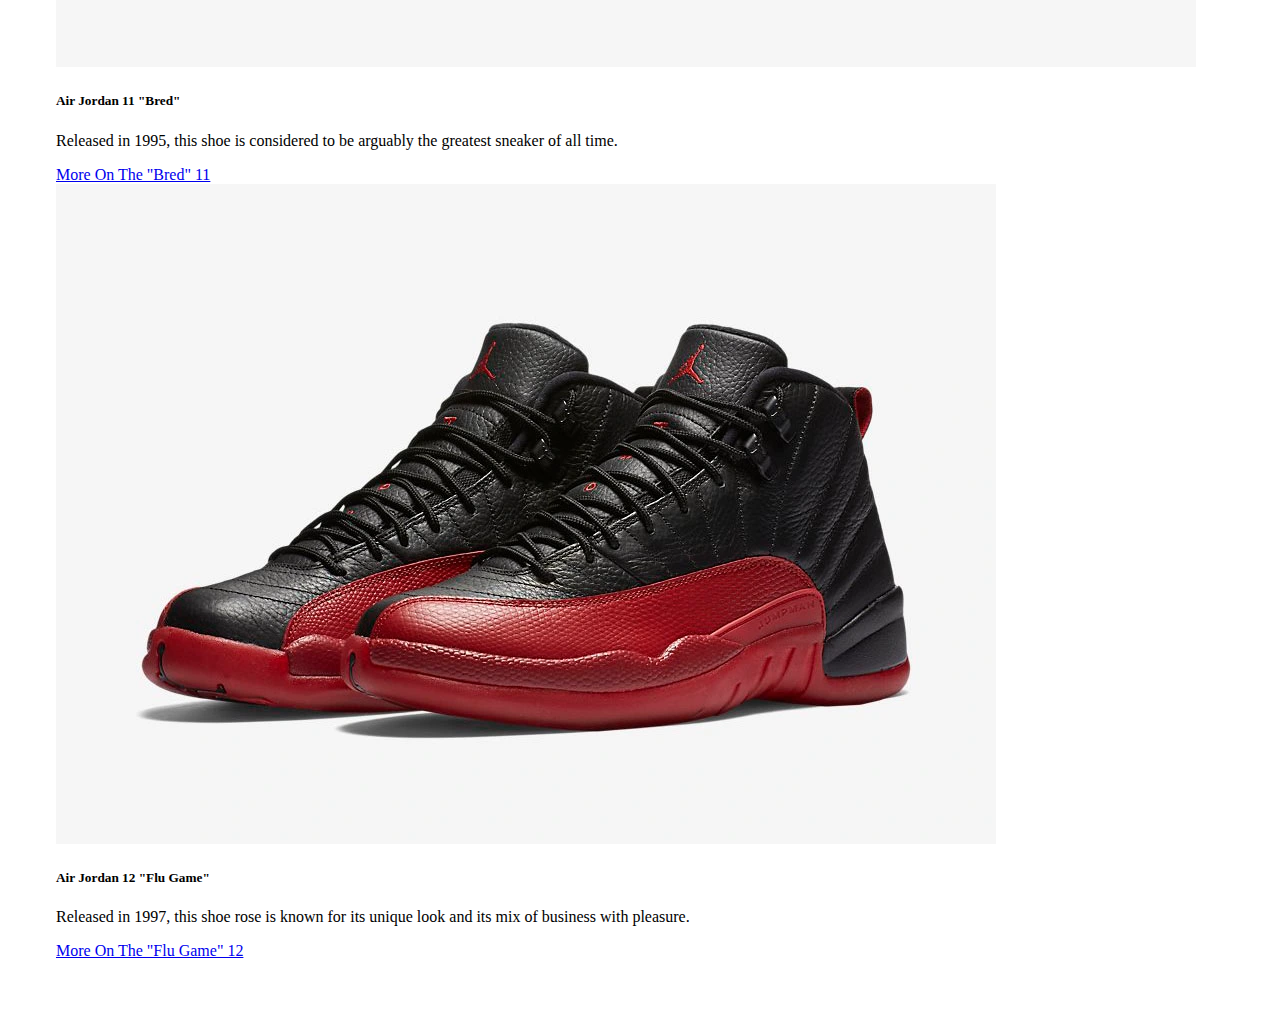
<file: products/products.html>
<!DOCTYPE html>

<html>

    <head>
        <meta charset="utf-8">
        <title>ShoeShack - Products</title>
        <meta name="viewport" content="width=device-width, initial-scale=1">
 
        <link href="https://cdn.jsdelivr.net/npm/bootstrap@5.3.0-alpha3/dist/css/bootstrap.min.css" 
    rel="stylesheet" integrity="sha384-KK94CHFLLe+nY2dmCWGMq91rCGa5gtU4mk92HdvYe+M/SXH301p5ILy+dN9+nJOZ" crossorigin="anonymous">
 
    <link rel="stylesheet" href="../css/products.css">
    <link rel="stylesheet" href="../css/custom.css">
    <link rel="stylesheet" href="../css/cards.css">

    </head>

    <header>
        <nav class="navbar navbar-expand-lg navbar-dark fixed-top bg-dark">
            <div class="container">
                <a class="navbar-brand" href="../shoeshackhome/homepage.html">
                    <img src="../shoeshackhome/websitelogo.jpg" width="30" height="30" class="d-inline-block align-top"
                        alt="ShoeShack Logo">
                    ShoeShack
                </a>

                <button class="navbar-toggler" type="button" data-bs-toggle="collapse" data-bs-target="#navbarCollapse"
                    aria-controls="navbarCollapse" aria-expanded="false" aria-label="Toggle navigation">
                    <span class="navbar-toggler-icon"></span>
                </button>

                <div class="collapse navbar-collapse" id="navbarCollapse">
                    <ul class="nav navbar-nav mr-auto">
                        <li class="nav-item active">
                            <a class="nav-link" href="../shoeshackhome/homepage.html">Home</a>
                        </li>
                        <li class="nav-item">
                            <a class="nav-link" href="../products/products.html">Products</a>
                        </li>
                        <li class="nav-item">
                            <a class="nav-link" href="../login/login.html">Log In</a>
                        </li>
                        <li class="nav-item">
                            <a class="nav-link" href="../registration/registration.html">Registration</a>
                        </li>
                        <li class="nav-item">
                            <a class="nav-link" href="../checkout/checkout.html">Checkout</a>
                        </li>
                    </ul>
                </div>
            </div>
        </nav>
    </header>

 
    <body>
 
    <main role="main">
        <div class="container">
        <h1 class="display-1 py-5 text-center">Available Sneakers</h1>
        </div>
    
    <div class="row">
        <div class="card rounded mb-4 shadow-lg col-md-4">
            <img class="card-img-top" src= ../products/bred1.webp alt="Bred 1">
            <div class="card-body">
                <h5 class="card-title text-center">Air Jordan 1 "Bred"</h5>
                <p class="card-text text-center">Released in 1985, this shoe started the whole journey of sneaker culture.</p>
            </div>
            <div class="card-footer">
                <a href="bred1page.html" class="btn btn-danger col-12 py-1">More On The "Bred" 1</a>
            </div>
        </div>

        <div class="card rounded mb-4 shadow-lg col-md-4">
            <img class="card-img-top" src=../products/blackcement3.webp alt="Black Cement 3">
            <div class="card-body">
                <h5 class="card-title text-center">Air Jordan 3 "Black Cement"</h5>
                <p class="card-text text-center">Released in 1988, this iconic shoe marked the 
                    beginning of a new age in the world of fashion and sneakers.</p>
            </div>
            <div class="card-footer">
                <a href="blackcement3page.html" class="btn btn-danger col-12 py-1">More On The "Black Cement" 3</a>
            </div>
        </div>    
        <div class="card rounded mb-4 shadow-lg col-md-4">
            <img class="card-img-top" src=../products/bred4.webp alt="Bred 4">
            <div class="card-body">
                <h5 class="card-title text-center">Air Jordan 4 "Bred"</h5>
                <p class="card-text text-center">Released in 1989, the successor to the Jordan 3 focused more on performance than previous models. </p>
            </div>
            <div class="card-footer">
                <a href="bred4page.html" class="btn btn-danger col-12 py-1">More On The "Bred" 4</a>
            </div>
        </div>
    </div>

    <div class="row">
        <div class="card rounded mb-4 shadow-lg col-md-4">
            <img class="card-img-top" src=../products/infared6.webp alt="Infared 6">
            <div class="card-body">
                <h5 class="card-title text-center">Air Jordan 6 "Infared"</h5>
                <p class="card-text text-center">Released in 1991, this shoe's futuristic design and inspirations, cemented its legacy.</p>
            </div>
            <div class="card-footer">
                <a href="infared6page.html" class="btn btn-danger col-12 py-1">More On The "Infared" 6</a>
            </div>
        </div>
        <div class="card rounded mb-4 shadow-lg col-md-4">
            <img class="card-img-top" src=../products/bred11.webp alt="Bred 11">
            <div class="card-body">
                <h5 class="card-title text-center">Air Jordan 11 "Bred"</h5>
                <p class="card-text text-center">Released in 1995, this shoe is considered to be arguably the greatest sneaker of all time.</p>
            </div>
            <div class="card-footer">
                <a href="bred11page.html" class="btn btn-danger col-12 py-1">More On The "Bred" 11</a>
            </div>
        </div>
        <div class="card rounded mb-4 shadow-lg col-md-4">
            <img class="card-img-top" src=../products/flugame12.webp alt="Flu Game 12">
            <div class="card-body">
                <h5 class="card-title text-center">Air Jordan 12 "Flu Game"</h5>
                <p class="card-text text-center">Released in 1997, this shoe rose is known for its unique look and its mix of business with pleasure. </p>
            </div>
            <div class="card-footer">
                <a href="flugame12page.html" class="btn btn-danger col-12 py-1">More On The "Flu Game" 12</a>
            </div>
        </div>
    </div>
    </div>
        </main>

        <script src="https://cdn.jsdelivr.net/npm/bootstrap@5.3.0-alpha3/dist/js/bootstrap.bundle.min.js" 
        integrity="sha384-ENjdO4Dr2bkBIFxQpeoTz1HIcje39Wm4jDKdf19U8gI4ddQ3GYNS7NTKfAdVQSZe" crossorigin="anonymous"></script>

    </body>


</html>
</file>
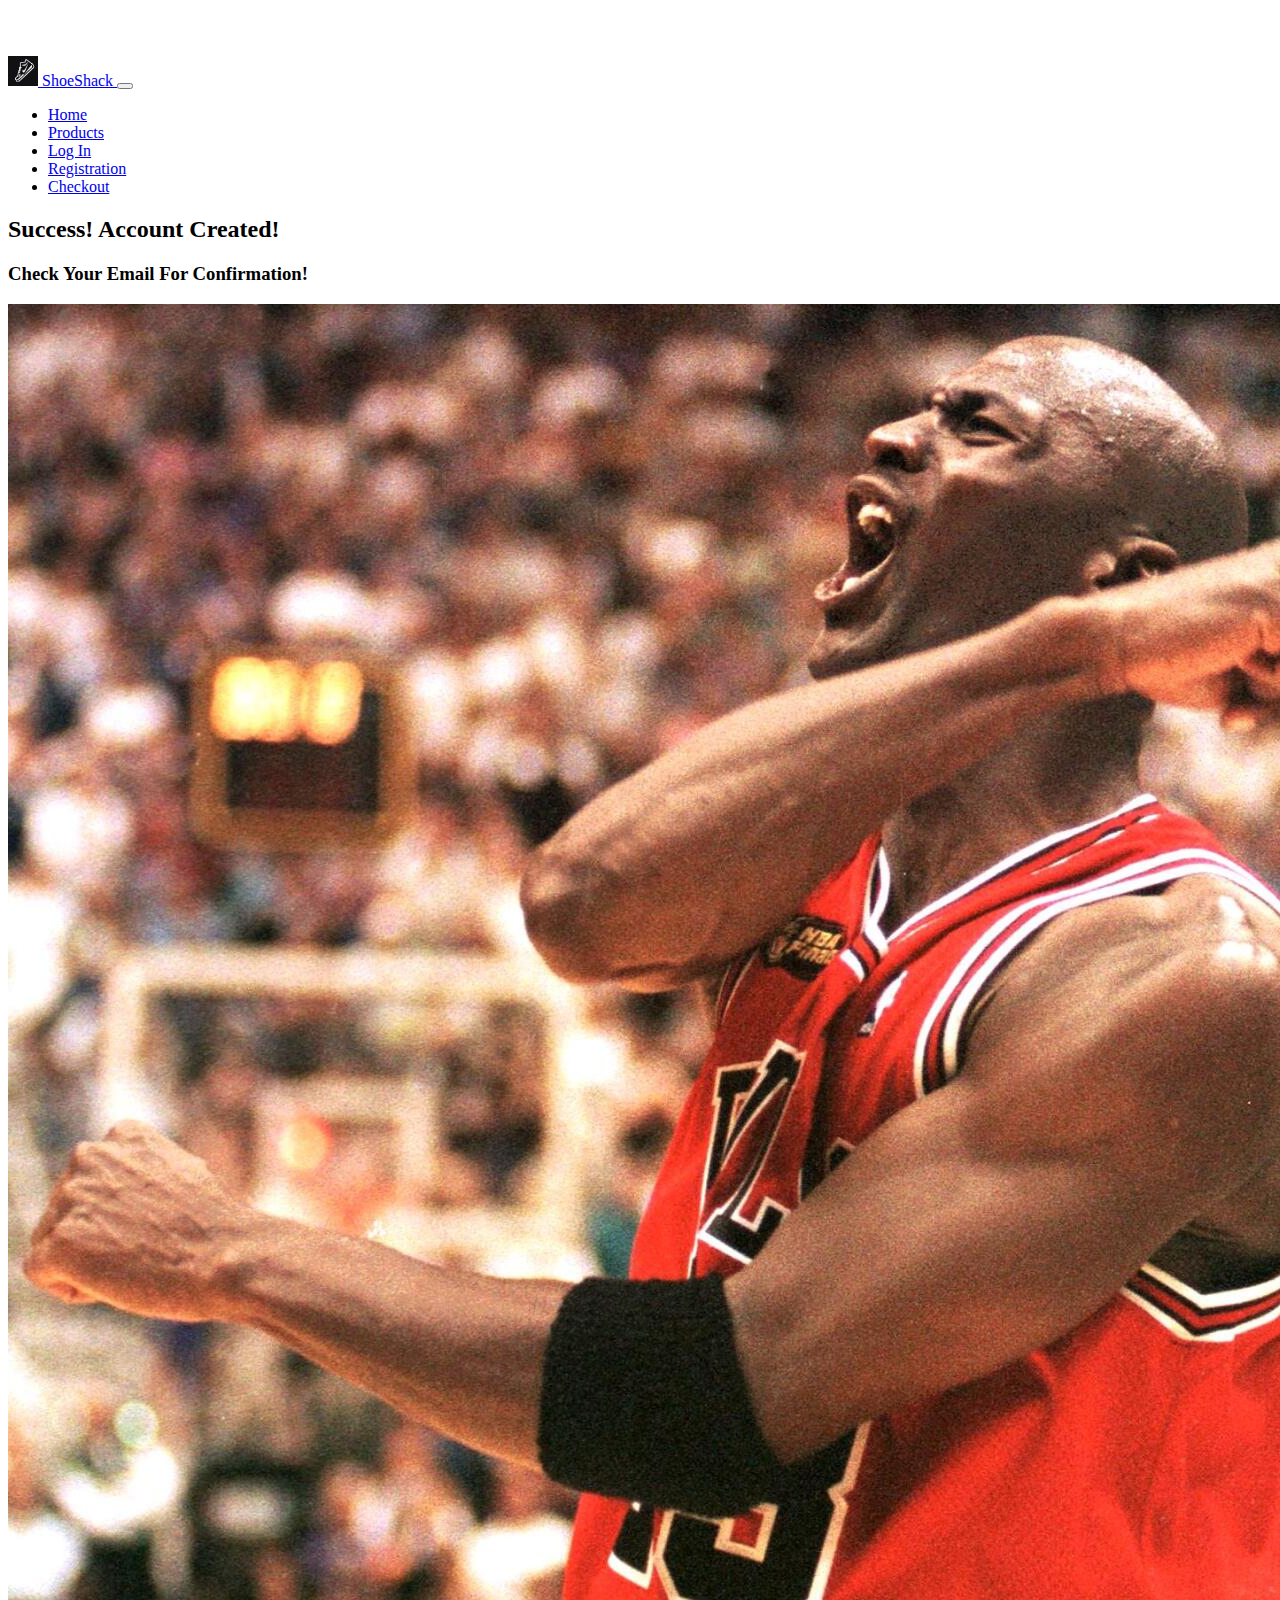
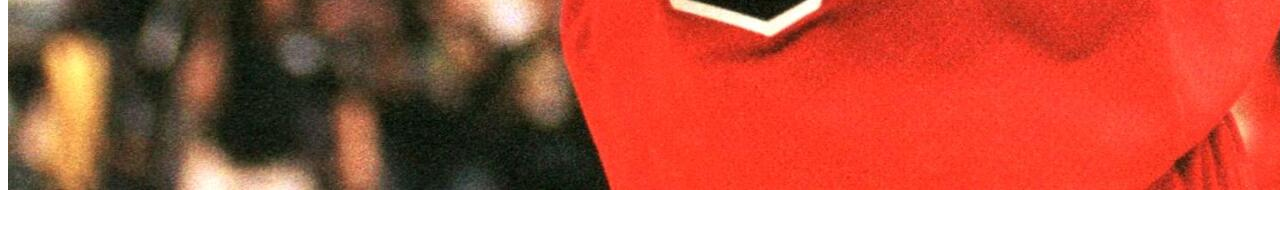
<file: registration/created.html>
<!DOCTYPE html>

<html>

<head>
   <meta charset="utf-8">
   <title>ShoeShack - Checkout</title>
   <meta name="viewport" content="width=device-width, initial-scale=1">

   <link href="https://cdn.jsdelivr.net/npm/bootstrap@5.3.0-alpha3/dist/css/bootstrap.min.css" 
   rel="stylesheet" integrity="sha384-KK94CHFLLe+nY2dmCWGMq91rCGa5gtU4mk92HdvYe+M/SXH301p5ILy+dN9+nJOZ" crossorigin="anonymous">

   
   <link rel="stylesheet" href="../css/remembermenewuser.css">
   <link rel="stylesheet" href="../css/custom.css">

</head>
<body>
<header>
    <nav class="navbar navbar-expand-lg navbar-dark fixed-top bg-dark">
        <div class="container">
            <a class="navbar-brand" href="../shoeshackhome/homepage.html">
                <img src="../shoeshackhome/websitelogo.jpg" width="30" height="30" class="d-inline-block align-top"
                    alt="ShoeShack Logo">
                ShoeShack
            </a>

            <button class="navbar-toggler" type="button" data-bs-toggle="collapse" data-bs-target="#navbarCollapse"
                aria-controls="navbarCollapse" aria-expanded="false" aria-label="Toggle navigation">
                <span class="navbar-toggler-icon"></span>
            </button>

            <div class="collapse navbar-collapse" id="navbarCollapse">
                <ul class="nav navbar-nav mr-auto">
                    <li class="nav-item active">
                        <a class="nav-link" href="../shoeshackhome/homepage.html">Home</a>
                    </li>
                    <li class="nav-item">
                        <a class="nav-link" href="../products/products.html">Products</a>
                    </li>
                    <li class="nav-item">
                        <a class="nav-link" href="../login/login.html">Log In</a>
                    </li>
                    <li class="nav-item">
                        <a class="nav-link" href="../registration/registration.html">Registration</a>
                    </li>
                    <li class="nav-item">
                        <a class="nav-link" href="../checkout/checkout.html">Checkout</a>
                    </li>
                </ul>
            </div>
        </div>
    </nav>
</header>

<main role="main">
    <div class="container">
        <div class="row gx-5">
            <div class="col-md-12 text-center">
                <h2 class="py-5 ">Success! Account Created!</h2>
                <h3 class="mb-5">Check Your Email For Confirmation!</h3>
            </div>
            <div class="col-md-12">
                <img src="../registration/accountcreated.jpg" class="rounded-5 img-fluid shadow-lg" alt="Order Success!">
            </div>
        </div>
    </div>
</main>

<script src="https://cdn.jsdelivr.net/npm/bootstrap@5.3.0-alpha3/dist/js/bootstrap.bundle.min.js" 
   integrity="sha384-ENjdO4Dr2bkBIFxQpeoTz1HIcje39Wm4jDKdf19U8gI4ddQ3GYNS7NTKfAdVQSZe" crossorigin="anonymous"></script>

</body>
</html>
</file>
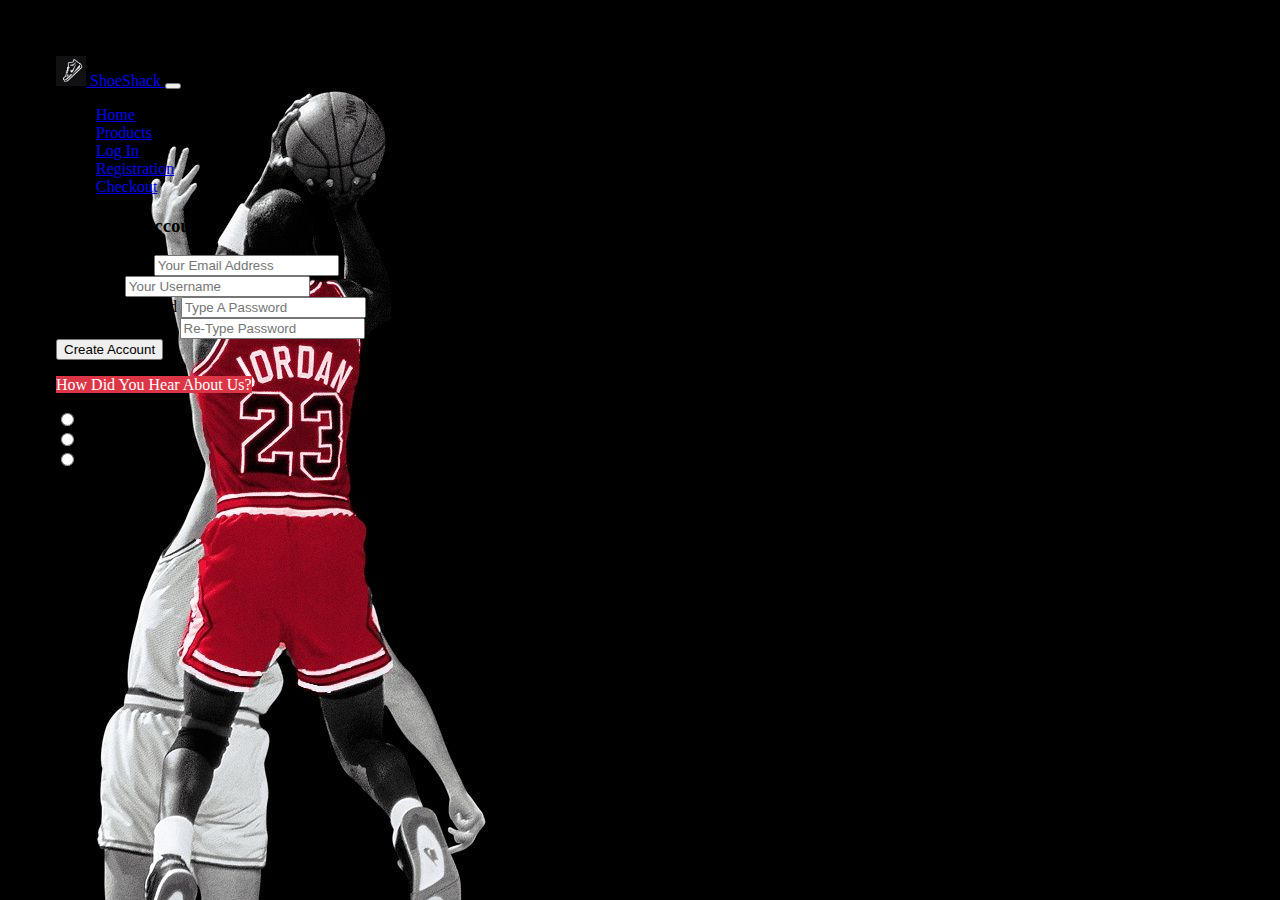
<file: registration/registration.html>
<!DOCTYPE html>

<html>

<head>
    <meta charset="utf-8">
    <title>ShoeShack - Registration</title>
    <meta name="viewport" content="width=device-width, initial-scale=1">

    <link href="https://cdn.jsdelivr.net/npm/bootstrap@5.0.2/dist/css/bootstrap.min.css" rel="stylesheet"
        integrity="sha384-EVSTQN3/azprG1Anm3QDgpJLIm9Nao0Yz1ztcQTwFspd3yD65VohhpuuCOmLASjC" crossorigin="anonymous">
    
    <link rel="stylesheet" href="../css/custom.css">
    <link rel="stylesheet" href="../css/register.css">
    <link rel="stylesheet" href="../css/remembermenewuser.css">
    

</head>

<body>
    <header>
        <nav class="navbar navbar-expand-lg navbar-dark fixed-top bg-dark">
            <div class="container">
                <a class="navbar-brand" href="../shoeshackhome/homepage.html">
                    <img src="../shoeshackhome/websitelogo.jpg" width="30" height="30" class="d-inline-block align-top"
                        alt="ShoeShack Logo">
                    ShoeShack
                </a>

                <button class="navbar-toggler" type="button" data-bs-toggle="collapse" data-bs-target="#navbarCollapse"
                    aria-controls="navbarCollapse" aria-expanded="false" aria-label="Toggle navigation">
                    <span class="navbar-toggler-icon"></span>
                </button>

                <div class="collapse navbar-collapse" id="navbarCollapse">
                    <ul class="nav navbar-nav mr-auto">
                        <li class="nav-item active">
                            <a class="nav-link" href="../shoeshackhome/homepage.html">Home</a>
                        </li>
                        <li class="nav-item">
                            <a class="nav-link" href="../products/products.html">Products</a>
                        </li>
                        <li class="nav-item">
                            <a class="nav-link" href="../login/login.html">Log In</a>
                        </li>
                        <li class="nav-item">
                            <a class="nav-link" href="../registration/registration.html">Registration</a>
                        </li>
                        <li class="nav-item">
                            <a class="nav-link" href="../checkout/checkout.html">Checkout</a>
                        </li>
                    </ul>
                </div>
            </div>
        </nav>
    </header>
    
    <main role="main">
        <div class="p-2 text-center">
            <h3 class= "display-1 mt-4 text-white">Create An Account</h3>
        </div>

        <div class="row g-5 my-2">
            <div class="col">
                <form action= "../registration/created.html" method="get">
                    <div class="row g-3">

                        <div class="col-md-6">
                            <label for="email" class="form-label text-white">Email Address</label>
                            <input type="email" class="form-control" id="email" placeholder="Your Email Address">
                        </div>
                        <div class="col-md-6">
                            <label for="username" class="form-label text-white">Username</label>
                            <input type="text" class="form-control" id="username" placeholder="Your Username">
                        </div>
                    </div>
        
        <div class="row g-6 my-2">
            <div class="col">
                <form action="ordered.html" method="get">
                    <div class="row g-3">
                    
                        <div class="col-md-6">
                            <label for="password" class="form-label mt-4 text-white">Create A Password</label>
                            <input type="password" class="form-control" id="password" placeholder="Type A Password">
                        </div>
                        <div class="col-md-6">
                            <label for="password" class="form-label mt-4 text-white">Confirm Password</label>
                            <input type="password" class="form-control" id="password" placeholder="Re-Type Password">
                        </div>
                    </div>

                        <button class="w-100 btn btn-primary btn-md mt-4" type="submit">Create Account</button>
                    </form>
                </div>
            </div>
        </div>
    </main>

    <p class="text-white"><mark>How Did You Hear About Us?</mark></p>
    <div class="form-check">
        <input id="facebook" name="socialmedia" type="radio" class="form-check-input">
        <label class="form-check-label text-white" for="facebook">Facebook</label>
    </div>
    <div class="form-check">
        <input id="instagram" name="socialmedia" type="radio" class="form-check-input">
        <label class="form-check-label text-white" for="instagram">Instagram</label>
    </div>
    <div class="form-check">
        <input id="twitter" name="socialmedia" type="radio" class="form-check-input">
        <label class="form-check-label text-white" for="twitter">Twitter</label>
    </div>
    </p>

    <script src="https://cdn.jsdelivr.net/npm/bootstrap@5.3.0-alpha3/dist/js/bootstrap.bundle.min.js" 
    integrity="sha384-ENjdO4Dr2bkBIFxQpeoTz1HIcje39Wm4jDKdf19U8gI4ddQ3GYNS7NTKfAdVQSZe" crossorigin="anonymous"></script>

</body>

</html>
</file>
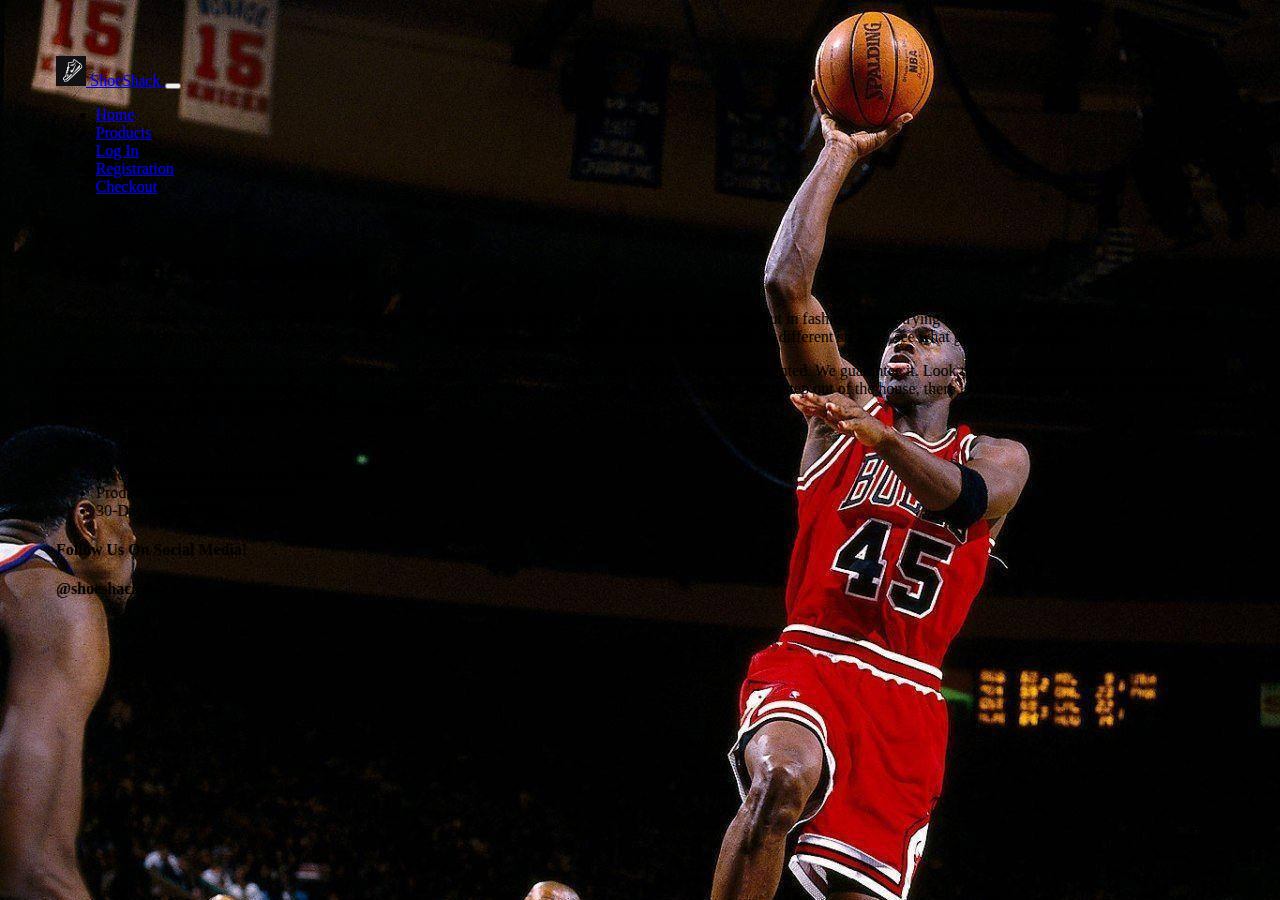
<file: shoeshackhome/homepage.html>
<!DOCTYPE html>

<html>  

<head>
        <meta charset="utf-8">
        <title>ShoeShack - Login</title>
        <meta name="viewport" content="width=device-width, initial-scale=1">
     
        <link href="https://cdn.jsdelivr.net/npm/bootstrap@5.3.0-alpha3/dist/css/bootstrap.min.css" 
        rel="stylesheet" integrity="sha384-KK94CHFLLe+nY2dmCWGMq91rCGa5gtU4mk92HdvYe+M/SXH301p5ILy+dN9+nJOZ" crossorigin="anonymous">
     
        <link rel="stylesheet" href="../css/homepage.css">
        <link rel="stylesheet" href="../css/custom.css">
</head>

<header>
    <nav class="navbar navbar-expand-lg navbar-dark fixed-top bg-dark">
        <div class="container">
            <a class="navbar-brand" href="../shoeshackhome/homepage.html">
                <img src=../shoeshackhome/websitelogo.jpg width="30" height="30" class="d-inline-block align-top"
                    alt="ShoeShack Logo">
                ShoeShack
            </a>

            <button class="navbar-toggler" type="button" data-bs-toggle="collapse" data-bs-target="#navbarCollapse"
                aria-controls="navbarCollapse" aria-expanded="false" aria-label="Toggle navigation">
                <span class="navbar-toggler-icon"></span>
            </button>

            <div class="collapse navbar-collapse" id="navbarCollapse">
                <ul class="nav navbar-nav mr-auto">
                    <li class="nav-item active">
                        <a class="nav-link" href="../shoeshackhome/homepage.html">Home</a>
                    </li>
                    <li class="nav-item">
                        <a class="nav-link" href="../products/products.html">Products</a>
                    </li>
                    <li class="nav-item">
                        <a class="nav-link" href="../login/login.html">Log In</a>
                    </li>
                    <li class="nav-item">
                        <a class="nav-link" href="../registration/registration.html">Registration</a>
                    </li>
                    <li class="nav-item">
                        <a class="nav-link" href="../checkout/checkout.html">Checkout</a>
                    </li>
                </ul>
            </div>
        </div>
    </nav>
</header>
<br>
<body>
<main role="main">
    <div class="container">
       <h1 class="display-1 py-5 text-white text-center">Welcome to ShoeShack</h1>
        <div class="row">
            <div class="col-xs-6 py-3">
                <p class="lead text-white">The premier sneaker store in the tri-state area. 
                    Whether you're looking to step your game up on the court, step out in fashion, or just trying
                    to "be like Mike"; we've got you covered. Our shoes range from timeless classics to shoes that look like they are straight
                    out of the future. Flip through the different styles to see what grabs your attention.</p>   
            </div>
        </div>

        <div class="row">
            <div class="col-xs-6 py-3">
                <p class="lead text-white">Our team has spent months coming up with this list of the most iconic Jordan's 
                    of all time. You won't be disappointed. We guarantee it. Look through our selection of some of the greatest
                    shoes ever made. Our curators have hand-picked the ones with the best backstory, so that every
                    time you step out of the house, there is a meaning attached to the shoes you are wearing. Grab a pair
                    for yourself or a loved one today!</p>  

            </div>
        </div>
        <div>
            <p class="lead text-white">What We Offer:
                <ul class="lead text-white">
                    <li>Free Shipping on Orders Over $500</li>
                    <li>Product Authenticity Guarantee</li>
                    <li>30-Day Return Policy</li>
                </ul>  
        </div>
    </div>
</main>

    <script src="https://cdn.jsdelivr.net/npm/bootstrap@5.3.0-alpha3/dist/js/bootstrap.bundle.min.js" 
    integrity="sha384-ENjdO4Dr2bkBIFxQpeoTz1HIcje39Wm4jDKdf19U8gI4ddQ3GYNS7NTKfAdVQSZe" crossorigin="anonymous"></script>

</body>

    <div class="text-center">
        <h4 class="display-5 text-white text-center">Follow Us On Social Media!</h4>
        <h4 class="display-6 text-white text-center">@shoeshacknyc</h4>
    </div>

</html>
</file>
<file: css/custom.css>
body {
    padding-top: 3rem;
    padding-bottom: 3rem;
}
</file>
<file: css/checkout.css>
body {
    padding-top: 3rem;
    padding-left: 3rem;
    padding-right: 3rem;
    padding-bottom: 3rem; 
    background-image: url(../checkout/checkoutpage.jpg);
    background-repeat: repeat;
    background-attachment: scroll;
}
</file>
<file: css/login.css>
body {
    padding-top: 3rem;
    padding-left: 3rem;
    padding-bottom: 3rem;
    padding-right: 3rem;
    background-image: url(../login/loginbackground2.jpg);
    background-repeat: repeat;
    background-attachment: scroll;
}
</file>
<file: css/remembermenewuser.css>
mark { 
    background-color: #dc3545;
    color: white;
  }
</file>
<file: css/products.css>
body {
    padding-top: 3rem;
    padding-left: 3rem;
    padding-bottom: 3rem;
    padding-right: 3rem;
}
</file>
<file: css/cards.css>
/* cards */
.card-footer {
    background: transparent;
    border-top: 100px;
}
</file>
<file: css/register.css>
body {
    padding-top: 3rem;
    padding-left: 3rem;
    padding-bottom: 3rem;
    padding-right: 3rem;
    background-image: url(../registration/registrationbackground.jpg);
    background-repeat: repeat;
    background-attachment: scroll;
}
</file>
<file: css/homepage.css>
body {
    padding-top: 3rem;
    padding-left: 3rem;
    padding-bottom: 3rem;
    padding-right: 3rem;
    background-image: url(../shoeshackhome/homebackground.jpg);
    background-repeat: repeat;
    background-attachment: scroll;
}
</file>
